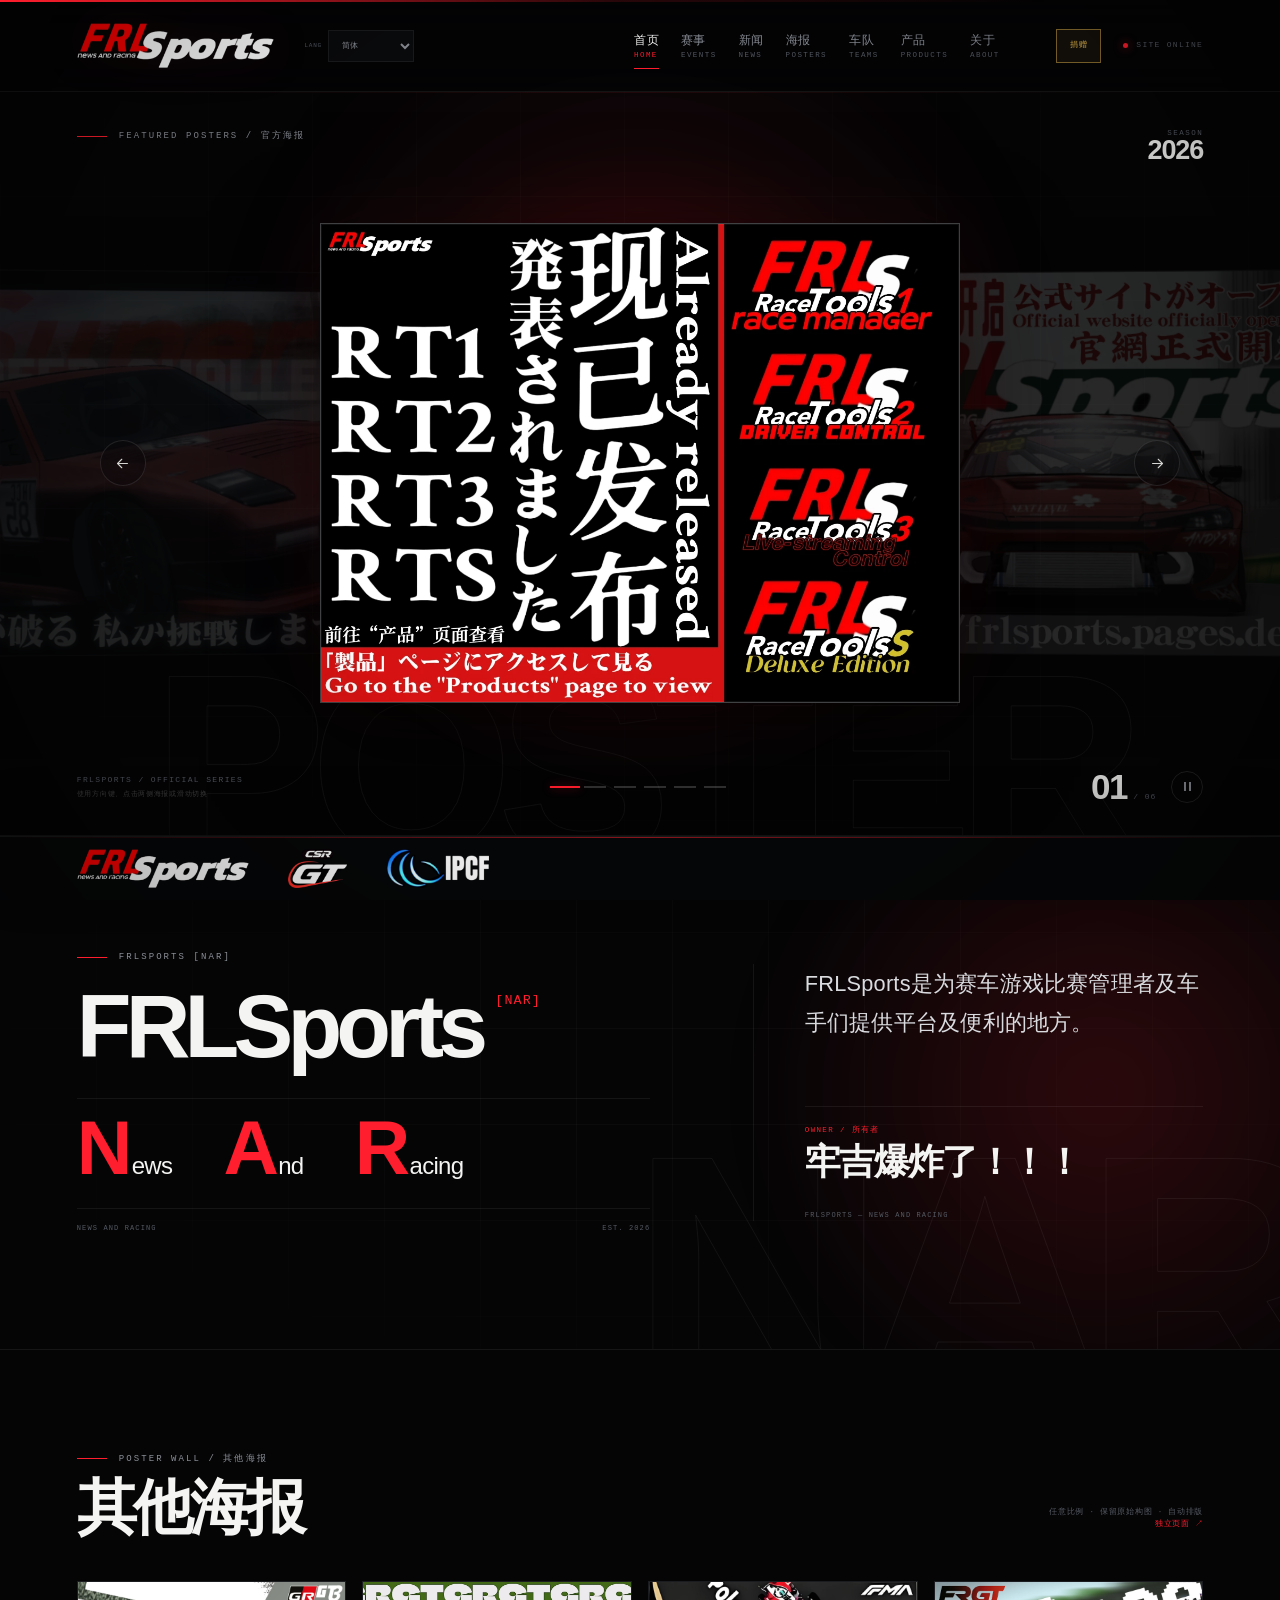
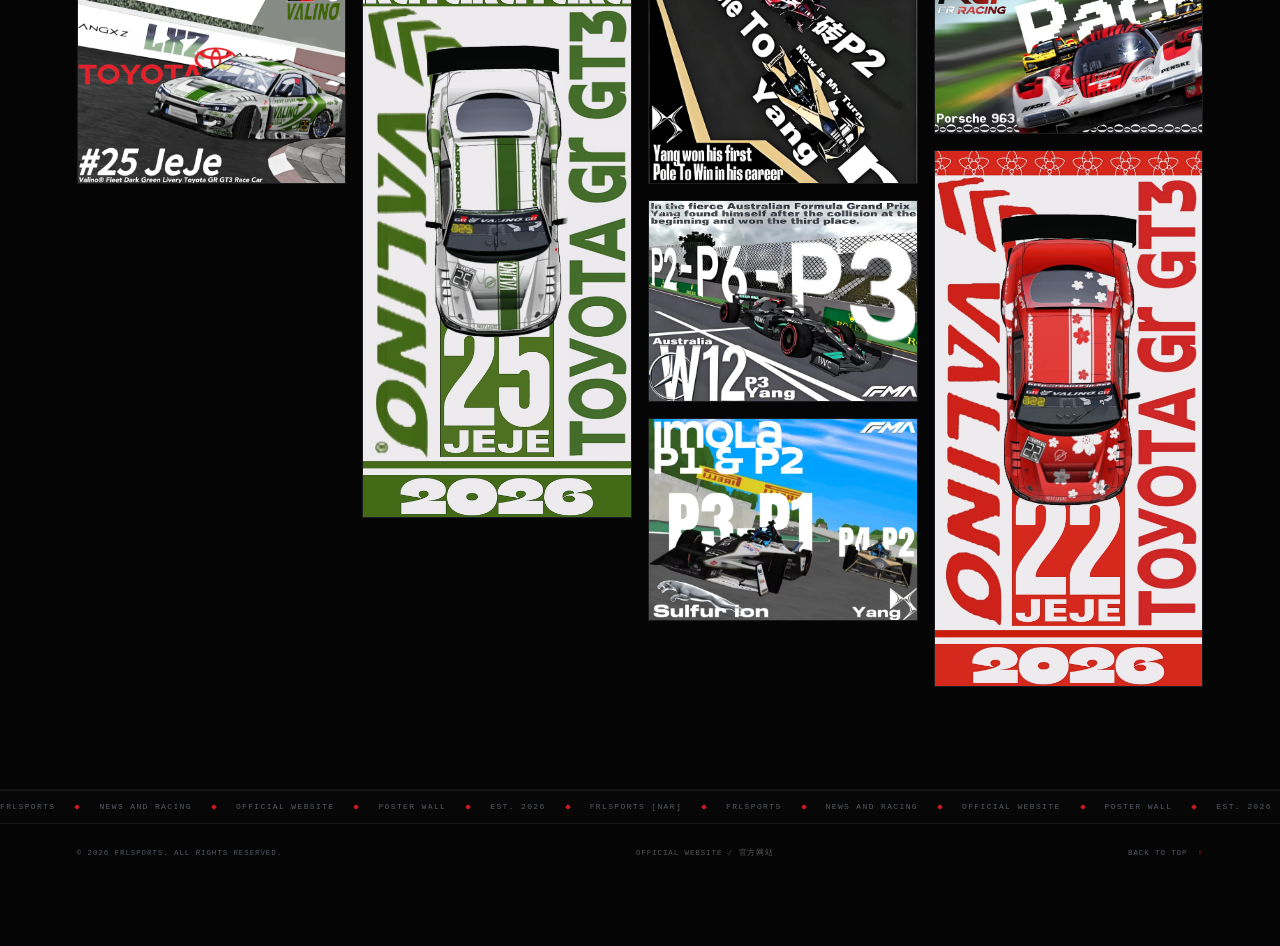
<file: index.html>
<!DOCTYPE html>
<html lang="zh-CN">
<head>
  <meta charset="UTF-8">
  <meta name="viewport" content="width=device-width, initial-scale=1.0">
  <meta name="theme-color" content="#050506">
  <meta name="description" content="FRLSports 官方网站。官方海报、新闻、赛车文化内容与合作伙伴展示。">
  <meta property="og:title" content="FRLSports | 官方网站">
  <meta property="og:description" content="赛道已就绪，内容即将上线。">
  <meta property="og:type" content="website">
  <title>FRLSports | 官方网站</title>
  <link rel="icon" href="assets/images/favicon-32.png" sizes="32x32" type="image/png">
  <link rel="icon" href="assets/images/favicon.png" sizes="512x512" type="image/png">
  <link rel="icon" href="assets/images/favicon-192.png" sizes="192x192" type="image/png">
  <link rel="icon" href="assets/images/favicon.ico" sizes="any">
  <link rel="apple-touch-icon" href="assets/images/apple-touch-icon.png">
  <link rel="preload" as="image" href="assets/images/frlsports-logo-1400.webp" type="image/webp">
  <link rel="preload" as="image" href="assets/images/posters/poster-01.webp" type="image/webp">
  <link rel="stylesheet" href="assets/css/main.css">
</head>
<body id="top">
  <a class="skip-link" href="#main">跳转到主要内容</a>

  <div class="page">
    <header class="site-header" id="siteHeader">
      <div class="header-inner">
        <a class="brand" href="#top" aria-label="FRLSports 首页">
          <picture>
            <source srcset="assets/images/frlsports-logo-1400.webp" type="image/webp">
            <img src="assets/images/frlsports-logo-1400.png" alt="FRLSports" width="220" height="51" fetchpriority="high">
          </picture>
        </a>
        <div class="language-switch">
          <span class="language-kicker">LANG</span>
          <select id="languageSelect" aria-label="选择语言">
            <option value="zh-Hans">简体</option>
            <option value="zh-Hant">繁體</option>
            <option value="en">English</option>
            <option value="ja">日本語</option>
          </select>
        </div>
        <span class="brand-divider" aria-hidden="true"></span>
        <span class="brand-tag">OFFICIAL<br>SITE</span>

        <nav class="primary-nav" aria-label="主导航">
          <a class="nav-link is-active" href="index.html" aria-current="page">
            <span>首页</span><small>HOME</small>
          </a>
          <a class="nav-link" href="events.html">
            <span>赛事</span><small>EVENTS</small>
          </a>
          <a class="nav-link" href="news.html">
            <span>新闻</span><small>NEWS</small>
          </a>
          <a class="nav-link" href="posters.html">
            <span>海报</span><small>POSTERS</small>
          </a>
          <a class="nav-link" href="teams.html">
            <span>车队</span><small>TEAMS</small>
          </a>
          <a class="nav-link" href="products.html">
            <span>产品</span><small>PRODUCTS</small>
          </a>
          <a class="nav-link" href="about.html">
            <span>关于</span><small>ABOUT</small>
          </a>
        </nav>

        <div class="header-right">
          <button class="donate-btn" type="button" data-donate-open aria-haspopup="dialog">捐赠</button>
          <span class="site-status"><i aria-hidden="true"></i> SITE ONLINE</span>
          <button class="menu-toggle" id="menuToggle" type="button" aria-label="打开菜单"
                  aria-controls="mobileMenu" aria-expanded="false">
            <span></span><span></span>
          </button>
        </div>
      </div>
    </header>

    <main class="home" id="main" tabindex="-1">
    <section class="poster-section" aria-labelledby="posterHeading">
      <div class="poster-bg" aria-hidden="true">
        <div class="poster-grid"></div>
        <div class="poster-glow"></div>
        <div class="poster-ghost">POSTER</div>
        <div class="poster-scan"></div>
      </div>

      <div class="poster-topline">
        <div class="poster-heading">
          <p class="eyebrow"><span></span> FEATURED POSTERS / 官方海报</p>
          <h2 class="sr-only" id="posterHeading">FRLSports 官方海报</h2>
        </div>
        <div class="poster-season"><span>SEASON</span><strong>2026</strong></div>
      </div>

      <div class="poster-stage" id="posterStage" tabindex="0" role="region"
           aria-roledescription="carousel" aria-label="FRLSports 官方海报">
        <button class="poster-arrow poster-arrow--prev" id="posterPrev" type="button" aria-label="上一张海报">
          <svg viewBox="0 0 24 24" fill="none" stroke="currentColor" stroke-width="1.5"
               stroke-linecap="round" stroke-linejoin="round" aria-hidden="true">
            <path d="M19 12H5"></path><path d="m11 18-6-6 6-6"></path>
          </svg>
        </button>
        <div class="poster-track" id="posterTrack"></div>
        <button class="poster-arrow poster-arrow--next" id="posterNext" type="button" aria-label="下一张海报">
          <svg viewBox="0 0 24 24" fill="none" stroke="currentColor" stroke-width="1.5"
               stroke-linecap="round" stroke-linejoin="round" aria-hidden="true">
            <path d="M5 12h14"></path><path d="m13 6 6 6-6 6"></path>
          </svg>
        </button>
        <p class="sr-only" id="posterStatus" aria-live="polite">正在加载海报</p>
      </div>

      <div class="poster-bottomline">
        <div class="poster-caption">
          <span>FRLSPORTS / OFFICIAL SERIES</span>
          <small>使用方向键、点击两侧海报或滑动切换</small>
        </div>
        <div class="poster-dots" id="posterDots" role="group" aria-label="选择海报"></div>
        <div class="poster-counter">
          <div class="poster-counter__numbers">
            <span id="posterCurrent">01</span><small>/ <span id="posterTotal">04</span></small>
          </div>
          <button class="poster-autoplay" id="posterAutoplay" type="button" aria-label="暂停自动播放"></button>
        </div>
      </div>
    </section>

    <section class="nar-section" id="about" aria-labelledby="narTitle">
      <div class="nar-bg" aria-hidden="true">
        <div class="nar-grid"></div>
        <div class="nar-glow"></div>
        <div class="nar-ghost">NAR</div>
        <div class="nar-scan"></div>
      </div>
      <div class="nar-inner">
        <div class="nar-identity">
          <p class="eyebrow"><span></span> FRLSPORTS [NAR]</p>
          <h1 class="nar-name" id="narTitle">FRLSports <em>[NAR]</em></h1>
          <div class="nar-acronym" aria-label="News And Racing">
            <span><b>N</b>ews</span>
            <span><b>A</b>nd</span>
            <span><b>R</b>acing</span>
          </div>
          <div class="nar-meta"><span>NEWS AND RACING</span><span>EST. 2026</span></div>
        </div>
        <div class="nar-copy">
          <p class="nar-lead">FRLSports是为赛车游戏比赛管理者及车手们提供平台及便利的地方。</p>
          <div class="nar-owner">
            <span>OWNER / 所有者</span>
            <strong>牢吉爆炸了！！！</strong>
          </div>
          <p class="nar-signature">FRLSports — News And Racing</p>
        </div>
      </div>
    </section>



    <section class="wall-section" id="posters" aria-labelledby="wallTitle">
      <div class="section-shell">
        <div class="section-head">
          <div>
            <p class="eyebrow"><span></span> POSTER WALL / 其他海报</p>
            <h2 id="wallTitle">其他海报</h2>
          </div>
          <p class="section-note">
            任意比例 · 保留原始构图 · 自动排版<br>
            <a href="posters.html">独立页面 ↗</a>
          </p>
        </div>
        <div class="poster-wall" id="posterWall"></div>
        <div class="wall-empty" id="wallEmpty">
          <span>POSTER WALL / WAITING</span>
          <p>开发者尚未上传其他海报。</p>
        </div>
      </div>
    </section>

    <section class="sponsor-section" aria-label="赞助商">
      <div class="sponsor-list" id="sponsorList"></div>
    </section>
  </main>

    <div class="ticker" aria-hidden="true">
      <div class="ticker-track">
        <div class="ticker-group">
          <span>FRLSPORTS</span><i></i><span>NEWS AND RACING</span><i></i>
          <span>OFFICIAL WEBSITE</span><i></i><span>POSTER WALL</span><i></i>
          <span>EST. 2026</span><i></i><span>FRLSPORTS [NAR]</span><i></i>
        </div>
        <div class="ticker-group">
          <span>FRLSPORTS</span><i></i><span>NEWS AND RACING</span><i></i>
          <span>OFFICIAL WEBSITE</span><i></i><span>POSTER WALL</span><i></i>
          <span>EST. 2026</span><i></i><span>FRLSPORTS [NAR]</span><i></i>
        </div>
      </div>
    </div>

    <footer class="site-footer">
      <span>© <span id="year">2026</span> FRLSPORTS. ALL RIGHTS RESERVED.</span>
      <span class="footer-center">OFFICIAL WEBSITE / 官方网站</span>
      <a class="back-top" href="#top">BACK TO TOP <span>↑</span></a>
    </footer>

  <div class="mobile-menu" id="mobileMenu" role="dialog" aria-modal="true" aria-label="站点导航" aria-hidden="true">
    <div class="mobile-menu-inner">
      <p class="mobile-kicker">MENU / 导航</p>
      <nav aria-label="移动端导航">
        <a class="mobile-link is-active" href="index.html" aria-current="page"><span>01</span>首页<small>HOME</small></a>
        <a class="mobile-link" href="events.html"><span>02</span>赛事<small>EVENTS</small></a>
        <a class="mobile-link" href="news.html"><span>03</span>新闻<small>NEWS</small></a>
        <a class="mobile-link" href="posters.html"><span>04</span>海报<small>POSTERS</small></a>
        <a class="mobile-link" href="teams.html"><span>05</span>车队<small>TEAMS</small></a>
        <a class="mobile-link" href="products.html"><span>06</span>产品<small>PRODUCTS</small></a>
        <a class="mobile-link" href="about.html"><span>07</span>关于<small>ABOUT</small></a>
      </nav>
      <div class="mobile-meta">
        <span>OFFICIAL WEBSITE</span>
        <span>FRLSPORTS · 2026</span>
      </div>
    </div>
  </div>
  </div>



  <section class="developer-page" id="developerPage" hidden aria-label="FRLSports 开发者模式">
    <header class="dev-page-header">
      <a class="dev-page-brand" href="#" data-dev-back aria-label="返回 FRLSports 官网">
        <img src="assets/images/frlsports-logo-1400.webp" alt="FRLSports" width="200" height="46">
      </a>
      <div class="dev-page-mark">
        <span>DEVELOPER MODE</span>
        <strong>FRLSPORTS CMS</strong>
      </div>
      <div class="dev-page-head-right">
        <span class="dev-page-status"><i aria-hidden="true"></i> STATIC FILE</span>
        <button class="dev-write-btn" id="devWriteFile" type="button" hidden title="将当前内容写入 assets/js/site-data.js">写入网页文件</button>
        <button class="dev-back-btn" type="button" data-dev-back>返回官网 <span>↗</span></button>
      </div>
    </header>

    <main class="dev-page-main">
      <section class="dev-access" id="devAccessView" aria-labelledby="devAccessTitle">
        <div class="dev-access-visual">
          <p class="dev-kicker">PRIVATE AREA / 2026</p>
          <h1 class="dev-access-display">开发者<br><span>控制台</span></h1>
          <p class="dev-access-copy">
            管理首页轮播、赛事存档、新闻、其他海报、车队、产品与赞助商。内容可写入 site-data.js，前端直接读取，无需后端 API 或数据库。
          </p>
          <div class="dev-access-stats">
            <div><span>ACCESS</span><strong>RESTRICTED</strong></div>
            <div><span>STORAGE</span><strong>STATIC FILE</strong></div>
            <div><span>SECTION</span><strong>CONTENT</strong></div>
          </div>
          <div class="dev-access-watermark" aria-hidden="true">CMS</div>
        </div>

        <div class="dev-access-panel">
          <form class="dev-access-form" id="devGateForm" novalidate>
            <p class="dev-kicker">RESTRICTED ACCESS / 内容管理</p>
            <h2 class="dev-access-title" id="devAccessTitle">进入开发者模式</h2>
            <p class="dev-access-desc">输入访问密码，管理首页海报、赛事、新闻、其他海报、车队、产品与赞助商内容。</p>
            <label class="dev-label" for="devPassword">ACCESS CODE</label>
            <input class="dev-input" id="devPassword" name="password" type="password"
                   autocomplete="off" spellcheck="false" placeholder="输入访问密码">
            <p class="dev-error" id="devError" role="alert"></p>
            <div class="dev-access-actions">
              <button class="dev-btn dev-btn--ghost" type="button" data-dev-back>返回官网</button>
              <button class="dev-btn dev-btn--primary" type="submit">进入控制台</button>
            </div>
            <span class="dev-access-meta">FRLSPORTS CMS / STATIC FILE</span>
          </form>
        </div>
      </section>

      <section class="dev-console" id="devConsoleView" hidden aria-label="FRLSports 开发者控制台">
        <aside class="dev-rail">
          <div class="dev-rail-head"><span>WORKSPACE</span><strong>01</strong></div>
          <nav class="dev-rail-nav" aria-label="开发者页面导航">
            <button class="dev-rail-link is-active" type="button" data-dev-view="posters" aria-current="page">
              <i aria-hidden="true"></i><div><strong>首页海报</strong><small>FEATURED POSTERS</small></div>
            </button>
            <button class="dev-rail-link" type="button" data-dev-view="news">
              <i aria-hidden="true"></i><div><strong>新闻管理</strong><small>NEWSROOM</small></div>
            </button>
            <button class="dev-rail-link" type="button" data-dev-view="events">
              <i aria-hidden="true"></i><div><strong>赛事导入</strong><small>EVENT ARCHIVE</small></div>
            </button>
            <button class="dev-rail-link" type="button" data-dev-view="gallery">
              <i aria-hidden="true"></i><div><strong>其他海报</strong><small>POSTER WALL</small></div>
            </button>
            <button class="dev-rail-link" type="button" data-dev-view="teams">
              <i aria-hidden="true"></i><div><strong>车队管理</strong><small>TEAMS</small></div>
            </button>
            <button class="dev-rail-link" type="button" data-dev-view="products">
              <i aria-hidden="true"></i><div><strong>产品管理</strong><small>PRODUCTS</small></div>
            </button>
            <button class="dev-rail-link" type="button" data-dev-view="sponsors">
              <i aria-hidden="true"></i><div><strong>赞助商</strong><small>SPONSORS</small></div>
            </button>
            <button class="dev-rail-link" type="button" data-dev-view="thanks">
              <i aria-hidden="true"></i><div><strong>感谢名单</strong><small>SPECIAL THANKS</small></div>
            </button>
          </nav>
          <div class="dev-rail-foot">
            <span>STORAGE / STATUS</span>
            <strong>STATIC / site-data.js</strong>
            <p>修改会保存到当前浏览器；连接站点目录后，新增内容会自动写入 <code>assets/js/site-data.js</code>。线上站点仍需重新部署该文件。</p>
          </div>
        </aside>

        <div class="dev-workspace">
          <section class="dev-view" data-dev-view="posters">
            <div class="dev-workspace-head">
              <div>
                <p class="dev-kicker">HOMEPAGE / FEATURED POSTERS</p>
                <h1>首页海报</h1>
                <p>管理首页顶部的横版 4:3 海报轮播。拖入多张图片可批量添加，或点击「添加海报」；上传图片会居中裁切并压缩为 1200 × 900。</p>
              </div>
              <div class="dev-workspace-actions">
                <span class="dev-count" id="devCount">4 / 12 张海报</span>
                <button class="dev-btn dev-btn--add" id="devAdd" type="button" title="点击选择，或直接拖入多张图片">＋ 添加海报</button>
                <button class="dev-btn dev-btn--ghost" id="devReset" type="button">恢复默认</button>
              </div>
            </div>

            <div class="dev-workspace-body">
              <div class="dev-grid" id="devGrid"></div>
            </div>

            <div class="dev-workspace-foot">
              <span>更改会写入 <code>assets/js/site-data.js</code>（需先连接站点目录）；图片以内嵌数据保存，不依赖后端 API。</span>
              <span>STATIC FILE / LOCAL PUBLISH</span>
            </div>
          </section>

          <section class="dev-view" data-dev-view="news" hidden>
            <div class="dev-workspace-head">
              <div>
                <p class="dev-kicker">NEWSROOM / 新闻</p>
                <h1>新闻管理</h1>
                <p>发布带标题、正文、图片和署名的新闻。新内容会显示在官网“新闻”栏目。</p>
              </div>
              <div class="dev-workspace-actions">
                <span class="dev-count" id="newsCount">0 条新闻</span>
              </div>
            </div>

            <div class="dev-workspace-body">
              <div class="dev-editor-layout">
                <form class="dev-form" id="newsForm" novalidate>
                  <p class="dev-kicker">NEW STORY / 新新闻</p>
                  <label class="dev-field">
                    <span>标题</span>
                    <input id="newsTitle" type="text" maxlength="80" placeholder="输入新闻标题" autocomplete="off">
                  </label>
                  <label class="dev-field">
                    <span>正文</span>
                    <textarea id="newsText" rows="8" maxlength="1600" placeholder="输入新闻正文"></textarea>
                  </label>
                  <label class="dev-field">
                    <span>署名</span>
                    <input id="newsAuthor" type="text" maxlength="40" placeholder="例如：牢吉爆炸了！！！" autocomplete="off">
                  </label>
                  <div class="dev-field">
                    <span>新闻图片（可选）</span>
                    <div class="dev-image-picker">
                      <input class="dev-file" id="newsImageInput" type="file" accept="image/png,image/jpeg,image/webp" hidden>
                      <button class="dev-btn dev-btn--ghost" id="newsImagePick" type="button">选择图片</button>
                      <button class="dev-btn dev-btn--ghost" id="newsImageClear" type="button" hidden>移除图片</button>
                      <div class="dev-image-preview" id="newsImagePreview">
                        <span>IMAGE PREVIEW / 16:9</span>
                        <img alt="新闻图片预览" hidden>
                      </div>
                    </div>
                  </div>
                  <p class="dev-error" id="newsError" role="alert"></p>
                  <div class="dev-form-actions">
                    <button class="dev-btn dev-btn--primary" type="submit">发布新闻</button>
                  </div>
                </form>

                <div class="dev-editor-list">
                  <div class="dev-list-head"><span>已发布新闻</span><span>DELETE TO REMOVE</span></div>
                  <div class="news-admin-list" id="newsAdminList"></div>
                </div>
              </div>
            </div>

            <div class="dev-workspace-foot">
              <span>新闻图片会按 16:9 居中裁切并压缩，正文与署名会直接显示在官网新闻卡片中。</span>
              <span>STATIC FILE / site-data.js</span>
            </div>
          </section>

          <section class="dev-view" data-dev-view="events" hidden>
            <div class="dev-workspace-head">
              <div>
                <p class="dev-kicker">EVENT ARCHIVE / 赛事</p>
                <h1>赛事导入</h1>
                <p>导入 FRLS Race Manager 导出的 <code>.frls-event.json</code> 存档。赛事会显示在官网“赛事”页面，点击卡片查看详情。</p>
              </div>
              <div class="dev-workspace-actions">
                <span class="dev-count" id="eventCount">0 个赛事</span>
                <input class="dev-file" id="eventArchiveInput" type="file" accept=".json,.frls-event.json,application/json" hidden>
                <button class="dev-btn dev-btn--add" id="eventImportPick" type="button">＋ 导入赛事存档</button>
              </div>
            </div>

            <div class="dev-workspace-body">
              <div class="event-admin-list" id="eventAdminList"></div>
            </div>

            <div class="dev-workspace-foot">
              <span>存档包含赛事资料、车队、车手、分站、排名、积分与积分走势数据；导入后写入静态内容文件。</span>
              <span>STATIC FILE / site-data.js</span>
            </div>
          </section>

          <section class="dev-view" data-dev-view="gallery" hidden>
            <div class="dev-workspace-head">
              <div>
                <p class="dev-kicker">POSTER WALL / 其他海报</p>
                <h1>其他海报</h1>
                <p>上传任意比例的图片。官网“其他海报”区域会保留原始比例并自动排版。</p>
              </div>
              <div class="dev-workspace-actions">
                <span class="dev-count" id="galleryCount">0 张海报</span>
                <input class="dev-file" id="galleryFileInput" type="file" accept="image/png,image/jpeg,image/webp,image/gif" multiple hidden>
                <button class="dev-btn dev-btn--add" id="galleryPick" type="button">＋ 上传海报</button>
              </div>
            </div>

            <div class="dev-workspace-body">
              <div class="dev-gallery-grid" id="galleryAdminGrid"></div>
            </div>

            <div class="dev-workspace-foot">
              <span>图片不会裁切，只按最长边缩放保存；官网自动排版会保留每张海报的原始比例。</span>
              <span>STATIC FILE / site-data.js</span>
            </div>
          </section>

          <section class="dev-view" data-dev-view="teams" hidden>
            <div class="dev-workspace-head">
              <div>
                <p class="dev-kicker">TEAMS / 车队</p>
                <h1>车队管理</h1>
                <p>添加车队 Logo、名称、中文名称、简介和 QQ 群。内容会显示在官网“车队”页面。</p>
              </div>
              <div class="dev-workspace-actions">
                <span class="dev-count" id="teamCount">0 支车队</span>
              </div>
            </div>

            <div class="dev-workspace-body">
              <div class="dev-editor-layout">
                <form class="dev-form" id="teamForm" novalidate>
                  <p class="dev-kicker">TEAM ENTRY / 新车队</p>
                  <label class="dev-field">
                    <span>名称</span>
                    <input id="teamName" type="text" maxlength="80" placeholder="例如：FRL Racing" autocomplete="off">
                  </label>
                  <label class="dev-field">
                    <span>中文名称</span>
                    <input id="teamNameZh" type="text" maxlength="40" placeholder="例如：FRL 赛车队" autocomplete="off">
                  </label>
                  <label class="dev-field">
                    <span>简介</span>
                    <textarea id="teamIntro" rows="4" maxlength="600" placeholder="输入车队简介"></textarea>
                  </label>
                  <label class="dev-field">
                    <span>QQ 群（选填）</span>
                    <input id="teamQq" type="text" maxlength="40" placeholder="例如：123456789" autocomplete="off">
                  </label>
                  <div class="dev-field">
                    <span>Logo（必填）</span>
                    <div class="dev-image-picker">
                      <input class="dev-file" id="teamLogoInput" type="file" accept="image/png,image/jpeg,image/webp" hidden>
                      <button class="dev-btn dev-btn--ghost" id="teamLogoPick" type="button">选择 Logo</button>
                      <button class="dev-btn dev-btn--ghost" id="teamLogoClear" type="button" hidden>移除 Logo</button>
                      <div class="dev-image-preview dev-image-preview--logo" id="teamLogoPreview">
                        <span>TEAM LOGO PREVIEW</span>
                        <img alt="车队 Logo 预览" hidden>
                      </div>
                    </div>
                  </div>
                  <p class="dev-error" id="teamError" role="alert"></p>
                  <div class="dev-form-actions">
                    <button class="dev-btn dev-btn--ghost" id="teamCancelEdit" type="button" hidden>取消编辑</button>
                    <button class="dev-btn dev-btn--primary" type="submit">添加车队</button>
                  </div>
                </form>

                <div class="dev-editor-list">
                  <div class="dev-list-head"><span>已添加车队</span><span>DELETE TO REMOVE</span></div>
                  <div class="team-admin-list" id="teamAdminList"></div>
                </div>
              </div>
            </div>

            <div class="dev-workspace-foot">
              <span>Logo 会保留比例并压缩；QQ 群选填，填写后会显示在车队卡片中。</span>
              <span>STATIC FILE / site-data.js</span>
            </div>
          </section>

          <section class="dev-view" data-dev-view="products" hidden>
            <div class="dev-workspace-head">
              <div>
                <p class="dev-kicker">PRODUCTS / 产品</p>
                <h1>产品管理</h1>
                <p>添加产品名称、中文名称、Logo、价格和简介。内容会显示在官网“产品”页面。</p>
              </div>
              <div class="dev-workspace-actions">
                <span class="dev-count" id="productCount">0 个产品</span>
              </div>
            </div>

            <div class="dev-workspace-body">
              <div class="dev-editor-layout">
                <form class="dev-form" id="productForm" novalidate>
                  <p class="dev-kicker">PRODUCT ENTRY / 新产品</p>
                  <label class="dev-field">
                    <span>名称</span>
                    <input id="productName" type="text" maxlength="80" placeholder="例如：FRLS Racing Wheel" autocomplete="off">
                  </label>
                  <label class="dev-field">
                    <span>中文名称</span>
                    <input id="productNameZh" type="text" maxlength="40" placeholder="例如：FRLS 赛车方向盘" autocomplete="off">
                  </label>
                  <label class="dev-field">
                    <span>价格（选填）</span>
                    <input id="productPrice" type="text" maxlength="40" placeholder="例如：¥ 1,299" autocomplete="off">
                  </label>
                  <label class="dev-field">
                    <span>简介</span>
                    <textarea id="productIntro" rows="4" maxlength="600" placeholder="输入产品简介"></textarea>
                  </label>
                  <div class="dev-field">
                    <span>Logo（必填）</span>
                    <div class="dev-image-picker">
                      <input class="dev-file" id="productLogoInput" type="file" accept="image/png,image/jpeg,image/webp" hidden>
                      <button class="dev-btn dev-btn--ghost" id="productLogoPick" type="button">选择 Logo</button>
                      <button class="dev-btn dev-btn--ghost" id="productLogoClear" type="button" hidden>移除 Logo</button>
                      <div class="dev-image-preview dev-image-preview--logo" id="productLogoPreview">
                        <span>PRODUCT LOGO PREVIEW</span>
                        <img alt="产品 Logo 预览" hidden>
                      </div>
                    </div>
                  </div>
                  <div class="dev-field">
                    <span>产品介绍图（可选）</span>
                    <div class="dev-image-picker">
                      <input class="dev-file" id="productImagesInput" type="file" accept="image/png,image/jpeg,image/webp" multiple hidden>
                      <button class="dev-btn dev-btn--ghost" id="productImagesPick" type="button">选择介绍图</button>
                      <button class="dev-btn dev-btn--ghost" id="productImagesClear" type="button" hidden>清空介绍图</button>
                      <div class="product-images-preview" id="productImagesPreview"></div>
                    </div>
                  </div>
                  <p class="dev-error" id="productError" role="alert"></p>
                  <div class="dev-form-actions">
                    <button class="dev-btn dev-btn--ghost" id="productCancelEdit" type="button" hidden>取消编辑</button>
                    <button class="dev-btn dev-btn--primary" type="submit">添加产品</button>
                  </div>
                </form>

                <div class="dev-editor-list">
                  <div class="dev-list-head"><span>已添加产品</span><span>DELETE TO REMOVE</span></div>
                  <div class="product-admin-list" id="productAdminList"></div>
                </div>
              </div>
            </div>

            <div class="dev-workspace-foot">
              <span>价格选填，留空则不显示；Logo 会保留比例并压缩。</span>
              <span>STATIC FILE / site-data.js</span>
            </div>
          </section>

          <section class="dev-view" data-dev-view="sponsors" hidden>
            <div class="dev-workspace-head">
              <div>
                <p class="dev-kicker">SPONSORS / 赞助商</p>
                <h1>赞助商</h1>
                <p>上传彩色 Logo（必填），可选链接。官网底栏只显示 Logo，不显示名称或感谢文字。</p>
              </div>
              <div class="dev-workspace-actions">
                <span class="dev-count" id="sponsorCount">0 个赞助商</span>
              </div>
            </div>

            <div class="dev-workspace-body">
              <div class="dev-editor-layout">
                <form class="dev-form" id="sponsorForm" novalidate>
                  <p class="dev-kicker">SPONSOR ENTRY / 新赞助商</p>
                  <label class="dev-field">
                    <span>名称（后台备注）</span>
                    <input id="sponsorName" type="text" maxlength="40" placeholder="输入赞助商名称" autocomplete="off">
                  </label>
                  <label class="dev-field">
                    <span>链接（可选）</span>
                    <input id="sponsorUrl" type="url" maxlength="300" placeholder="https://" autocomplete="off">
                  </label>
                  <div class="dev-field">
                    <span>Logo（必填）</span>
                    <div class="dev-image-picker">
                      <input class="dev-file" id="sponsorImageInput" type="file" accept="image/png,image/jpeg,image/webp" hidden>
                      <button class="dev-btn dev-btn--ghost" id="sponsorImagePick" type="button">选择 Logo</button>
                      <button class="dev-btn dev-btn--ghost" id="sponsorImageClear" type="button" hidden>移除 Logo</button>
                      <div class="dev-image-preview dev-image-preview--logo" id="sponsorImagePreview">
                        <span>LOGO PREVIEW</span>
                        <img alt="赞助商 Logo 预览" hidden>
                      </div>
                    </div>
                  </div>
                  <p class="dev-error" id="sponsorError" role="alert"></p>
                  <div class="dev-form-actions">
                    <button class="dev-btn dev-btn--ghost" id="sponsorCancelEdit" type="button" hidden>取消编辑</button>
                    <button class="dev-btn dev-btn--primary" type="submit">添加赞助商</button>
                  </div>
                </form>

                <div class="dev-editor-list">
                  <div class="dev-list-head"><span>已添加赞助商</span><span>DISPLAY ORDER</span></div>
                  <div class="sponsor-admin-list" id="sponsorAdminList"></div>
                </div>
              </div>
            </div>

            <div class="dev-workspace-foot">
              <span>官网底栏只显示彩色 Logo，不显示名称或感谢文字；没有链接的 Logo 不会跳转。</span>
              <span>STATIC FILE / site-data.js</span>
            </div>
          </section>
          <section class="dev-view" data-dev-view="thanks" hidden>
            <div class="dev-workspace-head">
              <div>
                <p class="dev-kicker">SPECIAL THANKS / 感谢名单</p>
                <h1>感谢名单</h1>
                <p>添加需要感谢的人或团队。内容会显示在官网“关于”页面的感谢名单中，可添加说明和可选链接。</p>
              </div>
              <div class="dev-workspace-actions">
                <span class="dev-count" id="thanksCount">0 条感谢</span>
              </div>
            </div>

            <div class="dev-workspace-body">
              <div class="dev-editor-layout">
                <form class="dev-form" id="thanksForm" novalidate>
                  <p class="dev-kicker">THANKS ENTRY / 新增感谢</p>
                  <label class="dev-field">
                    <span>名称</span>
                    <input id="thanksName" type="text" maxlength="80" placeholder="例如：FRL Racing / 某位车手" autocomplete="off">
                  </label>
                  <label class="dev-field">
                    <span>说明（选填）</span>
                    <textarea id="thanksNote" rows="4" maxlength="300" placeholder="例如：赛道测试、赛事支持、技术协助"></textarea>
                  </label>
                  <label class="dev-field">
                    <span>链接（选填）</span>
                    <input id="thanksUrl" type="url" maxlength="300" placeholder="https://" autocomplete="off">
                  </label>
                  <p class="dev-error" id="thanksError" role="alert"></p>
                  <div class="dev-form-actions">
                    <button class="dev-btn dev-btn--ghost" id="thanksCancelEdit" type="button" hidden>取消编辑</button>
                    <button class="dev-btn dev-btn--primary" type="submit">添加感谢</button>
                  </div>
                </form>

                <div class="dev-editor-list">
                  <div class="dev-list-head"><span>已添加感谢</span><span>DISPLAY ORDER</span></div>
                  <div class="thanks-admin-list" id="thanksAdminList"></div>
                </div>
              </div>
            </div>

            <div class="dev-workspace-foot">
              <span>感谢名单显示在关于页面的独立列表页；链接仅支持 http / https。</span>
              <span>STATIC FILE / site-data.js</span>
            </div>
          </section>
        </div>
      </section>

      <div class="dev-dropzone" id="devDropzone" hidden aria-hidden="true">
        <div class="dev-dropzone__inner">
          <span class="dev-dropzone__icon">＋</span>
          <p class="dev-kicker">BULK UPLOAD / 4:3</p>
          <strong>松开以批量添加海报</strong>
          <small>支持多张图片 · 自动居中裁切为 1200 × 900 · 最多 12 张</small>
        </div>
      </div>
    </main>

    <footer class="dev-page-footer">
      <span>FRLSPORTS CMS / LOCAL PREVIEW</span>
      <span>© 2026 FRLSPORTS</span>
      <span>CONTENT MANAGEMENT / 01</span>
    </footer>
  </section>

  <input class="dev-file" id="devFileInput" type="file" accept="image/png,image/jpeg,image/webp,image/gif"
         multiple hidden>

  <div class="toast" id="toast" role="status" aria-live="polite">
    <span></span><p>该板块正在筹备中</p>
  </div>

  <script src="assets/js/site-data.js"></script>
  <script src="assets/js/main.js" defer></script>
</body>
</html>
</file>
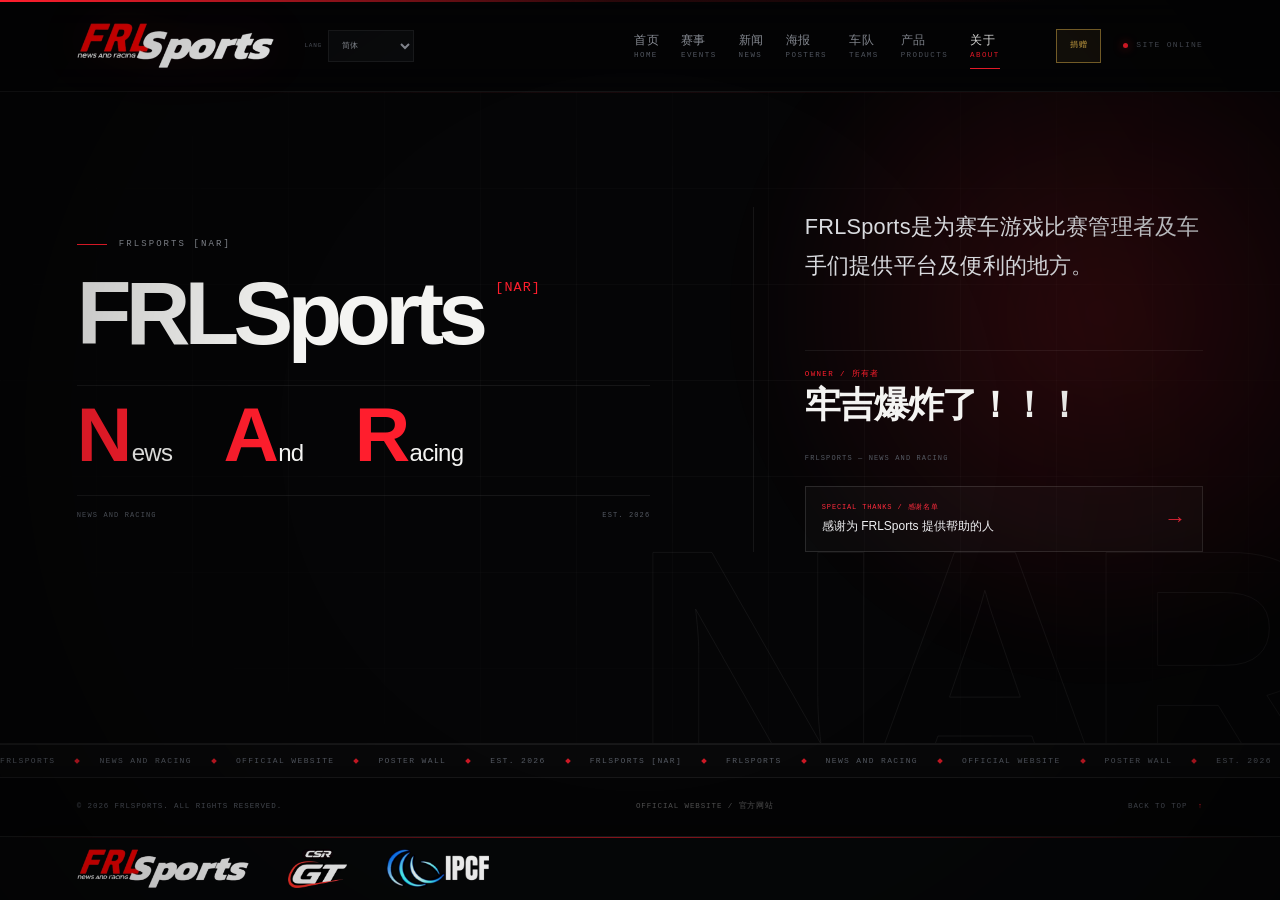
<file: about.html>
<!DOCTYPE html>
<html lang="zh-CN">
<head>
  <meta charset="UTF-8">
  <meta name="viewport" content="width=device-width, initial-scale=1.0">
  <meta name="theme-color" content="#050506">
  <meta name="description" content="FRLSports 是为赛车游戏比赛管理者及车手们提供平台及便利的地方。">
  <title>关于 FRLSports [NAR] | FRLSports</title>
  <link rel="icon" href="assets/images/favicon-32.png" sizes="32x32" type="image/png">
  <link rel="icon" href="assets/images/favicon.png" sizes="512x512" type="image/png">
  <link rel="icon" href="assets/images/favicon-192.png" sizes="192x192" type="image/png">
  <link rel="icon" href="assets/images/favicon.ico" sizes="any">
  <link rel="apple-touch-icon" href="assets/images/apple-touch-icon.png">
  <link rel="preload" as="image" href="assets/images/frlsports-logo-1400.webp" type="image/webp">
  <link rel="stylesheet" href="assets/css/main.css">
</head>
<body id="top">
  <a class="skip-link" href="#main">跳转到主要内容</a>
  <div class="page">
    <header class="site-header" id="siteHeader">
      <div class="header-inner">
        <a class="brand" href="index.html" aria-label="FRLSports 首页">
          <picture>
            <source srcset="assets/images/frlsports-logo-1400.webp" type="image/webp">
            <img src="assets/images/frlsports-logo-1400.png" alt="FRLSports" width="220" height="51" fetchpriority="high">
          </picture>
        </a>
        <div class="language-switch">
          <span class="language-kicker">LANG</span>
          <select id="languageSelect" aria-label="选择语言">
            <option value="zh-Hans">简体</option>
            <option value="zh-Hant">繁體</option>
            <option value="en">English</option>
            <option value="ja">日本語</option>
          </select>
        </div>
        <span class="brand-divider" aria-hidden="true"></span>
        <span class="brand-tag">OFFICIAL<br>SITE</span>

        <nav class="primary-nav" aria-label="主导航">
          <a class="nav-link" href="index.html">
            <span>首页</span><small>HOME</small>
          </a>
          <a class="nav-link" href="events.html">
            <span>赛事</span><small>EVENTS</small>
          </a>
          <a class="nav-link" href="news.html">
            <span>新闻</span><small>NEWS</small>
          </a>
          <a class="nav-link" href="index.html#posters">
            <span>海报</span><small>POSTERS</small>
          </a>
          <a class="nav-link" href="teams.html">
            <span>车队</span><small>TEAMS</small>
          </a>
          <a class="nav-link" href="products.html">
            <span>产品</span><small>PRODUCTS</small>
          </a>
          <a class="nav-link is-active" href="about.html" aria-current="page">
            <span>关于</span><small>ABOUT</small>
          </a>
        </nav>

        <div class="header-right">
          <button class="donate-btn" type="button" data-donate-open aria-haspopup="dialog">捐赠</button>
          <span class="site-status"><i aria-hidden="true"></i> SITE ONLINE</span>
          <button class="menu-toggle" id="menuToggle" type="button" aria-label="打开菜单"
                  aria-controls="mobileMenu" aria-expanded="false">
            <span></span><span></span>
          </button>
        </div>
      </div>
    </header>

    <main class="inner-page inner-page--about" id="main" tabindex="-1">
      <section class="nar-section" id="about" aria-labelledby="narTitle">
        <div class="nar-bg" aria-hidden="true">
          <div class="nar-grid"></div>
          <div class="nar-glow"></div>
          <div class="nar-ghost">NAR</div>
          <div class="nar-scan"></div>
        </div>
        <div class="nar-inner">
          <div class="nar-identity">
            <p class="eyebrow"><span></span> FRLSPORTS [NAR]</p>
            <h1 class="nar-name" id="narTitle">FRLSports <em>[NAR]</em></h1>
            <div class="nar-acronym" aria-label="News And Racing">
              <span><b>N</b>ews</span>
              <span><b>A</b>nd</span>
              <span><b>R</b>acing</span>
            </div>
            <div class="nar-meta"><span>NEWS AND RACING</span><span>EST. 2026</span></div>
          </div>
          <div class="nar-copy">
            <p class="nar-lead">FRLSports是为赛车游戏比赛管理者及车手们提供平台及便利的地方。</p>
            <div class="nar-owner">
              <span>OWNER / 所有者</span>
              <strong>牢吉爆炸了！！！</strong>
            </div>
            <p class="nar-signature">FRLSports — News And Racing</p>
            <a class="thanks-entry" href="thanks.html">
              <div>
                <span>SPECIAL THANKS / 感谢名单</span>
                <strong>感谢为 FRLSports 提供帮助的人</strong>
              </div>
              <b aria-hidden="true">→</b>
            </a>
          </div>
        </div>
      </section>
    </main>

    <section class="sponsor-section" aria-label="赞助商">
      <div class="sponsor-list" id="sponsorList"></div>
    </section>
    <div class="ticker" aria-hidden="true">
      <div class="ticker-track">
        <div class="ticker-group">
          <span>FRLSPORTS</span><i></i><span>NEWS AND RACING</span><i></i>
          <span>OFFICIAL WEBSITE</span><i></i><span>POSTER WALL</span><i></i>
          <span>EST. 2026</span><i></i><span>FRLSPORTS [NAR]</span><i></i>
        </div>
        <div class="ticker-group">
          <span>FRLSPORTS</span><i></i><span>NEWS AND RACING</span><i></i>
          <span>OFFICIAL WEBSITE</span><i></i><span>POSTER WALL</span><i></i>
          <span>EST. 2026</span><i></i><span>FRLSPORTS [NAR]</span><i></i>
        </div>
      </div>
    </div>
    <footer class="site-footer">
      <span>© <span id="year">2026</span> FRLSPORTS. ALL RIGHTS RESERVED.</span>
      <span class="footer-center">OFFICIAL WEBSITE / 官方网站</span>
      <a class="back-top" href="#top">BACK TO TOP <span>↑</span></a>
    </footer>
  <div class="mobile-menu" id="mobileMenu" role="dialog" aria-modal="true" aria-label="站点导航" aria-hidden="true">
    <div class="mobile-menu-inner">
      <p class="mobile-kicker">MENU / 导航</p>
      <nav aria-label="移动端导航">
        <a class="mobile-link" href="index.html"><span>01</span>首页<small>HOME</small></a>
        <a class="mobile-link" href="events.html"><span>02</span>赛事<small>EVENTS</small></a>
        <a class="mobile-link" href="news.html"><span>03</span>新闻<small>NEWS</small></a>
        <a class="mobile-link" href="index.html#posters"><span>04</span>海报<small>POSTERS</small></a>
        <a class="mobile-link" href="teams.html"><span>05</span>车队<small>TEAMS</small></a>
        <a class="mobile-link" href="products.html"><span>06</span>产品<small>PRODUCTS</small></a>
        <a class="mobile-link is-active" href="about.html" aria-current="page"><span>07</span>关于<small>ABOUT</small></a>
      </nav>
      <div class="mobile-meta">
        <span>OFFICIAL WEBSITE</span>
        <span>FRLSPORTS · 2026</span>
      </div>
    </div>
  </div>
  </div>

  <div class="toast" id="toast" role="status" aria-live="polite">
    <span></span><p>该板块正在筹备中</p>
  </div>
  <script src="assets/js/site-data.js"></script>
  <script src="assets/js/main.js" defer></script>
</body>
</html>
</file>
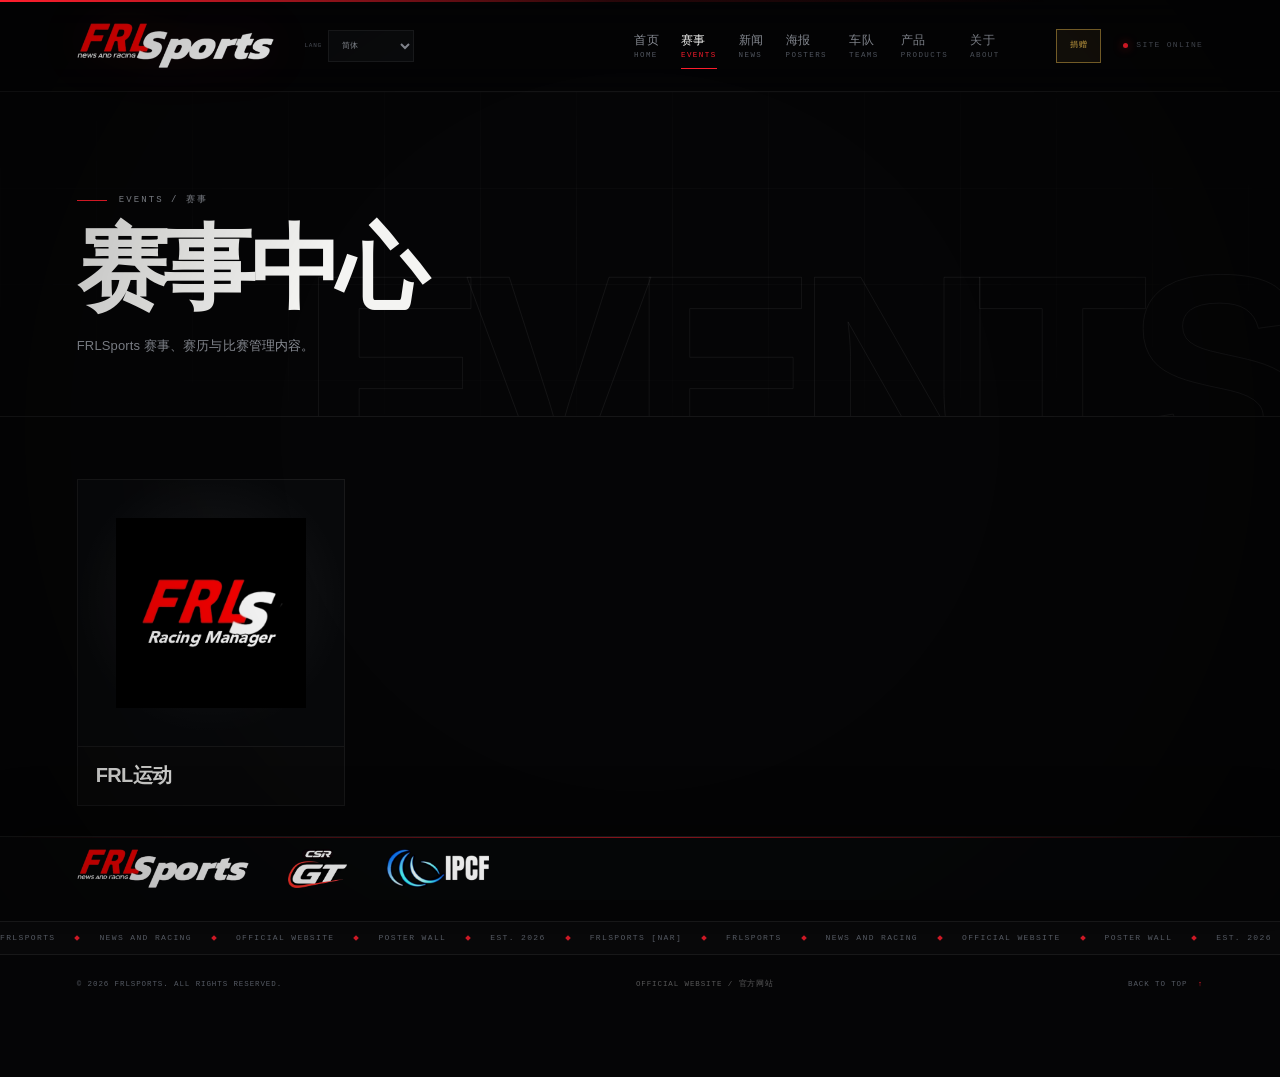
<file: events.html>
<!DOCTYPE html>
<html lang="zh-CN">
<head>
  <meta charset="UTF-8">
  <meta name="viewport" content="width=device-width, initial-scale=1.0">
  <meta name="theme-color" content="#050506">
  <meta name="description" content="FRLSports 赛事中心，赛事、赛历与比赛管理内容。">
  <title>赛事中心 | FRLSports</title>
  <link rel="icon" href="assets/images/favicon-32.png" sizes="32x32" type="image/png">
  <link rel="icon" href="assets/images/favicon.png" sizes="512x512" type="image/png">
  <link rel="icon" href="assets/images/favicon-192.png" sizes="192x192" type="image/png">
  <link rel="icon" href="assets/images/favicon.ico" sizes="any">
  <link rel="apple-touch-icon" href="assets/images/apple-touch-icon.png">
  <link rel="preload" as="image" href="assets/images/frlsports-logo-1400.webp" type="image/webp">
  <link rel="stylesheet" href="assets/css/main.css">
</head>
<body id="top">
  <a class="skip-link" href="#main">跳转到主要内容</a>
  <div class="page">
    <header class="site-header" id="siteHeader">
      <div class="header-inner">
        <a class="brand" href="index.html" aria-label="FRLSports 首页">
          <picture>
            <source srcset="assets/images/frlsports-logo-1400.webp" type="image/webp">
            <img src="assets/images/frlsports-logo-1400.png" alt="FRLSports" width="220" height="51" fetchpriority="high">
          </picture>
        </a>
        <div class="language-switch">
          <span class="language-kicker">LANG</span>
          <select id="languageSelect" aria-label="选择语言">
            <option value="zh-Hans">简体</option>
            <option value="zh-Hant">繁體</option>
            <option value="en">English</option>
            <option value="ja">日本語</option>
          </select>
        </div>
        <span class="brand-divider" aria-hidden="true"></span>
        <span class="brand-tag">OFFICIAL<br>SITE</span>

        <nav class="primary-nav" aria-label="主导航">
          <a class="nav-link" href="index.html">
            <span>首页</span><small>HOME</small>
          </a>
          <a class="nav-link is-active" href="events.html" aria-current="page">
            <span>赛事</span><small>EVENTS</small>
          </a>
          <a class="nav-link" href="news.html">
            <span>新闻</span><small>NEWS</small>
          </a>
          <a class="nav-link" href="index.html#posters">
            <span>海报</span><small>POSTERS</small>
          </a>
          <a class="nav-link" href="teams.html">
            <span>车队</span><small>TEAMS</small>
          </a>
          <a class="nav-link" href="products.html">
            <span>产品</span><small>PRODUCTS</small>
          </a>
          <a class="nav-link" href="about.html">
            <span>关于</span><small>ABOUT</small>
          </a>
        </nav>

        <div class="header-right">
          <button class="donate-btn" type="button" data-donate-open aria-haspopup="dialog">捐赠</button>
          <span class="site-status"><i aria-hidden="true"></i> SITE ONLINE</span>
          <button class="menu-toggle" id="menuToggle" type="button" aria-label="打开菜单"
                  aria-controls="mobileMenu" aria-expanded="false">
            <span></span><span></span>
          </button>
        </div>
      </div>
    </header>

    <main class="inner-page" id="main" tabindex="-1">
      <section class="inner-hero" data-ghost="EVENTS">
        <p class="eyebrow"><span></span> EVENTS / 赛事</p>
        <h1>赛事中心</h1>
        <p class="inner-hero-copy">FRLSports 赛事、赛历与比赛管理内容。</p>
      </section>
      <section class="inner-section">
        <div class="section-shell">
          <div class="event-grid" id="eventGrid"></div>
          <div class="event-empty" id="eventEmpty">
            <span>EVENTS / WAITING</span>
            <p>开发者尚未导入赛事存档。</p>
          </div>
        </div>
      </section>
    </main>

    <section class="sponsor-section" aria-label="赞助商">
      <div class="sponsor-list" id="sponsorList"></div>
    </section>
    <div class="ticker" aria-hidden="true">
      <div class="ticker-track">
        <div class="ticker-group">
          <span>FRLSPORTS</span><i></i><span>NEWS AND RACING</span><i></i>
          <span>OFFICIAL WEBSITE</span><i></i><span>POSTER WALL</span><i></i>
          <span>EST. 2026</span><i></i><span>FRLSPORTS [NAR]</span><i></i>
        </div>
        <div class="ticker-group">
          <span>FRLSPORTS</span><i></i><span>NEWS AND RACING</span><i></i>
          <span>OFFICIAL WEBSITE</span><i></i><span>POSTER WALL</span><i></i>
          <span>EST. 2026</span><i></i><span>FRLSPORTS [NAR]</span><i></i>
        </div>
      </div>
    </div>
    <footer class="site-footer">
      <span>© <span id="year">2026</span> FRLSPORTS. ALL RIGHTS RESERVED.</span>
      <span class="footer-center">OFFICIAL WEBSITE / 官方网站</span>
      <a class="back-top" href="#top">BACK TO TOP <span>↑</span></a>
    </footer>
  <div class="mobile-menu" id="mobileMenu" role="dialog" aria-modal="true" aria-label="站点导航" aria-hidden="true">
    <div class="mobile-menu-inner">
      <p class="mobile-kicker">MENU / 导航</p>
      <nav aria-label="移动端导航">
        <a class="mobile-link" href="index.html"><span>01</span>首页<small>HOME</small></a>
        <a class="mobile-link is-active" href="events.html" aria-current="page"><span>02</span>赛事<small>EVENTS</small></a>
        <a class="mobile-link" href="news.html"><span>03</span>新闻<small>NEWS</small></a>
        <a class="mobile-link" href="index.html#posters"><span>04</span>海报<small>POSTERS</small></a>
        <a class="mobile-link" href="teams.html"><span>05</span>车队<small>TEAMS</small></a>
        <a class="mobile-link" href="products.html"><span>06</span>产品<small>PRODUCTS</small></a>
        <a class="mobile-link" href="about.html"><span>07</span>关于<small>ABOUT</small></a>
      </nav>
      <div class="mobile-meta">
        <span>OFFICIAL WEBSITE</span>
        <span>FRLSPORTS · 2026</span>
      </div>
    </div>
  </div>
  </div>


  <div class="detail-backdrop" id="detailModal" hidden>
    <div class="detail-dialog" role="dialog" aria-modal="true" aria-labelledby="detailTitle">
      <button class="detail-close" id="detailClose" type="button" aria-label="关闭详情">关闭 <span>×</span></button>
      <div class="detail-body" id="detailBody"></div>
    </div>
  </div>

  <div class="toast" id="toast" role="status" aria-live="polite">
    <span></span><p>该板块正在筹备中</p>
  </div>
  <script src="assets/js/site-data.js"></script>
  <script src="assets/js/main.js" defer></script>
</body>
</html>
</file>
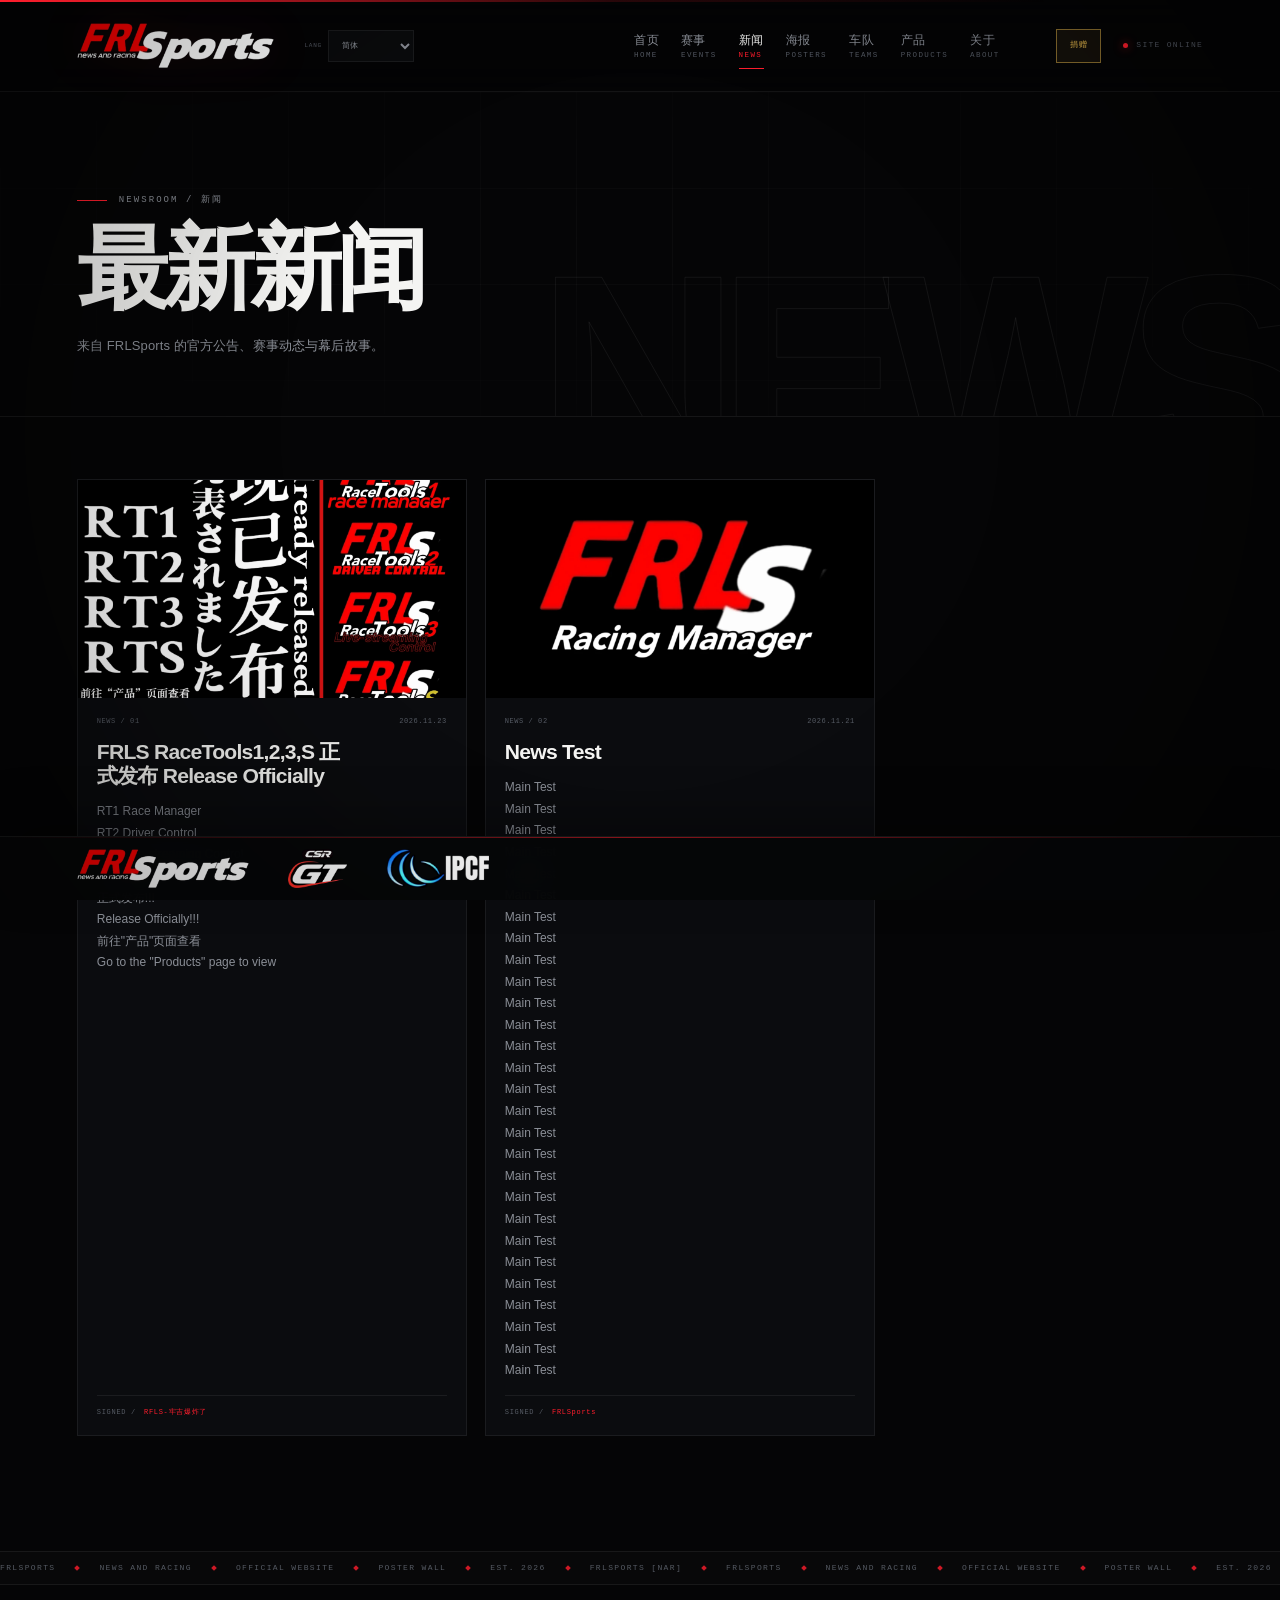
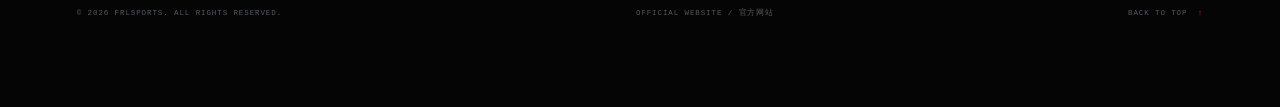
<file: news.html>
<!DOCTYPE html>
<html lang="zh-CN">
<head>
  <meta charset="UTF-8">
  <meta name="viewport" content="width=device-width, initial-scale=1.0">
  <meta name="theme-color" content="#050506">
  <meta name="description" content="FRLSports 官方网站新闻，官方公告、赛事动态与幕后故事。">
  <title>最新新闻 | FRLSports</title>
  <link rel="icon" href="assets/images/favicon-32.png" sizes="32x32" type="image/png">
  <link rel="icon" href="assets/images/favicon.png" sizes="512x512" type="image/png">
  <link rel="icon" href="assets/images/favicon-192.png" sizes="192x192" type="image/png">
  <link rel="icon" href="assets/images/favicon.ico" sizes="any">
  <link rel="apple-touch-icon" href="assets/images/apple-touch-icon.png">
  <link rel="preload" as="image" href="assets/images/frlsports-logo-1400.webp" type="image/webp">
  <link rel="stylesheet" href="assets/css/main.css">
</head>
<body id="top">
  <a class="skip-link" href="#main">跳转到主要内容</a>
  <div class="page">
    <header class="site-header" id="siteHeader">
      <div class="header-inner">
        <a class="brand" href="index.html" aria-label="FRLSports 首页">
          <picture>
            <source srcset="assets/images/frlsports-logo-1400.webp" type="image/webp">
            <img src="assets/images/frlsports-logo-1400.png" alt="FRLSports" width="220" height="51" fetchpriority="high">
          </picture>
        </a>
        <div class="language-switch">
          <span class="language-kicker">LANG</span>
          <select id="languageSelect" aria-label="选择语言">
            <option value="zh-Hans">简体</option>
            <option value="zh-Hant">繁體</option>
            <option value="en">English</option>
            <option value="ja">日本語</option>
          </select>
        </div>
        <span class="brand-divider" aria-hidden="true"></span>
        <span class="brand-tag">OFFICIAL<br>SITE</span>

        <nav class="primary-nav" aria-label="主导航">
          <a class="nav-link" href="index.html">
            <span>首页</span><small>HOME</small>
          </a>
          <a class="nav-link" href="events.html">
            <span>赛事</span><small>EVENTS</small>
          </a>
          <a class="nav-link is-active" href="news.html" aria-current="page">
            <span>新闻</span><small>NEWS</small>
          </a>
          <a class="nav-link" href="index.html#posters">
            <span>海报</span><small>POSTERS</small>
          </a>
          <a class="nav-link" href="teams.html">
            <span>车队</span><small>TEAMS</small>
          </a>
          <a class="nav-link" href="products.html">
            <span>产品</span><small>PRODUCTS</small>
          </a>
          <a class="nav-link" href="about.html">
            <span>关于</span><small>ABOUT</small>
          </a>
        </nav>

        <div class="header-right">
          <button class="donate-btn" type="button" data-donate-open aria-haspopup="dialog">捐赠</button>
          <span class="site-status"><i aria-hidden="true"></i> SITE ONLINE</span>
          <button class="menu-toggle" id="menuToggle" type="button" aria-label="打开菜单"
                  aria-controls="mobileMenu" aria-expanded="false">
            <span></span><span></span>
          </button>
        </div>
      </div>
    </header>

    <main class="inner-page" id="main" tabindex="-1">
      <section class="inner-hero" data-ghost="NEWS">
        <p class="eyebrow"><span></span> NEWSROOM / 新闻</p>
        <h1>最新新闻</h1>
        <p class="inner-hero-copy">来自 FRLSports 的官方公告、赛事动态与幕后故事。</p>
      </section>
      <section class="inner-section">
        <div class="section-shell">
          <div class="news-grid" id="newsGrid"></div>
          <div class="news-empty" id="newsEmpty">
            <span>NEWSROOM / WAITING</span>
            <p>开发者尚未发布新闻。</p>
          </div>
        </div>
      </section>
    </main>

    <section class="sponsor-section" aria-label="赞助商">
      <div class="sponsor-list" id="sponsorList"></div>
    </section>
    <div class="ticker" aria-hidden="true">
      <div class="ticker-track">
        <div class="ticker-group">
          <span>FRLSPORTS</span><i></i><span>NEWS AND RACING</span><i></i>
          <span>OFFICIAL WEBSITE</span><i></i><span>POSTER WALL</span><i></i>
          <span>EST. 2026</span><i></i><span>FRLSPORTS [NAR]</span><i></i>
        </div>
        <div class="ticker-group">
          <span>FRLSPORTS</span><i></i><span>NEWS AND RACING</span><i></i>
          <span>OFFICIAL WEBSITE</span><i></i><span>POSTER WALL</span><i></i>
          <span>EST. 2026</span><i></i><span>FRLSPORTS [NAR]</span><i></i>
        </div>
      </div>
    </div>
    <footer class="site-footer">
      <span>© <span id="year">2026</span> FRLSPORTS. ALL RIGHTS RESERVED.</span>
      <span class="footer-center">OFFICIAL WEBSITE / 官方网站</span>
      <a class="back-top" href="#top">BACK TO TOP <span>↑</span></a>
    </footer>
  <div class="mobile-menu" id="mobileMenu" role="dialog" aria-modal="true" aria-label="站点导航" aria-hidden="true">
    <div class="mobile-menu-inner">
      <p class="mobile-kicker">MENU / 导航</p>
      <nav aria-label="移动端导航">
        <a class="mobile-link" href="index.html"><span>01</span>首页<small>HOME</small></a>
        <a class="mobile-link" href="events.html"><span>02</span>赛事<small>EVENTS</small></a>
        <a class="mobile-link is-active" href="news.html" aria-current="page"><span>03</span>新闻<small>NEWS</small></a>
        <a class="mobile-link" href="index.html#posters"><span>04</span>海报<small>POSTERS</small></a>
        <a class="mobile-link" href="teams.html"><span>05</span>车队<small>TEAMS</small></a>
        <a class="mobile-link" href="products.html"><span>06</span>产品<small>PRODUCTS</small></a>
        <a class="mobile-link" href="about.html"><span>07</span>关于<small>ABOUT</small></a>
      </nav>
      <div class="mobile-meta">
        <span>OFFICIAL WEBSITE</span>
        <span>FRLSPORTS · 2026</span>
      </div>
    </div>
  </div>
  </div>


  <div class="detail-backdrop" id="detailModal" hidden>
    <div class="detail-dialog" role="dialog" aria-modal="true" aria-labelledby="detailTitle">
      <button class="detail-close" id="detailClose" type="button" aria-label="关闭详情">关闭 <span>×</span></button>
      <div class="detail-body" id="detailBody"></div>
    </div>
  </div>

  <div class="toast" id="toast" role="status" aria-live="polite">
    <span></span><p>该板块正在筹备中</p>
  </div>
  <script src="assets/js/site-data.js"></script>
  <script src="assets/js/main.js" defer></script>
</body>
</html>
</file>
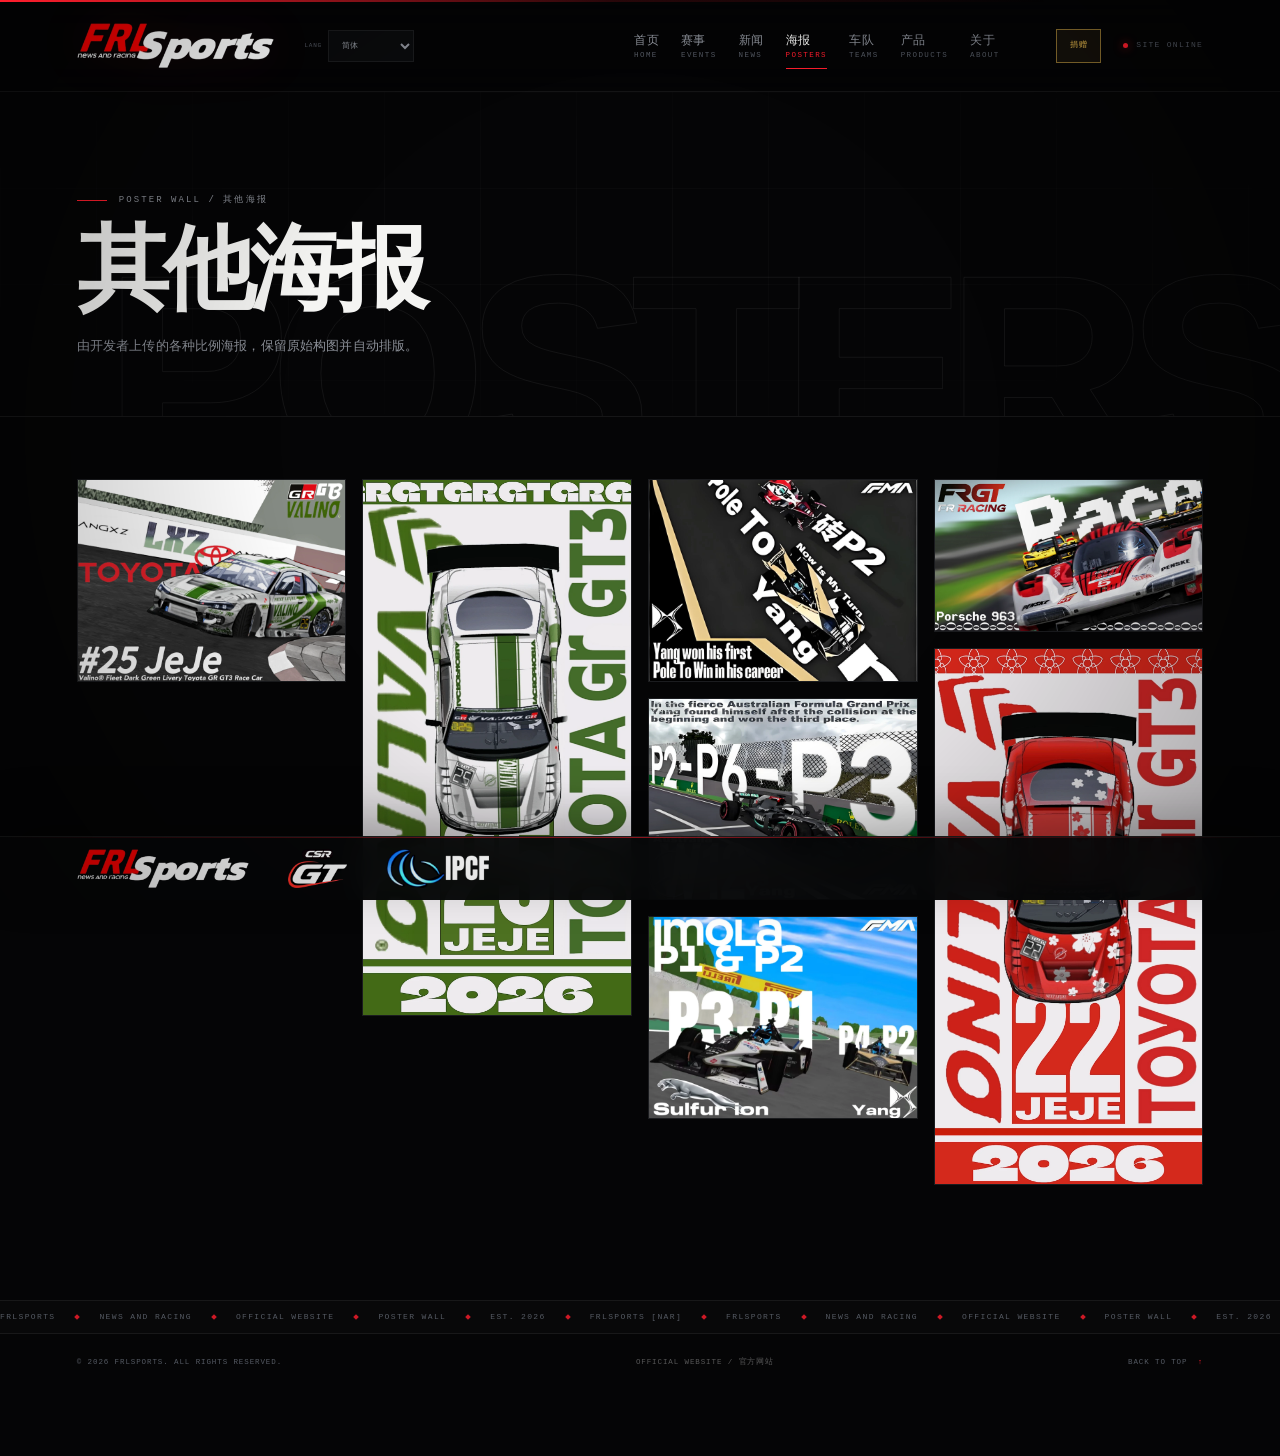
<file: posters.html>
<!DOCTYPE html>
<html lang="zh-CN">
<head>
  <meta charset="UTF-8">
  <meta name="viewport" content="width=device-width, initial-scale=1.0">
  <meta name="theme-color" content="#050506">
  <meta name="description" content="FRLSports 其他海报墙，由开发者上传的各种比例官方视觉。">
  <title>其他海报 | FRLSports</title>
  <link rel="icon" href="assets/images/favicon-32.png" sizes="32x32" type="image/png">
  <link rel="icon" href="assets/images/favicon.png" sizes="512x512" type="image/png">
  <link rel="icon" href="assets/images/favicon-192.png" sizes="192x192" type="image/png">
  <link rel="icon" href="assets/images/favicon.ico" sizes="any">
  <link rel="apple-touch-icon" href="assets/images/apple-touch-icon.png">
  <link rel="preload" as="image" href="assets/images/frlsports-logo-1400.webp" type="image/webp">
  <link rel="stylesheet" href="assets/css/main.css">
</head>
<body id="top">
  <a class="skip-link" href="#main">跳转到主要内容</a>
  <div class="page">
    <header class="site-header" id="siteHeader">
      <div class="header-inner">
        <a class="brand" href="index.html" aria-label="FRLSports 首页">
          <picture>
            <source srcset="assets/images/frlsports-logo-1400.webp" type="image/webp">
            <img src="assets/images/frlsports-logo-1400.png" alt="FRLSports" width="220" height="51" fetchpriority="high">
          </picture>
        </a>
        <div class="language-switch">
          <span class="language-kicker">LANG</span>
          <select id="languageSelect" aria-label="选择语言">
            <option value="zh-Hans">简体</option>
            <option value="zh-Hant">繁體</option>
            <option value="en">English</option>
            <option value="ja">日本語</option>
          </select>
        </div>
        <span class="brand-divider" aria-hidden="true"></span>
        <span class="brand-tag">OFFICIAL<br>SITE</span>

        <nav class="primary-nav" aria-label="主导航">
          <a class="nav-link" href="index.html">
            <span>首页</span><small>HOME</small>
          </a>
          <a class="nav-link" href="events.html">
            <span>赛事</span><small>EVENTS</small>
          </a>
          <a class="nav-link" href="news.html">
            <span>新闻</span><small>NEWS</small>
          </a>
          <a class="nav-link is-active" href="index.html#posters" aria-current="page">
            <span>海报</span><small>POSTERS</small>
          </a>
          <a class="nav-link" href="teams.html">
            <span>车队</span><small>TEAMS</small>
          </a>
          <a class="nav-link" href="products.html">
            <span>产品</span><small>PRODUCTS</small>
          </a>
          <a class="nav-link" href="about.html">
            <span>关于</span><small>ABOUT</small>
          </a>
        </nav>

        <div class="header-right">
          <button class="donate-btn" type="button" data-donate-open aria-haspopup="dialog">捐赠</button>
          <span class="site-status"><i aria-hidden="true"></i> SITE ONLINE</span>
          <button class="menu-toggle" id="menuToggle" type="button" aria-label="打开菜单"
                  aria-controls="mobileMenu" aria-expanded="false">
            <span></span><span></span>
          </button>
        </div>
      </div>
    </header>

    <main class="inner-page" id="main" tabindex="-1">
      <section class="inner-hero" data-ghost="POSTERS">
        <p class="eyebrow"><span></span> POSTER WALL / 其他海报</p>
        <h1>其他海报</h1>
        <p class="inner-hero-copy">由开发者上传的各种比例海报，保留原始构图并自动排版。</p>
      </section>
      <section class="inner-section">
        <div class="section-shell">
          <div class="poster-wall" id="posterWall"></div>
          <div class="wall-empty" id="wallEmpty">
            <span>POSTER WALL / WAITING</span>
            <p>开发者尚未上传其他海报。</p>
          </div>
        </div>
      </section>
    </main>

    <section class="sponsor-section" aria-label="赞助商">
      <div class="sponsor-list" id="sponsorList"></div>
    </section>
    <div class="ticker" aria-hidden="true">
      <div class="ticker-track">
        <div class="ticker-group">
          <span>FRLSPORTS</span><i></i><span>NEWS AND RACING</span><i></i>
          <span>OFFICIAL WEBSITE</span><i></i><span>POSTER WALL</span><i></i>
          <span>EST. 2026</span><i></i><span>FRLSPORTS [NAR]</span><i></i>
        </div>
        <div class="ticker-group">
          <span>FRLSPORTS</span><i></i><span>NEWS AND RACING</span><i></i>
          <span>OFFICIAL WEBSITE</span><i></i><span>POSTER WALL</span><i></i>
          <span>EST. 2026</span><i></i><span>FRLSPORTS [NAR]</span><i></i>
        </div>
      </div>
    </div>
    <footer class="site-footer">
      <span>© <span id="year">2026</span> FRLSPORTS. ALL RIGHTS RESERVED.</span>
      <span class="footer-center">OFFICIAL WEBSITE / 官方网站</span>
      <a class="back-top" href="#top">BACK TO TOP <span>↑</span></a>
    </footer>
  <div class="mobile-menu" id="mobileMenu" role="dialog" aria-modal="true" aria-label="站点导航" aria-hidden="true">
    <div class="mobile-menu-inner">
      <p class="mobile-kicker">MENU / 导航</p>
      <nav aria-label="移动端导航">
        <a class="mobile-link" href="index.html"><span>01</span>首页<small>HOME</small></a>
        <a class="mobile-link" href="events.html"><span>02</span>赛事<small>EVENTS</small></a>
        <a class="mobile-link" href="news.html"><span>03</span>新闻<small>NEWS</small></a>
        <a class="mobile-link is-active" href="index.html#posters" aria-current="page"><span>04</span>海报<small>POSTERS</small></a>
        <a class="mobile-link" href="teams.html"><span>05</span>车队<small>TEAMS</small></a>
        <a class="mobile-link" href="products.html"><span>06</span>产品<small>PRODUCTS</small></a>
        <a class="mobile-link" href="about.html"><span>07</span>关于<small>ABOUT</small></a>
      </nav>
      <div class="mobile-meta">
        <span>OFFICIAL WEBSITE</span>
        <span>FRLSPORTS · 2026</span>
      </div>
    </div>
  </div>
  </div>

  <div class="toast" id="toast" role="status" aria-live="polite">
    <span></span><p>该板块正在筹备中</p>
  </div>
  <script src="assets/js/site-data.js"></script>
  <script src="assets/js/main.js" defer></script>
</body>
</html>
</file>
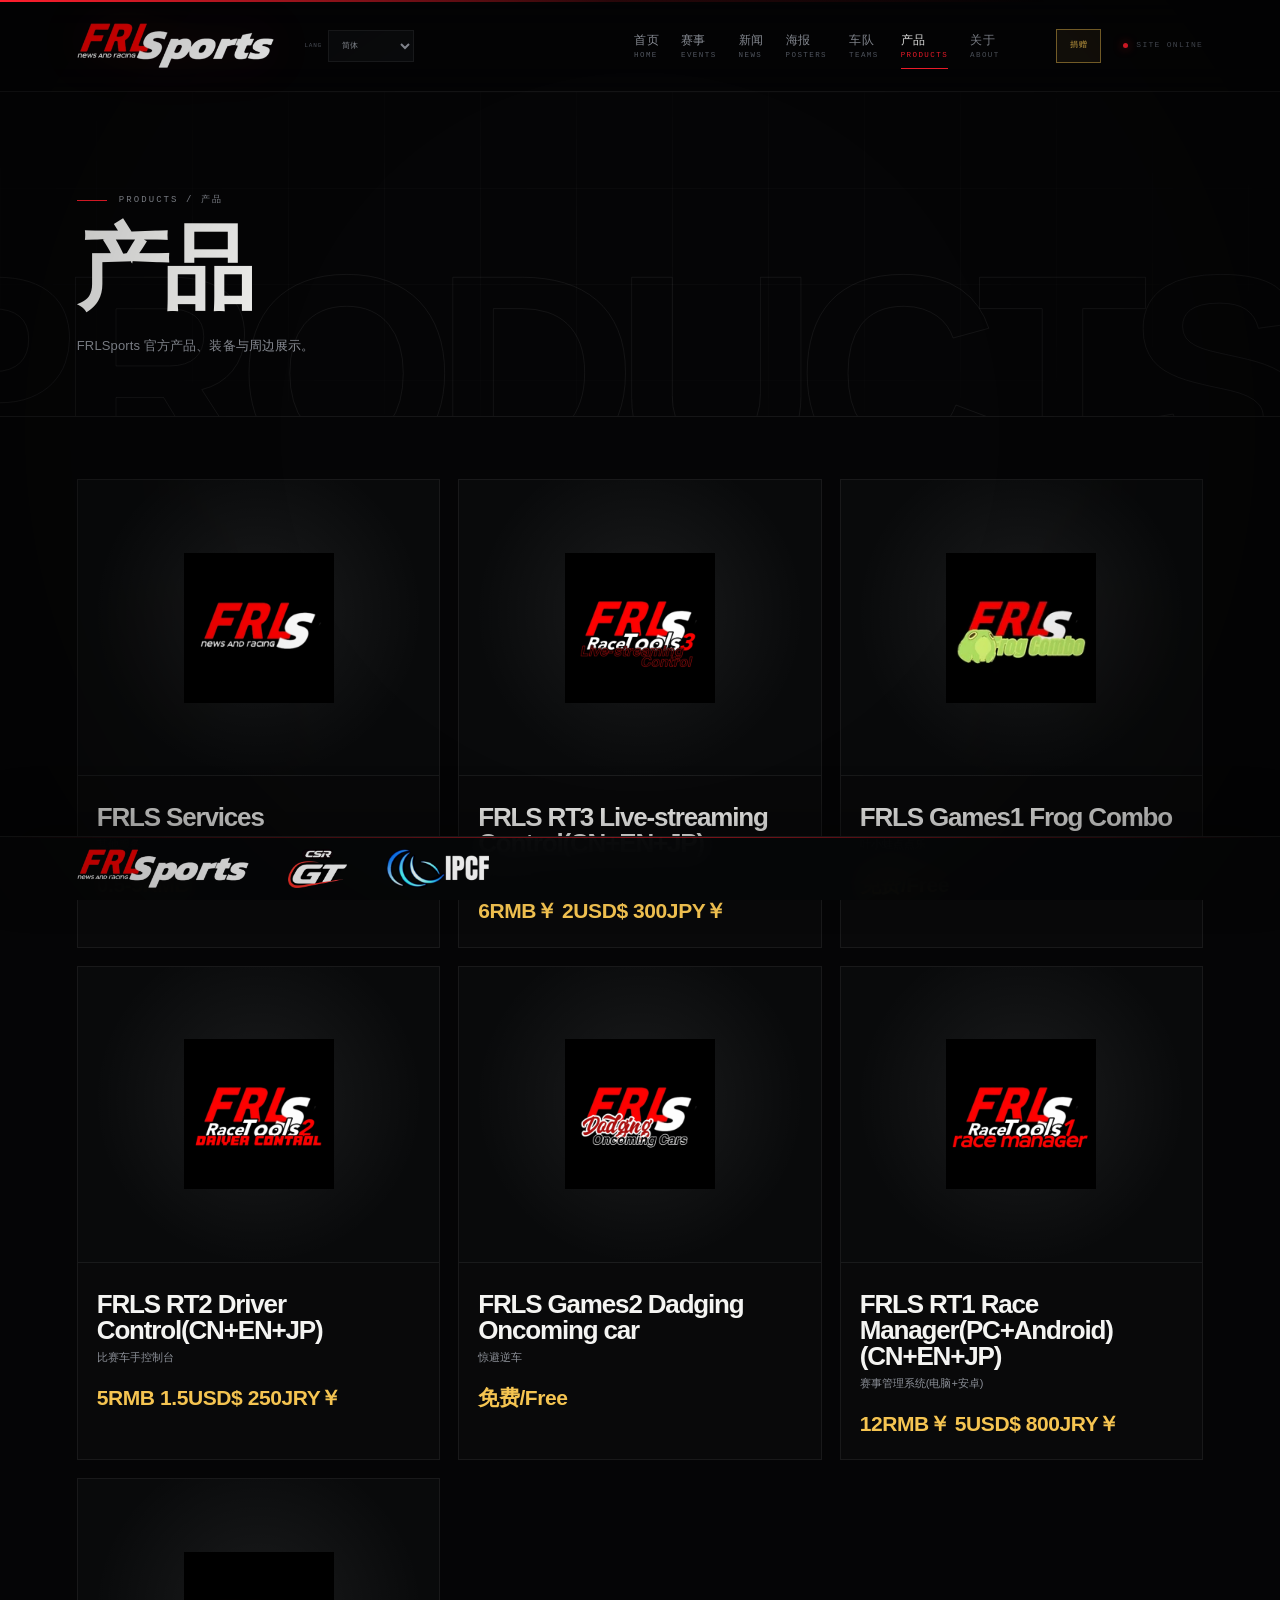
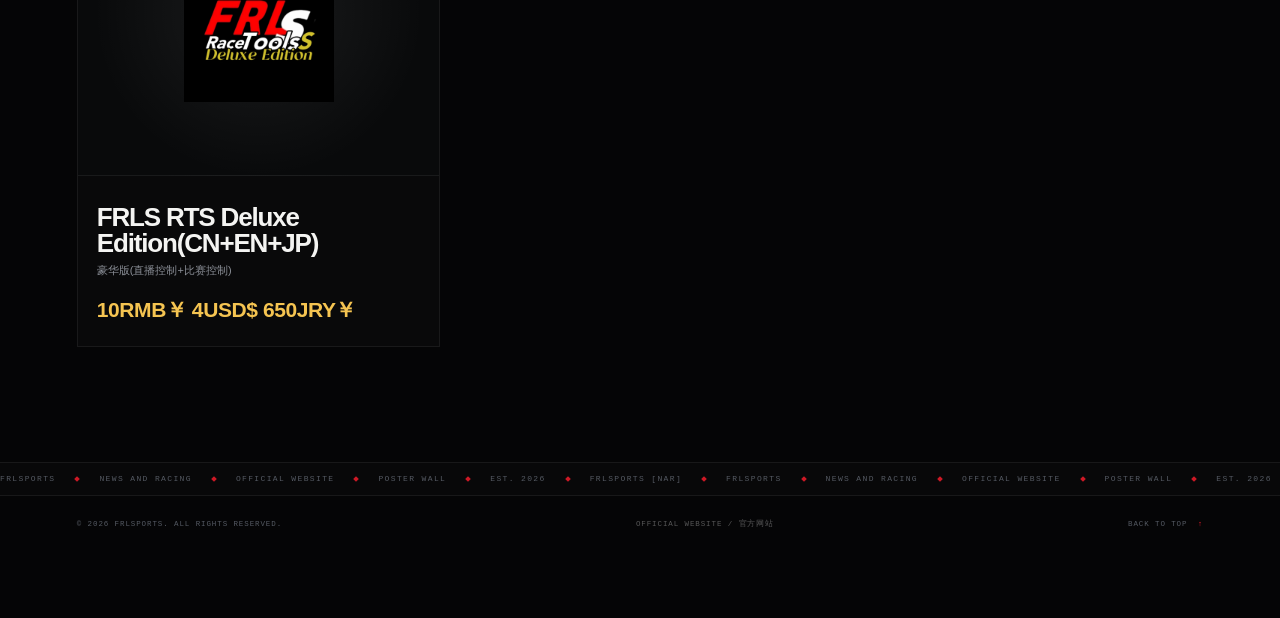
<file: products.html>
<!DOCTYPE html>
<html lang="zh-CN">
<head>
  <meta charset="UTF-8">
  <meta name="viewport" content="width=device-width, initial-scale=1.0">
  <meta name="theme-color" content="#050506">
  <meta name="description" content="FRLSports 官方产品、周边与装备展示。">
  <title>产品 | FRLSports</title>
  <link rel="icon" href="assets/images/favicon-32.png" sizes="32x32" type="image/png">
  <link rel="icon" href="assets/images/favicon.png" sizes="512x512" type="image/png">
  <link rel="icon" href="assets/images/favicon-192.png" sizes="192x192" type="image/png">
  <link rel="icon" href="assets/images/favicon.ico" sizes="any">
  <link rel="apple-touch-icon" href="assets/images/apple-touch-icon.png">
  <link rel="preload" as="image" href="assets/images/frlsports-logo-1400.webp" type="image/webp">
  <link rel="stylesheet" href="assets/css/main.css">
</head>
<body id="top">
  <a class="skip-link" href="#main">跳转到主要内容</a>
  <div class="page">
    <header class="site-header" id="siteHeader">
      <div class="header-inner">
        <a class="brand" href="index.html" aria-label="FRLSports 首页">
          <picture>
            <source srcset="assets/images/frlsports-logo-1400.webp" type="image/webp">
            <img src="assets/images/frlsports-logo-1400.png" alt="FRLSports" width="220" height="51" fetchpriority="high">
          </picture>
        </a>
        <div class="language-switch">
          <span class="language-kicker">LANG</span>
          <select id="languageSelect" aria-label="选择语言">
            <option value="zh-Hans">简体</option>
            <option value="zh-Hant">繁體</option>
            <option value="en">English</option>
            <option value="ja">日本語</option>
          </select>
        </div>
        <span class="brand-divider" aria-hidden="true"></span>
        <span class="brand-tag">OFFICIAL<br>SITE</span>

        <nav class="primary-nav" aria-label="主导航">
          <a class="nav-link" href="index.html">
            <span>首页</span><small>HOME</small>
          </a>
          <a class="nav-link" href="events.html">
            <span>赛事</span><small>EVENTS</small>
          </a>
          <a class="nav-link" href="news.html">
            <span>新闻</span><small>NEWS</small>
          </a>
          <a class="nav-link" href="index.html#posters">
            <span>海报</span><small>POSTERS</small>
          </a>
          <a class="nav-link" href="teams.html">
            <span>车队</span><small>TEAMS</small>
          </a>
          <a class="nav-link is-active" href="products.html" aria-current="page">
            <span>产品</span><small>PRODUCTS</small>
          </a>
          <a class="nav-link" href="about.html">
            <span>关于</span><small>ABOUT</small>
          </a>
        </nav>

        <div class="header-right">
          <button class="donate-btn" type="button" data-donate-open aria-haspopup="dialog">捐赠</button>
          <span class="site-status"><i aria-hidden="true"></i> SITE ONLINE</span>
          <button class="menu-toggle" id="menuToggle" type="button" aria-label="打开菜单"
                  aria-controls="mobileMenu" aria-expanded="false">
            <span></span><span></span>
          </button>
        </div>
      </div>
    </header>

    <main class="inner-page" id="main" tabindex="-1">
      <section class="inner-hero" data-ghost="PRODUCTS">
        <p class="eyebrow"><span></span> PRODUCTS / 产品</p>
        <h1>产品</h1>
        <p class="inner-hero-copy">FRLSports 官方产品、装备与周边展示。</p>
      </section>
      <section class="inner-section">
        <div class="section-shell">
          <div class="product-grid" id="productGrid"></div>
          <div class="product-empty" id="productEmpty">
            <span>PRODUCTS / WAITING</span>
            <p>开发者尚未添加产品。</p>
          </div>
        </div>
      </section>
    </main>

    <section class="sponsor-section" aria-label="赞助商">
      <div class="sponsor-list" id="sponsorList"></div>
    </section>
    <div class="ticker" aria-hidden="true">
      <div class="ticker-track">
        <div class="ticker-group">
          <span>FRLSPORTS</span><i></i><span>NEWS AND RACING</span><i></i>
          <span>OFFICIAL WEBSITE</span><i></i><span>POSTER WALL</span><i></i>
          <span>EST. 2026</span><i></i><span>FRLSPORTS [NAR]</span><i></i>
        </div>
        <div class="ticker-group">
          <span>FRLSPORTS</span><i></i><span>NEWS AND RACING</span><i></i>
          <span>OFFICIAL WEBSITE</span><i></i><span>POSTER WALL</span><i></i>
          <span>EST. 2026</span><i></i><span>FRLSPORTS [NAR]</span><i></i>
        </div>
      </div>
    </div>
    <footer class="site-footer">
      <span>© <span id="year">2026</span> FRLSPORTS. ALL RIGHTS RESERVED.</span>
      <span class="footer-center">OFFICIAL WEBSITE / 官方网站</span>
      <a class="back-top" href="#top">BACK TO TOP <span>↑</span></a>
    </footer>
  <div class="mobile-menu" id="mobileMenu" role="dialog" aria-modal="true" aria-label="站点导航" aria-hidden="true">
    <div class="mobile-menu-inner">
      <p class="mobile-kicker">MENU / 导航</p>
      <nav aria-label="移动端导航">
        <a class="mobile-link" href="index.html"><span>01</span>首页<small>HOME</small></a>
        <a class="mobile-link" href="events.html"><span>02</span>赛事<small>EVENTS</small></a>
        <a class="mobile-link" href="news.html"><span>03</span>新闻<small>NEWS</small></a>
        <a class="mobile-link" href="index.html#posters"><span>04</span>海报<small>POSTERS</small></a>
        <a class="mobile-link" href="teams.html"><span>05</span>车队<small>TEAMS</small></a>
        <a class="mobile-link is-active" href="products.html" aria-current="page"><span>06</span>产品<small>PRODUCTS</small></a>
        <a class="mobile-link" href="about.html"><span>07</span>关于<small>ABOUT</small></a>
      </nav>
      <div class="mobile-meta">
        <span>OFFICIAL WEBSITE</span>
        <span>FRLSPORTS · 2026</span>
      </div>
    </div>
  </div>
  </div>


  <div class="detail-backdrop" id="detailModal" hidden>
    <div class="detail-dialog" role="dialog" aria-modal="true" aria-labelledby="detailTitle">
      <button class="detail-close" id="detailClose" type="button" aria-label="关闭详情">关闭 <span>×</span></button>
      <div class="detail-body" id="detailBody"></div>
    </div>
  </div>

  <div class="toast" id="toast" role="status" aria-live="polite">
    <span></span><p>该板块正在筹备中</p>
  </div>
  <script src="assets/js/site-data.js"></script>
  <script src="assets/js/main.js" defer></script>
</body>
</html>
</file>
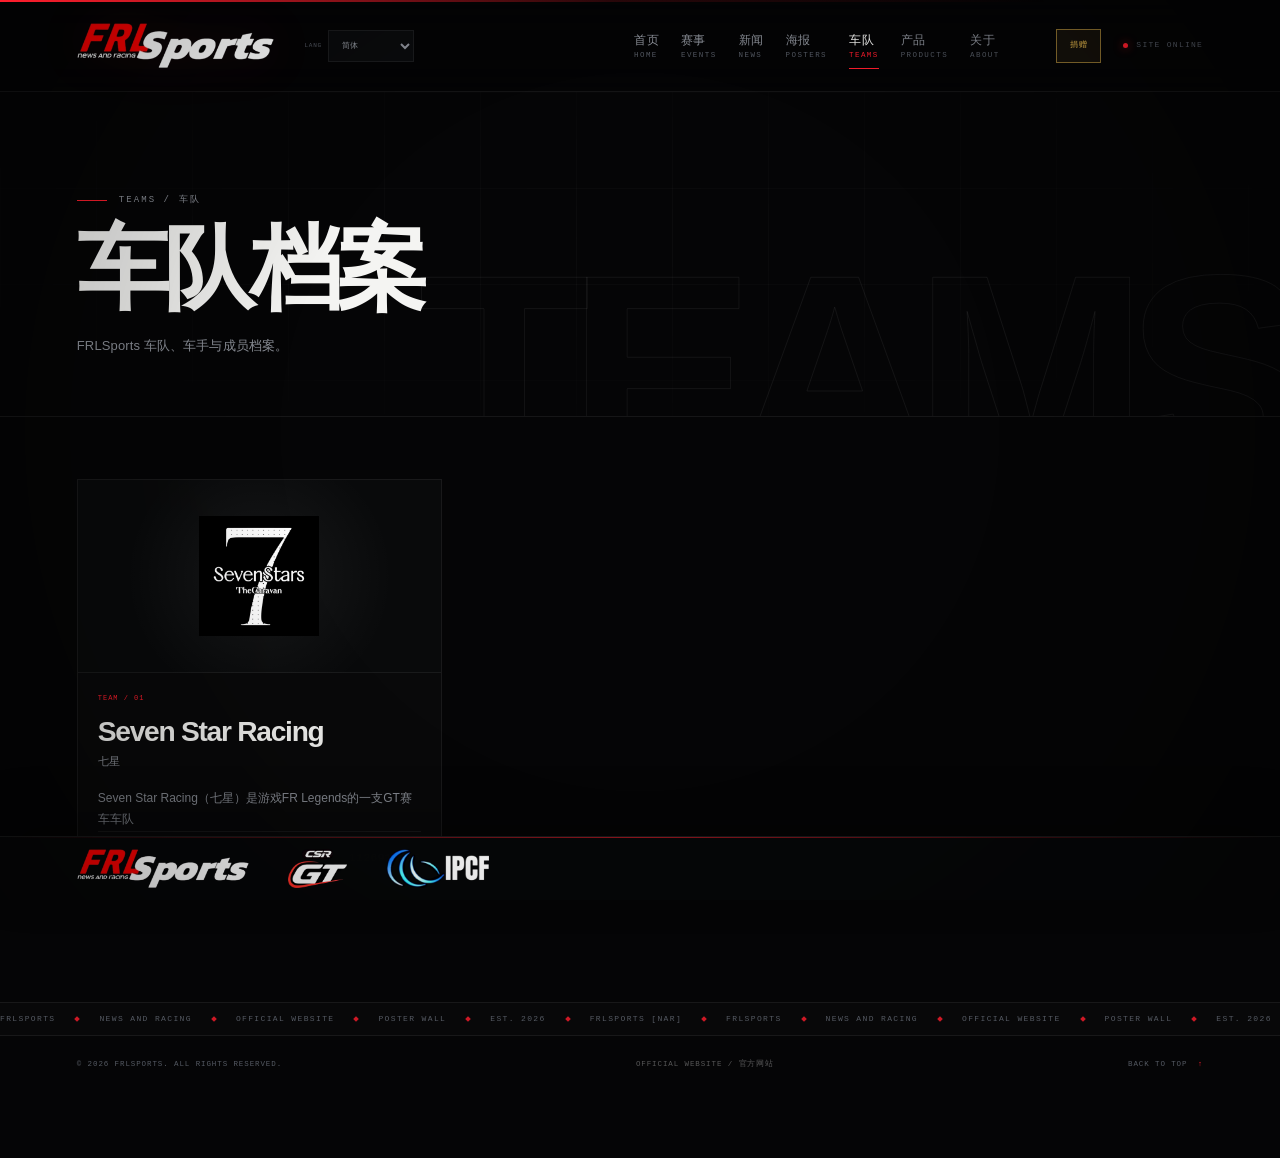
<file: teams.html>
<!DOCTYPE html>
<html lang="zh-CN">
<head>
  <meta charset="UTF-8">
  <meta name="viewport" content="width=device-width, initial-scale=1.0">
  <meta name="theme-color" content="#050506">
  <meta name="description" content="FRLSports 车队与车手档案。">
  <title>车队档案 | FRLSports</title>
  <link rel="icon" href="assets/images/favicon-32.png" sizes="32x32" type="image/png">
  <link rel="icon" href="assets/images/favicon.png" sizes="512x512" type="image/png">
  <link rel="icon" href="assets/images/favicon-192.png" sizes="192x192" type="image/png">
  <link rel="icon" href="assets/images/favicon.ico" sizes="any">
  <link rel="apple-touch-icon" href="assets/images/apple-touch-icon.png">
  <link rel="preload" as="image" href="assets/images/frlsports-logo-1400.webp" type="image/webp">
  <link rel="stylesheet" href="assets/css/main.css">
</head>
<body id="top">
  <a class="skip-link" href="#main">跳转到主要内容</a>
  <div class="page">
    <header class="site-header" id="siteHeader">
      <div class="header-inner">
        <a class="brand" href="index.html" aria-label="FRLSports 首页">
          <picture>
            <source srcset="assets/images/frlsports-logo-1400.webp" type="image/webp">
            <img src="assets/images/frlsports-logo-1400.png" alt="FRLSports" width="220" height="51" fetchpriority="high">
          </picture>
        </a>
        <div class="language-switch">
          <span class="language-kicker">LANG</span>
          <select id="languageSelect" aria-label="选择语言">
            <option value="zh-Hans">简体</option>
            <option value="zh-Hant">繁體</option>
            <option value="en">English</option>
            <option value="ja">日本語</option>
          </select>
        </div>
        <span class="brand-divider" aria-hidden="true"></span>
        <span class="brand-tag">OFFICIAL<br>SITE</span>

        <nav class="primary-nav" aria-label="主导航">
          <a class="nav-link" href="index.html">
            <span>首页</span><small>HOME</small>
          </a>
          <a class="nav-link" href="events.html">
            <span>赛事</span><small>EVENTS</small>
          </a>
          <a class="nav-link" href="news.html">
            <span>新闻</span><small>NEWS</small>
          </a>
          <a class="nav-link" href="index.html#posters">
            <span>海报</span><small>POSTERS</small>
          </a>
          <a class="nav-link is-active" href="teams.html" aria-current="page">
            <span>车队</span><small>TEAMS</small>
          </a>
          <a class="nav-link" href="products.html">
            <span>产品</span><small>PRODUCTS</small>
          </a>
          <a class="nav-link" href="about.html">
            <span>关于</span><small>ABOUT</small>
          </a>
        </nav>

        <div class="header-right">
          <button class="donate-btn" type="button" data-donate-open aria-haspopup="dialog">捐赠</button>
          <span class="site-status"><i aria-hidden="true"></i> SITE ONLINE</span>
          <button class="menu-toggle" id="menuToggle" type="button" aria-label="打开菜单"
                  aria-controls="mobileMenu" aria-expanded="false">
            <span></span><span></span>
          </button>
        </div>
      </div>
    </header>

    <main class="inner-page" id="main" tabindex="-1">
      <section class="inner-hero" data-ghost="TEAMS">
        <p class="eyebrow"><span></span> TEAMS / 车队</p>
        <h1>车队档案</h1>
        <p class="inner-hero-copy">FRLSports 车队、车手与成员档案。</p>
      </section>
      <section class="inner-section">
        <div class="section-shell">
          <div class="team-grid" id="teamGrid"></div>
          <div class="team-empty" id="teamEmpty">
            <span>TEAMS / WAITING</span>
            <p>开发者尚未添加车队。</p>
          </div>
        </div>
      </section>
    </main>

    <section class="sponsor-section" aria-label="赞助商">
      <div class="sponsor-list" id="sponsorList"></div>
    </section>
    <div class="ticker" aria-hidden="true">
      <div class="ticker-track">
        <div class="ticker-group">
          <span>FRLSPORTS</span><i></i><span>NEWS AND RACING</span><i></i>
          <span>OFFICIAL WEBSITE</span><i></i><span>POSTER WALL</span><i></i>
          <span>EST. 2026</span><i></i><span>FRLSPORTS [NAR]</span><i></i>
        </div>
        <div class="ticker-group">
          <span>FRLSPORTS</span><i></i><span>NEWS AND RACING</span><i></i>
          <span>OFFICIAL WEBSITE</span><i></i><span>POSTER WALL</span><i></i>
          <span>EST. 2026</span><i></i><span>FRLSPORTS [NAR]</span><i></i>
        </div>
      </div>
    </div>
    <footer class="site-footer">
      <span>© <span id="year">2026</span> FRLSPORTS. ALL RIGHTS RESERVED.</span>
      <span class="footer-center">OFFICIAL WEBSITE / 官方网站</span>
      <a class="back-top" href="#top">BACK TO TOP <span>↑</span></a>
    </footer>
  <div class="mobile-menu" id="mobileMenu" role="dialog" aria-modal="true" aria-label="站点导航" aria-hidden="true">
    <div class="mobile-menu-inner">
      <p class="mobile-kicker">MENU / 导航</p>
      <nav aria-label="移动端导航">
        <a class="mobile-link" href="index.html"><span>01</span>首页<small>HOME</small></a>
        <a class="mobile-link" href="events.html"><span>02</span>赛事<small>EVENTS</small></a>
        <a class="mobile-link" href="news.html"><span>03</span>新闻<small>NEWS</small></a>
        <a class="mobile-link" href="index.html#posters"><span>04</span>海报<small>POSTERS</small></a>
        <a class="mobile-link is-active" href="teams.html" aria-current="page"><span>05</span>车队<small>TEAMS</small></a>
        <a class="mobile-link" href="products.html"><span>06</span>产品<small>PRODUCTS</small></a>
        <a class="mobile-link" href="about.html"><span>07</span>关于<small>ABOUT</small></a>
      </nav>
      <div class="mobile-meta">
        <span>OFFICIAL WEBSITE</span>
        <span>FRLSPORTS · 2026</span>
      </div>
    </div>
  </div>
  </div>


  <div class="detail-backdrop" id="detailModal" hidden>
    <div class="detail-dialog" role="dialog" aria-modal="true" aria-labelledby="detailTitle">
      <button class="detail-close" id="detailClose" type="button" aria-label="关闭详情">关闭 <span>×</span></button>
      <div class="detail-body" id="detailBody"></div>
    </div>
  </div>

  <div class="toast" id="toast" role="status" aria-live="polite">
    <span></span><p>该板块正在筹备中</p>
  </div>
  <script src="assets/js/site-data.js"></script>
  <script src="assets/js/main.js" defer></script>
</body>
</html>
</file>
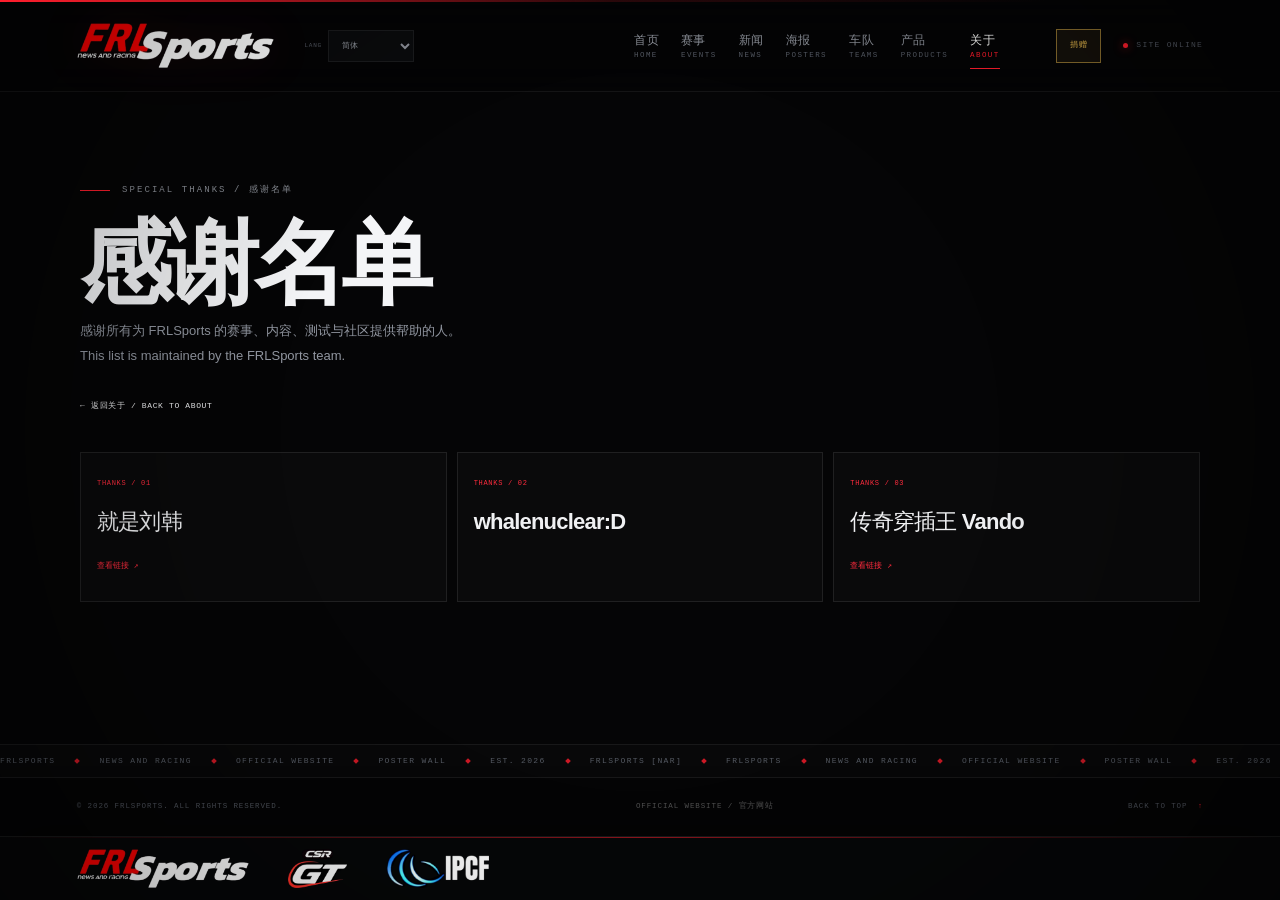
<file: thanks.html>
<!DOCTYPE html>
<html lang="zh-CN">
<head>
  <meta charset="UTF-8">
  <meta name="viewport" content="width=device-width, initial-scale=1.0">
  <meta name="theme-color" content="#050506">
  <meta name="description" content="FRLSports 感谢名单：感谢为赛事、内容与社区提供帮助的人。">
  <title>感谢名单 | FRLSports</title>
  <link rel="icon" href="assets/images/favicon-32.png" sizes="32x32" type="image/png">
  <link rel="icon" href="assets/images/favicon.png" sizes="512x512" type="image/png">
  <link rel="icon" href="assets/images/favicon-192.png" sizes="192x192" type="image/png">
  <link rel="icon" href="assets/images/favicon.ico" sizes="any">
  <link rel="apple-touch-icon" href="assets/images/apple-touch-icon.png">
  <link rel="preload" as="image" href="assets/images/frlsports-logo-1400.webp" type="image/webp">
  <link rel="stylesheet" href="assets/css/main.css">
</head>
<body id="top">
  <a class="skip-link" href="#main">跳转到主要内容</a>
  <div class="page">
    <header class="site-header" id="siteHeader">
      <div class="header-inner">
        <a class="brand" href="index.html" aria-label="FRLSports 首页">
          <picture>
            <source srcset="assets/images/frlsports-logo-1400.webp" type="image/webp">
            <img src="assets/images/frlsports-logo-1400.png" alt="FRLSports" width="220" height="51" fetchpriority="high">
          </picture>
        </a>
        <div class="language-switch">
          <span class="language-kicker">LANG</span>
          <select id="languageSelect" aria-label="选择语言">
            <option value="zh-Hans">简体</option>
            <option value="zh-Hant">繁體</option>
            <option value="en">English</option>
            <option value="ja">日本語</option>
          </select>
        </div>
        <span class="brand-divider" aria-hidden="true"></span>
        <span class="brand-tag">OFFICIAL<br>SITE</span>

        <nav class="primary-nav" aria-label="主导航">
          <a class="nav-link" href="index.html">
            <span>首页</span><small>HOME</small>
          </a>
          <a class="nav-link" href="events.html">
            <span>赛事</span><small>EVENTS</small>
          </a>
          <a class="nav-link" href="news.html">
            <span>新闻</span><small>NEWS</small>
          </a>
          <a class="nav-link" href="index.html#posters">
            <span>海报</span><small>POSTERS</small>
          </a>
          <a class="nav-link" href="teams.html">
            <span>车队</span><small>TEAMS</small>
          </a>
          <a class="nav-link" href="products.html">
            <span>产品</span><small>PRODUCTS</small>
          </a>
          <a class="nav-link is-active" href="about.html" aria-current="page">
            <span>关于</span><small>ABOUT</small>
          </a>
        </nav>

        <div class="header-right">
          <button class="donate-btn" type="button" data-donate-open aria-haspopup="dialog">捐赠</button>
          <span class="site-status"><i aria-hidden="true"></i> SITE ONLINE</span>
          <button class="menu-toggle" id="menuToggle" type="button" aria-label="打开菜单"
                  aria-controls="mobileMenu" aria-expanded="false">
            <span></span><span></span>
          </button>
        </div>
      </div>
    </header>

    <main class="inner-page inner-page--about" id="main" tabindex="-1">
      <section class="thanks-section" aria-labelledby="thanksTitle">
        <div class="thanks-head">
          <p class="eyebrow"><span></span> SPECIAL THANKS / 感谢名单</p>
          <h1 id="thanksTitle">感谢名单</h1>
          <p class="thanks-lead">感谢所有为 FRLSports 的赛事、内容、测试与社区提供帮助的人。<br>This list is maintained by the FRLSports team.</p>
          <a class="thanks-back" href="about.html">← 返回关于 / BACK TO ABOUT</a>
        </div>
        <div class="thanks-list" id="thanksList"></div>
        <p class="thanks-empty" id="thanksEmpty" hidden>感谢名单正在整理中。</p>
      </section>
    </main>

    <section class="sponsor-section" aria-label="赞助商">
      <div class="sponsor-list" id="sponsorList"></div>
    </section>
    <div class="ticker" aria-hidden="true">
      <div class="ticker-track">
        <div class="ticker-group">
          <span>FRLSPORTS</span><i></i><span>NEWS AND RACING</span><i></i>
          <span>OFFICIAL WEBSITE</span><i></i><span>POSTER WALL</span><i></i>
          <span>EST. 2026</span><i></i><span>FRLSPORTS [NAR]</span><i></i>
        </div>
        <div class="ticker-group">
          <span>FRLSPORTS</span><i></i><span>NEWS AND RACING</span><i></i>
          <span>OFFICIAL WEBSITE</span><i></i><span>POSTER WALL</span><i></i>
          <span>EST. 2026</span><i></i><span>FRLSPORTS [NAR]</span><i></i>
        </div>
      </div>
    </div>
    <footer class="site-footer">
      <span>© <span id="year">2026</span> FRLSPORTS. ALL RIGHTS RESERVED.</span>
      <span class="footer-center">OFFICIAL WEBSITE / 官方网站</span>
      <a class="back-top" href="#top">BACK TO TOP <span>↑</span></a>
    </footer>
  <div class="mobile-menu" id="mobileMenu" role="dialog" aria-modal="true" aria-label="站点导航" aria-hidden="true">
    <div class="mobile-menu-inner">
      <p class="mobile-kicker">MENU / 导航</p>
      <nav aria-label="移动端导航">
        <a class="mobile-link" href="index.html"><span>01</span>首页<small>HOME</small></a>
        <a class="mobile-link" href="events.html"><span>02</span>赛事<small>EVENTS</small></a>
        <a class="mobile-link" href="news.html"><span>03</span>新闻<small>NEWS</small></a>
        <a class="mobile-link" href="index.html#posters"><span>04</span>海报<small>POSTERS</small></a>
        <a class="mobile-link" href="teams.html"><span>05</span>车队<small>TEAMS</small></a>
        <a class="mobile-link" href="products.html"><span>06</span>产品<small>PRODUCTS</small></a>
        <a class="mobile-link is-active" href="about.html" aria-current="page"><span>07</span>关于<small>ABOUT</small></a>
      </nav>
      <div class="mobile-meta">
        <span>OFFICIAL WEBSITE</span>
        <span>FRLSPORTS · 2026</span>
      </div>
    </div>
  </div>
  </div>

  <div class="toast" id="toast" role="status" aria-live="polite">
    <span></span><p>该板块正在筹备中</p>
  </div>
  <script src="assets/js/site-data.js"></script>
  <script src="assets/js/main.js" defer></script>
</body>
</html>
</file>
<file: assets/css/main.css>
:root {
  --bg: #050506;
  --bg-raised: #090a0c;
  --surface: #0d0f12;
  --white: #f4f4f2;
  --text: #d9dbdf;
  --muted: #8b8f97;
  --faint: #555a63;
  --red: #ff1e2d;
  --red-deep: #c60012;
  --red-warm: #ff513c;
  --line: rgba(255, 255, 255, 0.12);
  --line-soft: rgba(255, 255, 255, 0.065);
  --pad: clamp(22px, 6vw, 92px);
  --header-h: 92px;
  --font-display: "Bahnschrift", "DIN Alternate", "Arial Narrow", "Microsoft YaHei UI",
    "Microsoft YaHei", "PingFang SC", sans-serif;
  --font-body: "Microsoft YaHei UI", "Segoe UI", "PingFang SC", "Noto Sans SC", sans-serif;
  --font-mono: "Cascadia Mono", "Consolas", "SFMono-Regular", "Courier New", monospace;
  color-scheme: dark;
}

*,
*::before,
*::after {
  box-sizing: border-box;
}

html {
  min-width: 320px;
  background: var(--bg);
  scroll-behavior: smooth;
}

body {
  margin: 0;
  min-width: 320px;
  min-height: 100svh;
  overflow-x: hidden;
  background: var(--bg);
  color: var(--text);
  font-family: var(--font-body);
  font-size: 14px;
  line-height: 1.6;
  -webkit-font-smoothing: antialiased;
  text-rendering: optimizeLegibility;
}

body::before {
  position: fixed;
  inset: 0 0 auto;
  z-index: 100;
  height: 2px;
  background: linear-gradient(90deg, var(--red), rgba(255, 30, 45, 0.15) 48%, transparent 82%);
  content: "";
  pointer-events: none;
}

body::after {
  position: fixed;
  inset: 0;
  z-index: 90;
  background: radial-gradient(circle at 50% 48%, transparent 45%, rgba(0, 0, 0, 0.34) 100%);
  content: "";
  pointer-events: none;
}

body.nav-open {
  overflow: hidden;
}

::selection {
  background: var(--red);
  color: #fff;
}

a {
  color: inherit;
  text-decoration: none;
}

button {
  color: inherit;
  font: inherit;
}

img {
  max-width: 100%;
}

:focus-visible {
  outline: 1px solid var(--red);
  outline-offset: 4px;
}

.skip-link {
  position: fixed;
  top: 12px;
  left: 12px;
  z-index: 200;
  padding: 10px 14px;
  transform: translateY(-180%);
  border: 1px solid var(--line);
  background: var(--bg);
  color: var(--white);
  font-size: 12px;
  transition: transform 0.2s ease;
}

.skip-link:focus {
  transform: translateY(0);
}

.page {
  position: relative;
  display: flex;
  flex-direction: column;
  min-height: 100svh;
  isolation: isolate;
}

/* ------------------------------------------------------------------ header */
.site-header {
  position: sticky;
  top: 0;
  z-index: 80;
  flex: 0 0 auto;
  height: var(--header-h);
  border-bottom: 1px solid var(--line-soft);
  background: rgba(5, 5, 6, 0.58);
  backdrop-filter: blur(18px);
  -webkit-backdrop-filter: blur(18px);
  transition: background 0.35s ease, border-color 0.35s ease;
}

.site-header.is-scrolled {
  background: rgba(5, 5, 6, 0.9);
  border-color: var(--line);
}

body.nav-open .site-header {
  background: var(--bg);
  border-color: transparent;
}

.header-inner {
  display: flex;
  align-items: center;
  height: 100%;
  max-width: 1660px;
  margin: 0 auto;
  padding: 0 var(--pad);
  gap: clamp(16px, 2vw, 30px);
}

.brand {
  display: flex;
  flex: 0 0 auto;
  align-items: center;
  line-height: 0;
  animation: logo-in 0.85s cubic-bezier(0.22, 1, 0.36, 1) both;
}

.brand picture,
.brand img {
  display: block;
}

.brand img {
  width: clamp(170px, 15.4vw, 220px);
  height: auto;
  filter: drop-shadow(0 0 24px rgba(255, 30, 45, 0.1));
  transition: filter 0.35s ease, opacity 0.35s ease;
}

.brand:hover img {
  filter: drop-shadow(0 0 32px rgba(255, 30, 45, 0.22)) brightness(1.08);
}

.brand-divider {
  width: 1px;
  height: 32px;
  margin-left: 2px;
  background: var(--line);
}

.brand-tag {
  color: var(--faint);
  font-family: var(--font-mono);
  font-size: 8px;
  font-weight: 500;
  letter-spacing: 0.2em;
  line-height: 1.45;
  text-transform: uppercase;
  white-space: nowrap;
}

.primary-nav {
  display: flex;
  align-items: center;
  gap: clamp(18px, 2.2vw, 34px);
  margin-left: auto;
}

.nav-link {
  position: relative;
  display: flex;
  flex-direction: column;
  gap: 2px;
  padding: 9px 0 10px;
  color: var(--muted);
  font-size: 12px;
  font-weight: 500;
  letter-spacing: 0.04em;
  white-space: nowrap;
  opacity: 0;
  animation: fade-down 0.7s ease forwards;
}

.nav-link:nth-child(1) { animation-delay: 0.28s; }
.nav-link:nth-child(2) { animation-delay: 0.34s; }
.nav-link:nth-child(3) { animation-delay: 0.4s; }
.nav-link:nth-child(4) { animation-delay: 0.46s; }
.nav-link:nth-child(5) { animation-delay: 0.52s; }

.nav-link small {
  color: var(--faint);
  font-family: var(--font-mono);
  font-size: 7.5px;
  font-weight: 400;
  letter-spacing: 0.19em;
  line-height: 1;
  transition: color 0.25s ease;
}

.nav-link::after {
  position: absolute;
  right: 0;
  bottom: 0;
  left: 0;
  height: 1px;
  background: var(--red);
  content: "";
  transform: scaleX(0);
  transform-origin: left;
  transition: transform 0.3s cubic-bezier(0.22, 1, 0.36, 1);
}

.nav-link:hover,
.nav-link.is-active {
  color: var(--white);
}

.nav-link:hover small,
.nav-link.is-active small {
  color: var(--red);
}

.nav-link:hover::after,
.nav-link.is-active::after {
  transform: scaleX(1);
}

.header-right {
  display: flex;
  align-items: center;
  gap: 22px;
  margin-left: clamp(18px, 2.4vw, 38px);
}

.site-status {
  display: inline-flex;
  align-items: center;
  gap: 8px;
  color: var(--faint);
  font-family: var(--font-mono);
  font-size: 8px;
  letter-spacing: 0.16em;
  white-space: nowrap;
  animation: fade-in 0.8s ease 0.65s both;
}

.site-status i {
  display: block;
  width: 5px;
  height: 5px;
  border-radius: 50%;
  background: var(--red);
  box-shadow: 0 0 10px rgba(255, 30, 45, 0.7);
  animation: status-pulse 2.2s ease-in-out infinite;
}

.menu-toggle {
  position: relative;
  display: none;
  flex: 0 0 auto;
  align-items: center;
  justify-content: center;
  width: 42px;
  height: 42px;
  padding: 0;
  border: 1px solid var(--line);
  border-radius: 50%;
  background: transparent;
  cursor: pointer;
  transition: border-color 0.25s ease, background 0.25s ease;
}

.menu-toggle:hover {
  border-color: rgba(255, 255, 255, 0.3);
  background: rgba(255, 255, 255, 0.04);
}

.menu-toggle span {
  position: absolute;
  width: 16px;
  height: 1px;
  background: var(--white);
  transition: transform 0.3s ease, background 0.3s ease;
}

.menu-toggle span:first-child { transform: translateY(-3px); }
.menu-toggle span:last-child { transform: translateY(3px); }

body.nav-open .menu-toggle {
  border-color: rgba(255, 30, 45, 0.5);
  background: rgba(255, 30, 45, 0.08);
}

body.nav-open .menu-toggle span:first-child { transform: rotate(45deg); }
body.nav-open .menu-toggle span:last-child { transform: rotate(-45deg); }

/* -------------------------------------------------------------------- hero */
.hero {
  position: relative;
  display: flex;
  flex: 1 0 auto;
  align-items: center;
  min-height: calc(100svh - var(--header-h) - 92px);
  padding: clamp(56px, 7vh, 82px) var(--pad) clamp(86px, 10vh, 118px);
  overflow: hidden;
}

.hero-bg {
  position: absolute;
  inset: 0;
  z-index: 0;
  overflow: hidden;
  pointer-events: none;
}

.hero-grid {
  position: absolute;
  inset: 0;
  background-image:
    linear-gradient(to right, rgba(255, 255, 255, 0.043) 1px, transparent 1px),
    linear-gradient(to bottom, rgba(255, 255, 255, 0.043) 1px, transparent 1px);
  background-size: 92px 92px;
  opacity: 0.76;
  -webkit-mask-image: radial-gradient(ellipse 90% 82% at 62% 42%, #000 8%, transparent 78%);
  mask-image: radial-gradient(ellipse 90% 82% at 62% 42%, #000 8%, transparent 78%);
}

.hero-glow {
  position: absolute;
  top: -28%;
  right: -18%;
  width: 66vw;
  height: 66vw;
  border-radius: 50%;
  background: radial-gradient(circle, rgba(255, 30, 45, 0.15), rgba(255, 30, 45, 0.035) 40%, transparent 68%);
  filter: blur(26px);
  animation: glow-breathe 10s ease-in-out infinite;
}

.hero-beam {
  position: absolute;
  top: -30%;
  right: 9%;
  width: 18vw;
  height: 145%;
  transform: rotate(18deg);
  background: linear-gradient(90deg, transparent, rgba(255, 30, 45, 0.08), transparent);
  filter: blur(26px);
}

.ghost-word {
  position: absolute;
  bottom: -0.18em;
  left: calc(var(--pad) - 0.06em);
  color: transparent;
  font-family: var(--font-display);
  font-size: clamp(120px, 18vw, 300px);
  font-weight: 700;
  letter-spacing: -0.065em;
  line-height: 0.8;
  white-space: nowrap;
  -webkit-text-stroke: 1px rgba(255, 255, 255, 0.06);
  opacity: 0.9;
  transform: translate3d(var(--ghost-x, 0px), var(--ghost-y, 0px), 0);
  transition: transform 0.7s cubic-bezier(0.22, 1, 0.36, 1);
}

.signal {
  position: absolute;
  top: 49%;
  right: clamp(54px, 8.5vw, 145px);
  width: clamp(280px, 27vw, 408px);
  aspect-ratio: 1;
  transform: translate3d(var(--signal-x, 0px), calc(-50% + var(--signal-y, 0px)), 0) rotate(-10deg);
  opacity: 0.7;
  transition: transform 0.9s cubic-bezier(0.22, 1, 0.36, 1);
}

.signal-ring,
.signal-axis,
.signal-core {
  position: absolute;
  display: block;
}

.signal-ring {
  inset: 0;
  border: 1px solid rgba(255, 255, 255, 0.12);
  border-radius: 50%;
}

.signal-ring--outer::before {
  position: absolute;
  inset: -10px;
  border-radius: 50%;
  background: repeating-conic-gradient(
    from 0deg,
    rgba(255, 255, 255, 0.28) 0deg 0.45deg,
    transparent 0.45deg 9deg
  );
  content: "";
  opacity: 0.3;
  -webkit-mask: radial-gradient(farthest-side, transparent calc(100% - 5px), #000 calc(100% - 4px));
  mask: radial-gradient(farthest-side, transparent calc(100% - 5px), #000 calc(100% - 4px));
}

.signal-ring--middle {
  inset: 14%;
  border-color: rgba(255, 255, 255, 0.09);
  border-style: dashed;
  animation: spin 75s linear infinite;
}

.signal-ring--inner {
  inset: 33%;
  border-color: rgba(255, 30, 45, 0.28);
  box-shadow: inset 0 0 50px rgba(255, 30, 45, 0.04);
}

.signal-axis {
  top: 50%;
  left: -16%;
  width: 132%;
  height: 1px;
  background: linear-gradient(90deg, transparent, rgba(255, 255, 255, 0.16), transparent);
}

.signal-axis--y {
  transform: rotate(90deg);
}

.signal-core {
  top: 50%;
  left: 50%;
  width: 7px;
  height: 7px;
  transform: translate(-50%, -50%);
  border-radius: 50%;
  background: var(--red);
  box-shadow: 0 0 18px rgba(255, 30, 45, 0.8);
  animation: status-pulse 2.4s ease-in-out infinite;
}

.signal-label,
.signal-code {
  position: absolute;
  left: 50%;
  color: var(--faint);
  font-family: var(--font-mono);
  font-size: 7.5px;
  letter-spacing: 0.2em;
  line-height: 1;
  white-space: nowrap;
  transform: translateX(-50%) rotate(10deg);
}

.signal-label { bottom: -26px; }
.signal-code { top: -23px; color: rgba(255, 255, 255, 0.23); }

.scan-line {
  position: absolute;
  top: -2px;
  left: 0;
  width: 100%;
  height: 1px;
  background: linear-gradient(90deg, transparent 8%, rgba(255, 30, 45, 0.5), transparent 92%);
  opacity: 0.25;
  animation: scan 13s linear infinite;
}

.hero-content {
  position: relative;
  z-index: 3;
  width: min(960px, 100%);
  min-width: 0;
  padding-bottom: 14px;
}

.eyebrow {
  display: flex;
  align-items: center;
  gap: 12px;
  margin: 0 0 24px;
  color: var(--muted);
  font-family: var(--font-mono);
  font-size: 9px;
  font-weight: 500;
  letter-spacing: 0.23em;
  line-height: 1.4;
  text-transform: uppercase;
  opacity: 0;
  animation: fade-up 0.8s cubic-bezier(0.22, 1, 0.36, 1) 0.24s forwards;
}

.eyebrow span {
  display: block;
  width: 30px;
  height: 1px;
  background: var(--red);
}

.hero-title {
  margin: 0;
  color: var(--white);
  font-family: var(--font-display);
  font-size: clamp(54px, 7.35vw, 106px);
  font-weight: 700;
  letter-spacing: -0.045em;
  line-height: 0.98;
  text-wrap: balance;
}

.title-line {
  display: block;
  overflow: hidden;
  padding-bottom: 0.05em;
}

.title-line > span {
  display: block;
  transform: translateY(112%);
  animation: line-up 1s cubic-bezier(0.22, 1, 0.36, 1) 0.32s forwards;
}

.title-line--accent {
  color: transparent;
  background: linear-gradient(92deg, var(--red) 4%, var(--red-warm) 58%, #ffc4b8 120%);
  -webkit-background-clip: text;
  background-clip: text;
  -webkit-text-fill-color: transparent;
}

.title-line--accent > span {
  animation-delay: 0.43s;
}

.hero-copy {
  width: 100%;
  max-width: 620px;
  margin: 28px 0 0;
  color: var(--muted);
  font-size: clamp(13px, 1.03vw, 15px);
  letter-spacing: 0.02em;
  line-height: 1.9;
  opacity: 0;
  animation: fade-up 0.85s cubic-bezier(0.22, 1, 0.36, 1) 0.65s forwards;
}

.hero-status {
  display: flex;
  align-items: center;
  flex-wrap: wrap;
  gap: 15px;
  margin-top: 33px;
  opacity: 0;
  animation: fade-up 0.85s cubic-bezier(0.22, 1, 0.36, 1) 0.78s forwards;
}

.coming-pill {
  display: inline-flex;
  align-items: center;
  gap: 8px;
  padding: 8px 12px;
  border: 1px solid rgba(255, 255, 255, 0.13);
  border-radius: 999px;
  background: rgba(255, 255, 255, 0.025);
  color: var(--text);
  font-family: var(--font-mono);
  font-size: 8px;
  letter-spacing: 0.19em;
  line-height: 1;
}

.coming-pill i {
  display: block;
  width: 5px;
  height: 5px;
  border-radius: 50%;
  background: var(--red);
  box-shadow: 0 0 10px rgba(255, 30, 45, 0.7);
  animation: status-pulse 2s ease-in-out infinite;
}

.status-note {
  color: var(--faint);
  font-family: var(--font-mono);
  font-size: 8px;
  letter-spacing: 0.16em;
  line-height: 1;
}

.hero-meta {
  display: flex;
  flex-wrap: wrap;
  gap: clamp(24px, 4vw, 50px);
  width: min(560px, 100%);
  margin-top: 49px;
  padding-top: 17px;
  border-top: 1px solid var(--line-soft);
  opacity: 0;
  animation: fade-up 0.9s cubic-bezier(0.22, 1, 0.36, 1) 0.9s forwards;
}

.meta-item {
  display: flex;
  flex-direction: column;
  gap: 3px;
}

.meta-item span {
  color: var(--faint);
  font-family: var(--font-mono);
  font-size: 7.5px;
  letter-spacing: 0.18em;
  line-height: 1;
}

.meta-item strong {
  color: var(--text);
  font-family: var(--font-mono);
  font-size: 10px;
  font-weight: 500;
  letter-spacing: 0.08em;
  line-height: 1.4;
}

.hero-bottom {
  position: absolute;
  right: var(--pad);
  bottom: 22px;
  left: var(--pad);
  z-index: 4;
  display: flex;
  justify-content: space-between;
  gap: 20px;
  color: var(--faint);
  font-family: var(--font-mono);
  font-size: 7.5px;
  letter-spacing: 0.16em;
  line-height: 1.4;
  text-transform: uppercase;
}

/* ------------------------------------------------------------------ ticker */
.ticker {
  position: relative;
  z-index: 5;
  flex: 0 0 auto;
  height: 34px;
  overflow: hidden;
  border-top: 1px solid var(--line-soft);
  border-bottom: 1px solid var(--line-soft);
  background: rgba(255, 255, 255, 0.012);
}

.ticker-track {
  display: flex;
  width: max-content;
  height: 100%;
  animation: ticker 31s linear infinite;
}

.ticker-group {
  display: flex;
  align-items: center;
  gap: 20px;
  padding-right: 20px;
  color: var(--faint);
  font-family: var(--font-mono);
  font-size: 8px;
  letter-spacing: 0.17em;
  line-height: 1;
  white-space: nowrap;
}

.ticker-group i {
  display: block;
  width: 4px;
  height: 4px;
  transform: rotate(45deg);
  background: var(--red);
  opacity: 0.8;
}

/* ------------------------------------------------------------------ footer */
.site-footer {
  display: flex;
  flex: 0 0 auto;
  align-items: center;
  justify-content: space-between;
  gap: 20px;
  min-height: 58px;
  padding: 0 var(--pad);
  color: var(--faint);
  font-family: var(--font-mono);
  font-size: 7.5px;
  letter-spacing: 0.12em;
  line-height: 1.5;
  text-transform: uppercase;
}

.footer-center {
  color: rgba(255, 255, 255, 0.33);
}

.back-top {
  color: var(--faint);
  transition: color 0.25s ease;
}

.back-top span {
  display: inline-block;
  margin-left: 5px;
  color: var(--red);
  transition: transform 0.25s ease;
}

.back-top:hover {
  color: var(--white);
}

.back-top:hover span {
  transform: translateY(-3px);
}

/* -------------------------------------------------------------- mobile nav */
.mobile-menu {
  position: fixed;
  inset: 0;
  z-index: 70;
  overflow-y: auto;
  overscroll-behavior: contain;
  padding: calc(var(--header-h) + 20px) var(--pad) 36px;
  background: var(--bg);
  visibility: hidden;
  opacity: 0;
  transform: translateY(-14px);
  transition: opacity 0.4s ease, visibility 0.4s ease, transform 0.4s cubic-bezier(0.22, 1, 0.36, 1);
}

.mobile-menu::before {
  position: absolute;
  top: 0;
  right: -30%;
  width: 72vw;
  height: 72vw;
  border-radius: 50%;
  background: radial-gradient(circle, rgba(255, 30, 45, 0.12), transparent 68%);
  content: "";
  pointer-events: none;
}

body.nav-open .mobile-menu {
  visibility: visible;
  opacity: 1;
  transform: translateY(0);
}

.mobile-menu-inner {
  position: relative;
  display: flex;
  flex-direction: column;
  width: min(620px, 100%);
  min-height: 100%;
  margin: 0 auto;
}

.mobile-kicker {
  margin: 0 0 22px;
  color: var(--red);
  font-family: var(--font-mono);
  font-size: 8px;
  letter-spacing: 0.22em;
}

.mobile-menu nav {
  display: flex;
  flex-direction: column;
  border-top: 1px solid var(--line);
}

.mobile-link {
  display: grid;
  grid-template-columns: 30px 1fr auto;
  align-items: center;
  gap: 12px;
  padding: 18px 0;
  border-bottom: 1px solid var(--line-soft);
  color: var(--muted);
  font-family: var(--font-display);
  font-size: clamp(32px, 8vw, 44px);
  font-weight: 600;
  letter-spacing: -0.03em;
  line-height: 1;
  opacity: 0;
  transform: translateX(-12px);
  transition: color 0.25s ease, opacity 0.4s ease, transform 0.4s cubic-bezier(0.22, 1, 0.36, 1);
}

.mobile-link > span {
  color: var(--faint);
  font-family: var(--font-mono);
  font-size: 8px;
  font-weight: 400;
  letter-spacing: 0.08em;
}

.mobile-link small {
  color: var(--faint);
  font-family: var(--font-mono);
  font-size: 8px;
  font-weight: 400;
  letter-spacing: 0.16em;
}

.mobile-link:hover {
  color: var(--white);
}

.mobile-link:focus-visible {
  outline: none;
  background: rgba(255, 30, 45, 0.055);
  color: var(--white);
}

body.nav-open .mobile-link {
  opacity: 1;
  transform: translateX(0);
}

body.nav-open .mobile-link:nth-child(1) { transition-delay: 0.08s; }
body.nav-open .mobile-link:nth-child(2) { transition-delay: 0.13s; }
body.nav-open .mobile-link:nth-child(3) { transition-delay: 0.18s; }
body.nav-open .mobile-link:nth-child(4) { transition-delay: 0.23s; }
body.nav-open .mobile-link:nth-child(5) { transition-delay: 0.28s; }

.mobile-meta {
  display: flex;
  justify-content: space-between;
  gap: 20px;
  margin-top: auto;
  padding-top: 28px;
  color: var(--faint);
  font-family: var(--font-mono);
  font-size: 8px;
  letter-spacing: 0.12em;
}

/* ------------------------------------------------------------------- toast */
.toast {
  position: fixed;
  right: var(--pad);
  bottom: 24px;
  z-index: 120;
  display: flex;
  align-items: center;
  gap: 11px;
  max-width: calc(100vw - 44px);
  padding: 12px 16px;
  transform: translateY(12px);
  border: 1px solid rgba(255, 255, 255, 0.15);
  border-radius: 3px;
  background: rgba(13, 15, 18, 0.96);
  box-shadow: 0 18px 60px rgba(0, 0, 0, 0.4);
  opacity: 0;
  visibility: hidden;
  pointer-events: none;
  transition: opacity 0.25s ease, transform 0.3s cubic-bezier(0.22, 1, 0.36, 1), visibility 0.25s ease;
}

.toast::before {
  width: 3px;
  align-self: stretch;
  background: var(--red);
  content: "";
}

.toast span {
  width: 5px;
  height: 5px;
  flex: 0 0 auto;
  border-radius: 50%;
  background: var(--red);
  box-shadow: 0 0 9px rgba(255, 30, 45, 0.55);
}

.toast p {
  margin: 0;
  color: var(--text);
  font-size: 11px;
  letter-spacing: 0.03em;
}

.toast.is-visible {
  visibility: visible;
  opacity: 1;
  transform: translateY(0);
}

/* --------------------------------------------------------------- responsive */
@media (max-width: 1320px) {
  .brand-tag {
    display: none;
  }

  .brand-divider {
    display: none;
  }

  .primary-nav {
    gap: 22px;
  }
}

@media (max-width: 1080px) {
  .site-status {
    display: none;
  }

  .hero-copy {
    max-width: 100%;
  }

  .signal {
    right: 3vw;
    width: 300px;
  }
}

@media (max-width: 900px) {
  :root {
    --header-h: 78px;
  }

  .header-inner {
    padding: 0 22px;
  }

  .brand img {
    width: 174px;
  }

  .primary-nav {
    display: none;
  }

  .header-right {
    margin-left: auto;
  }

  .menu-toggle {
    display: flex;
  }

  .hero {
    min-height: calc(100svh - var(--header-h) - 92px);
    padding: 54px 22px 92px;
  }

  .signal {
    display: none;
  }

  .ghost-word {
    bottom: -0.13em;
    left: 12px;
    font-size: 34vw;
  }

  .hero-bottom {
    right: 22px;
    bottom: 20px;
    left: 22px;
  }

  .hero-bottom span:last-child {
    display: none;
  }

  .hero-title {
    font-size: clamp(50px, 11vw, 86px);
  }

  .hero-copy {
    max-width: 100%;
  }

  .footer-center {
    display: none;
  }

  .site-footer {
    padding: 0 22px;
  }

  .toast {
    right: 22px;
    bottom: 20px;
  }
}

@media (max-width: 620px) {
  :root {
    --header-h: 72px;
  }

  .header-inner {
    padding: 0 18px;
  }

  .brand img {
    width: 156px;
  }

  .hero {
    padding: 46px 18px 84px;
  }

  .eyebrow {
    gap: 9px;
    margin-bottom: 20px;
    font-size: 8px;
    letter-spacing: 0.17em;
  }

  .eyebrow span {
    width: 20px;
  }

  .hero-title {
    font-size: clamp(38px, 12vw, 64px);
    letter-spacing: -0.055em;
  }

  .hero-copy {
    margin-top: 22px;
    font-size: 13px;
    line-height: 1.85;
  }

  .hero-status {
    gap: 12px;
    margin-top: 27px;
  }

  .hero-meta {
    gap: 26px;
    margin-top: 38px;
  }

  .meta-item strong {
    font-size: 9px;
  }

  .hero-bottom {
    display: none;
  }

  .ticker {
    height: 31px;
  }

  .site-footer {
    min-height: 54px;
    gap: 10px;
    padding: 0 18px;
    font-size: 7px;
  }

  .back-top {
    font-size: 0;
  }

  .back-top span {
    margin: 0;
    font-size: 13px;
  }

  .mobile-menu {
    padding: calc(var(--header-h) + 18px) 18px 28px;
  }

  .mobile-link {
    padding: 17px 0;
    font-size: clamp(30px, 10vw, 40px);
  }

  .toast {
    right: 18px;
    bottom: 18px;
    left: 18px;
  }
}

@media (max-width: 390px) {
  .brand img {
    width: 144px;
  }

  .hero-title {
    font-size: 40px;
  }

  .coming-pill {
    padding: 8px 10px;
    font-size: 7.5px;
  }

  .status-note {
    font-size: 7px;
  }
}

@media (prefers-reduced-motion: reduce) {
  html {
    scroll-behavior: auto;
  }

  *,
  *::before,
  *::after {
    animation-duration: 0.01ms !important;
    animation-iteration-count: 1 !important;
    transition-duration: 0.01ms !important;
  }

  .title-line > span {
    transform: none;
  }

  .ticker-track {
    animation: none;
  }

  .signal-ring--middle,
  .scan-line,
  .hero-glow,
  .site-status i,
  .coming-pill i,
  .signal-core {
    animation: none;
  }
}

/* ------------------------------------------------------------------ keyframes */
@keyframes logo-in {
  from {
    opacity: 0;
    transform: translateY(-10px);
  }
  to {
    opacity: 1;
    transform: translateY(0);
  }
}

@keyframes fade-in {
  from { opacity: 0; }
  to { opacity: 1; }
}

@keyframes fade-down {
  from {
    opacity: 0;
    transform: translateY(-7px);
  }
  to {
    opacity: 1;
    transform: translateY(0);
  }
}

@keyframes fade-up {
  from {
    opacity: 0;
    transform: translateY(18px);
  }
  to {
    opacity: 1;
    transform: translateY(0);
  }
}

@keyframes line-up {
  from { transform: translateY(112%); }
  to { transform: translateY(0); }
}

@keyframes status-pulse {
  0%, 100% {
    opacity: 1;
    box-shadow: 0 0 8px rgba(255, 30, 45, 0.55);
  }
  50% {
    opacity: 0.45;
    box-shadow: 0 0 18px rgba(255, 30, 45, 0.85);
  }
}

@keyframes spin {
  to { transform: rotate(360deg); }
}

@keyframes glow-breathe {
  0%, 100% { opacity: 0.78; }
  50% { opacity: 1; }
}

@keyframes scan {
  0% { transform: translateY(0); opacity: 0; }
  12% { opacity: 0.25; }
  70% { opacity: 0.18; }
  100% { transform: translateY(100vh); opacity: 0; }
}

@keyframes ticker {
  from { transform: translate3d(0, 0, 0); }
  to { transform: translate3d(-50%, 0, 0); }
}


/* ------------------------------------------------------- featured posters */
[hidden] {
  display: none !important;
}

.sr-only {
  position: absolute !important;
  width: 1px !important;
  height: 1px !important;
  padding: 0 !important;
  margin: -1px !important;
  overflow: hidden !important;
  clip: rect(0, 0, 0, 0) !important;
  white-space: nowrap !important;
  border: 0 !important;
}

.home {
  display: flex;
  flex: 1 0 auto;
  flex-direction: column;
}

#main {
  scroll-margin-top: calc(var(--header-h) + 1px);
}

.poster-section {
  position: relative;
  display: flex;
  flex: 0 0 auto;
  flex-direction: column;
  min-height: max(calc(100svh - var(--header-h)), 730px);
  padding: clamp(28px, 4.2vh, 42px) var(--pad) clamp(22px, 3.4vh, 34px);
  overflow: hidden;
  border-bottom: 1px solid var(--line-soft);
  background: #050506;
}

.poster-bg {
  position: absolute;
  inset: 0;
  z-index: 0;
  overflow: hidden;
  pointer-events: none;
}

.poster-grid {
  position: absolute;
  inset: 0;
  background-image:
    linear-gradient(to right, rgba(255, 255, 255, 0.045) 1px, transparent 1px),
    linear-gradient(to bottom, rgba(255, 255, 255, 0.045) 1px, transparent 1px);
  background-size: 104px 104px;
  opacity: 0.68;
  -webkit-mask-image: radial-gradient(ellipse 88% 82% at 50% 44%, #000 8%, transparent 78%);
  mask-image: radial-gradient(ellipse 88% 82% at 50% 44%, #000 8%, transparent 78%);
}

.poster-glow {
  position: absolute;
  top: 37%;
  left: 50%;
  width: 68vw;
  height: 68vw;
  max-width: 1100px;
  max-height: 1100px;
  transform: translate(-50%, -50%);
  border-radius: 50%;
  background: radial-gradient(circle, rgba(255, 30, 45, 0.16), rgba(255, 30, 45, 0.035) 42%, transparent 68%);
  filter: blur(30px);
  animation: glow-breathe 10s ease-in-out infinite;
}

.poster-ghost {
  position: absolute;
  bottom: -0.14em;
  left: 50%;
  transform: translateX(-50%);
  color: transparent;
  font-family: var(--font-display);
  font-size: clamp(120px, 20.5vw, 330px);
  font-weight: 700;
  letter-spacing: -0.065em;
  line-height: 0.8;
  white-space: nowrap;
  -webkit-text-stroke: 1px rgba(255, 255, 255, 0.055);
}

.poster-scan {
  position: absolute;
  top: 0;
  right: 0;
  left: 0;
  height: 1px;
  background: linear-gradient(90deg, transparent 8%, rgba(255, 30, 45, 0.35), transparent 92%);
  opacity: 0.22;
  animation: scan 15s linear infinite;
}

.poster-topline {
  position: relative;
  z-index: 4;
  display: flex;
  align-items: flex-start;
  justify-content: space-between;
  gap: 24px;
}

.poster-heading .eyebrow {
  margin: 0;
}

.poster-season {
  display: flex;
  flex-direction: column;
  align-items: flex-end;
  gap: 1px;
  color: var(--faint);
  font-family: var(--font-mono);
  font-size: 7.5px;
  letter-spacing: 0.2em;
  line-height: 1;
  text-transform: uppercase;
}

.poster-season strong {
  color: var(--white);
  font-family: var(--font-display);
  font-size: 27px;
  font-weight: 600;
  letter-spacing: -0.04em;
  line-height: 0.9;
}

.poster-stage {
  position: relative;
  z-index: 3;
  flex: 1 0 auto;
  min-height: clamp(420px, 58vh, 650px);
  margin: 4px 0 8px;
  outline: none;
  perspective: 1600px;
  touch-action: pan-y;
  opacity: 0;
  animation: fade-in 0.9s ease 0.18s forwards;
}

.poster-stage:focus-visible {
  outline: 1px solid rgba(255, 30, 45, 0.55);
  outline-offset: 8px;
}

.poster-track {
  position: absolute;
  inset: 0;
  transform-style: preserve-3d;
}

.poster-stage::before {
  position: absolute;
  top: 50%;
  left: 50%;
  width: min(56vw, 900px);
  aspect-ratio: 1;
  transform: translate(-50%, -50%);
  border-radius: 50%;
  background: radial-gradient(circle, rgba(255, 30, 45, 0.12), transparent 64%);
  content: "";
  filter: blur(28px);
  pointer-events: none;
}

.poster-card {
  position: absolute;
  top: 50%;
  left: 50%;
  z-index: var(--z, 1);
  width: clamp(430px, 50vw, 760px);
  aspect-ratio: 4 / 3;
  margin: 0;
  overflow: hidden;
  transform: translate(-50%, -50%) translateX(var(--x, 0%)) scale(var(--scale, 1)) rotateY(var(--ry, 0deg));
  border: 1px solid rgba(255, 255, 255, 0.15);
  background: #0a0b0d;
  box-shadow: 0 30px 80px rgba(0, 0, 0, 0.48);
  opacity: var(--opacity, 1);
  filter: var(--filter, none);
  transition:
    transform 0.82s cubic-bezier(0.22, 1, 0.36, 1),
    opacity 0.55s ease,
    filter 0.65s ease,
    box-shadow 0.55s ease,
    border-color 0.4s ease;
  will-change: transform, opacity;
  pointer-events: none;
}

.poster-card img {
  display: block;
  width: 100%;
  height: 100%;
  object-fit: cover;
  pointer-events: none;
  user-select: none;
}

.poster-card::after {
  position: absolute;
  inset: 0;
  border: 1px solid rgba(255, 255, 255, 0.06);
  content: "";
  pointer-events: none;
}

.poster-card[data-role="active"] {
  --x: 0%;
  --scale: 1;
  --ry: 0deg;
  --opacity: 1;
  --filter: none;
  --z: 5;
  border-color: rgba(255, 255, 255, 0.22);
  box-shadow: 0 38px 100px rgba(0, 0, 0, 0.62), 0 0 80px rgba(255, 30, 45, 0.06);
  pointer-events: auto;
}

.poster-card[data-role="prev"] {
  --x: -68%;
  --scale: 0.80;
  --ry: 3deg;
  --opacity: 0.38;
  --filter: brightness(0.42) saturate(0.72);
  --z: 3;
  pointer-events: auto;
  cursor: pointer;
}

.poster-card[data-role="next"] {
  --x: 68%;
  --scale: 0.80;
  --ry: -3deg;
  --opacity: 0.38;
  --filter: brightness(0.42) saturate(0.72);
  --z: 3;
  pointer-events: auto;
  cursor: pointer;
}

.poster-card[data-role="prev"]:hover,
.poster-card[data-role="next"]:hover {
  --opacity: 0.56;
  --filter: brightness(0.58) saturate(0.85);
}

.poster-card[data-role="hidden-prev"] {
  --x: -120%;
  --scale: 0.65;
  --ry: 6deg;
  --opacity: 0;
  --filter: brightness(0.35) saturate(0.7);
  --z: 1;
}

.poster-card[data-role="hidden-next"] {
  --x: 120%;
  --scale: 0.65;
  --ry: -6deg;
  --opacity: 0;
  --filter: brightness(0.35) saturate(0.7);
  --z: 1;
}

.poster-stage.is-dragging .poster-card {
  transition-duration: 0.28s;
}

.poster-arrow {
  position: absolute;
  top: 50%;
  z-index: 9;
  display: grid;
  width: 46px;
  height: 46px;
  padding: 0;
  transform: translateY(-50%);
  place-items: center;
  border: 1px solid var(--line);
  border-radius: 50%;
  background: rgba(5, 5, 6, 0.5);
  color: var(--white);
  cursor: pointer;
  backdrop-filter: blur(12px);
  -webkit-backdrop-filter: blur(12px);
  transition: background 0.25s ease, border-color 0.25s ease, color 0.25s ease;
}

.poster-arrow:hover {
  border-color: rgba(255, 30, 45, 0.6);
  background: rgba(255, 30, 45, 0.12);
  color: var(--red);
}

.poster-arrow svg {
  width: 17px;
  height: 17px;
}

.poster-arrow--prev {
  left: clamp(0px, 1.8vw, 28px);
}

.poster-arrow--next {
  right: clamp(0px, 1.8vw, 28px);
}

.poster-bottomline {
  position: relative;
  z-index: 5;
  display: grid;
  grid-template-columns: 1fr auto 1fr;
  align-items: center;
  gap: 24px;
  padding-top: 2px;
  opacity: 0;
  animation: fade-up 0.9s cubic-bezier(0.22, 1, 0.36, 1) 0.42s forwards;
}

.poster-caption {
  display: flex;
  flex-direction: column;
  gap: 3px;
  color: var(--faint);
  font-family: var(--font-mono);
  font-size: 8px;
  letter-spacing: 0.17em;
  line-height: 1.5;
  text-transform: uppercase;
}

.poster-caption small {
  color: rgba(255, 255, 255, 0.25);
  font-size: 7px;
  letter-spacing: 0.1em;
  text-transform: none;
}

.poster-dots {
  display: flex;
  align-items: center;
  justify-content: center;
  gap: 2px;
}

.poster-dot {
  position: relative;
  width: 28px;
  height: 18px;
  padding: 0;
  border: 0;
  background: transparent;
  cursor: pointer;
}

.poster-dot::before {
  position: absolute;
  top: 50%;
  left: 50%;
  width: 22px;
  height: 2px;
  transform: translate(-50%, -50%);
  background: rgba(255, 255, 255, 0.18);
  content: "";
  transition: width 0.3s cubic-bezier(0.22, 1, 0.36, 1), background 0.3s ease;
}

.poster-dot:hover::before {
  background: rgba(255, 255, 255, 0.48);
}

.poster-dot[aria-current="true"]::before {
  width: 30px;
  background: var(--red);
  box-shadow: 0 0 10px rgba(255, 30, 45, 0.45);
}

.poster-counter {
  display: flex;
  align-items: center;
  justify-self: end;
  gap: 15px;
}

.poster-counter__numbers {
  display: flex;
  align-items: baseline;
  gap: 6px;
  color: var(--white);
  font-family: var(--font-display);
  line-height: 1;
}

.poster-counter__numbers > span {
  font-size: 35px;
  font-weight: 600;
  letter-spacing: -0.04em;
}

.poster-counter__numbers small {
  color: var(--faint);
  font-family: var(--font-mono);
  font-size: 8px;
  letter-spacing: 0.12em;
}

.poster-autoplay {
  position: relative;
  display: grid;
  width: 32px;
  height: 32px;
  padding: 0;
  place-items: center;
  border: 1px solid var(--line);
  border-radius: 50%;
  background: transparent;
  color: var(--muted);
  cursor: pointer;
  transition: border-color 0.25s ease, color 0.25s ease, background 0.25s ease;
}

.poster-autoplay:hover {
  border-color: rgba(255, 30, 45, 0.5);
  background: rgba(255, 30, 45, 0.08);
  color: var(--white);
}

.poster-autoplay::before {
  display: block;
  width: 7px;
  height: 9px;
  border-right: 2px solid currentColor;
  border-left: 2px solid currentColor;
  content: "";
}

.poster-autoplay.is-paused::before {
  width: 0;
  height: 0;
  border-top: 5px solid transparent;
  border-right: 0;
  border-bottom: 5px solid transparent;
  border-left: 7px solid currentColor;
}

/* ------------------------------------------------------------- developer */
body.modal-open {
  overflow: hidden;
}

.dev-overlay {
  position: fixed;
  inset: 0;
  z-index: 300;
  display: grid;
  padding: 24px;
  place-items: center;
}

.dev-scrim {
  position: absolute;
  inset: 0;
  background: rgba(0, 0, 0, 0.72);
  backdrop-filter: blur(16px);
  -webkit-backdrop-filter: blur(16px);
}

.dev-gate__card,
.dev-sheet {
  position: relative;
  z-index: 1;
  border: 1px solid rgba(255, 255, 255, 0.14);
  background: #0a0b0d;
  box-shadow: 0 34px 120px rgba(0, 0, 0, 0.7);
  animation: dev-in 0.35s cubic-bezier(0.22, 1, 0.36, 1) both;
}

.dev-gate__card {
  width: min(430px, 100%);
  padding: 34px;
}

.dev-x {
  position: absolute;
  top: 14px;
  right: 14px;
  display: grid;
  width: 34px;
  height: 34px;
  padding: 0;
  place-items: center;
  border: 1px solid var(--line-soft);
  border-radius: 50%;
  background: transparent;
  color: var(--muted);
  font-size: 20px;
  font-weight: 300;
  line-height: 1;
  cursor: pointer;
  transition: color 0.2s ease, border-color 0.2s ease, background 0.2s ease;
}

.dev-x:hover {
  border-color: rgba(255, 255, 255, 0.3);
  background: rgba(255, 255, 255, 0.05);
  color: var(--white);
}

.dev-kicker {
  margin: 0 0 7px;
  color: var(--red);
  font-family: var(--font-mono);
  font-size: 8px;
  letter-spacing: 0.18em;
  line-height: 1.4;
  text-transform: uppercase;
}

.dev-title {
  margin: 0;
  color: var(--white);
  font-family: var(--font-display);
  font-size: 36px;
  font-weight: 600;
  letter-spacing: -0.045em;
  line-height: 1;
}

.dev-desc {
  max-width: 540px;
  margin: 10px 0 0;
  color: var(--muted);
  font-size: 11px;
  line-height: 1.7;
}

.dev-label {
  display: block;
  margin: 28px 0 8px;
  color: var(--faint);
  font-family: var(--font-mono);
  font-size: 8px;
  letter-spacing: 0.18em;
}

.dev-input {
  width: 100%;
  height: 50px;
  padding: 0 14px;
  border: 1px solid var(--line);
  border-radius: 0;
  outline: none;
  background: #050506;
  color: var(--white);
  font-family: var(--font-mono);
  font-size: 13px;
  letter-spacing: 0.16em;
  transition: border-color 0.2s ease, box-shadow 0.2s ease;
}

.dev-input::placeholder {
  color: rgba(255, 255, 255, 0.2);
  font-size: 10px;
  letter-spacing: 0.12em;
}

.dev-input:focus {
  border-color: var(--red);
  box-shadow: 0 0 0 3px rgba(255, 30, 45, 0.1);
}

.dev-error {
  min-height: 18px;
  margin: 7px 0 0;
  color: var(--red);
  font-family: var(--font-mono);
  font-size: 9px;
  letter-spacing: 0.04em;
}

.dev-gate__actions {
  display: flex;
  justify-content: flex-end;
  gap: 9px;
  margin-top: 4px;
}

.dev-btn {
  display: inline-flex;
  align-items: center;
  justify-content: center;
  height: 40px;
  padding: 0 17px;
  border: 1px solid transparent;
  border-radius: 0;
  font-family: var(--font-mono);
  font-size: 9px;
  letter-spacing: 0.1em;
  line-height: 1;
  cursor: pointer;
  transition: border-color 0.2s ease, background 0.2s ease, color 0.2s ease;
}

.dev-btn--ghost {
  border-color: var(--line);
  background: transparent;
  color: var(--muted);
}

.dev-btn--ghost:hover {
  border-color: rgba(255, 255, 255, 0.3);
  color: var(--white);
}

.dev-btn--add {
  color: var(--white);
}

.dev-btn--add:disabled {
  opacity: 0.3;
  cursor: not-allowed;
}

.dev-btn--primary {
  border-color: var(--red);
  background: var(--red);
  color: #fff;
}

.dev-btn--primary:hover {
  border-color: #ff4a45;
  background: #ff4a45;
}

.dev-gate__meta {
  display: block;
  margin-top: 24px;
  color: rgba(255, 255, 255, 0.2);
  font-family: var(--font-mono);
  font-size: 7px;
  letter-spacing: 0.14em;
}

.dev-gate__card.is-error {
  animation: dev-shake 0.36s ease;
}

.dev-sheet {
  display: flex;
  flex-direction: column;
  width: min(1080px, 100%);
  max-height: min(88vh, 900px);
}

.dev-sheet__head {
  display: flex;
  align-items: flex-start;
  justify-content: space-between;
  gap: 24px;
  padding: 26px 30px 20px;
  border-bottom: 1px solid var(--line-soft);
}

.dev-sheet__head .dev-x {
  position: static;
  flex: 0 0 auto;
}

.dev-sheet__head .dev-title {
  font-size: 32px;
}

.dev-sheet__body {
  min-height: 0;
  padding: 18px 30px 28px;
  overflow: auto;
}

.dev-statusline {
  display: flex;
  align-items: center;
  justify-content: space-between;
  gap: 20px;
  margin-bottom: 16px;
  color: var(--faint);
  font-family: var(--font-mono);
  font-size: 8px;
  letter-spacing: 0.12em;
  line-height: 1.4;
  text-transform: uppercase;
}

.dev-statusline span:last-child {
  color: rgba(255, 30, 45, 0.7);
}

.dev-grid {
  display: grid;
  grid-template-columns: repeat(auto-fill, minmax(210px, 1fr));
  gap: 14px;
}

.dev-card {
  display: flex;
  flex-direction: column;
  gap: 8px;
  padding: 8px;
  border: 1px solid var(--line-soft);
  background: #0f1114;
}

.dev-thumb {
  position: relative;
  aspect-ratio: 4 / 3;
  overflow: hidden;
  border: 1px solid var(--line-soft);
  background: #050506;
}

.dev-thumb img {
  display: block;
  width: 100%;
  height: 100%;
  object-fit: cover;
}

.dev-num {
  position: absolute;
  top: 7px;
  left: 7px;
  display: grid;
  min-width: 22px;
  height: 18px;
  padding: 0 5px;
  place-items: center;
  background: rgba(5, 5, 6, 0.75);
  color: var(--white);
  font-family: var(--font-mono);
  font-size: 8px;
  letter-spacing: 0.08em;
}

.dev-card__info {
  display: flex;
  flex-direction: column;
  gap: 2px;
  min-width: 0;
}

.dev-card__info strong {
  overflow: hidden;
  color: var(--text);
  font-size: 11px;
  font-weight: 500;
  line-height: 1.4;
  text-overflow: ellipsis;
  white-space: nowrap;
}

.dev-card__info span {
  color: var(--faint);
  font-family: var(--font-mono);
  font-size: 8px;
  letter-spacing: 0.08em;
}

.dev-card__actions {
  display: grid;
  grid-template-columns: 1fr 1fr;
  gap: 4px;
}

.dev-action {
  height: 25px;
  padding: 0 6px;
  border: 1px solid var(--line-soft);
  background: transparent;
  color: var(--muted);
  font-family: var(--font-mono);
  font-size: 8px;
  letter-spacing: 0.08em;
  cursor: pointer;
  transition: border-color 0.2s ease, background 0.2s ease, color 0.2s ease;
}

.dev-action:hover {
  border-color: rgba(255, 255, 255, 0.22);
  background: rgba(255, 255, 255, 0.04);
  color: var(--white);
}

.dev-action--delete {
  color: rgba(255, 30, 45, 0.75);
}

.dev-action--delete:hover {
  border-color: rgba(255, 30, 45, 0.4);
  background: rgba(255, 30, 45, 0.08);
  color: var(--red);
}

.dev-action:disabled {
  opacity: 0.25;
  cursor: not-allowed;
}

.dev-add-card {
  display: flex;
  min-height: 250px;
  flex-direction: column;
  align-items: center;
  justify-content: center;
  gap: 8px;
  padding: 18px;
  border: 1px dashed rgba(255, 255, 255, 0.2);
  background: rgba(255, 255, 255, 0.012);
  color: var(--muted);
  cursor: pointer;
  transition: border-color 0.2s ease, background 0.2s ease, color 0.2s ease;
}

.dev-add-card:hover {
  border-color: rgba(255, 30, 45, 0.55);
  background: rgba(255, 30, 45, 0.045);
  color: var(--white);
}

.dev-add-card strong {
  font-size: 11px;
  font-weight: 500;
}

.dev-add-card small {
  color: var(--faint);
  font-family: var(--font-mono);
  font-size: 7px;
  letter-spacing: 0.06em;
}

.dev-add-card .dev-plus {
  display: grid;
  width: 38px;
  height: 38px;
  place-items: center;
  border: 1px solid rgba(255, 255, 255, 0.2);
  border-radius: 50%;
  color: var(--red);
  font-family: var(--font-mono);
  font-size: 20px;
  font-weight: 300;
  line-height: 1;
}

.dev-add-card:disabled {
  opacity: 0.35;
  cursor: not-allowed;
}

.dev-sheet__foot {
  display: flex;
  align-items: center;
  gap: 16px;
  padding: 16px 30px;
  border-top: 1px solid var(--line-soft);
}

.dev-footnote {
  flex: 1;
  color: var(--faint);
  font-size: 9px;
  letter-spacing: 0.01em;
  line-height: 1.6;
}

.dev-footnote code {
  color: rgba(255, 255, 255, 0.5);
  font-family: var(--font-mono);
  font-size: 7px;
}

.dev-reset.is-armed {
  border-color: rgba(255, 30, 45, 0.5);
  background: rgba(255, 30, 45, 0.08);
  color: var(--red);
}

.dev-file {
  display: none !important;
}

.toast {
  z-index: 500;
}

@keyframes dev-in {
  from {
    opacity: 0;
    transform: translateY(16px) scale(0.985);
  }
  to {
    opacity: 1;
    transform: translateY(0) scale(1);
  }
}

@keyframes dev-shake {
  0%, 100% { transform: translateX(0); }
  25% { transform: translateX(-7px); }
  50% { transform: translateX(6px); }
  75% { transform: translateX(-3px); }
}

@media (max-width: 900px) {
  .poster-section {
    min-height: auto;
  }

  .poster-stage {
    min-height: clamp(300px, 65vw, 520px);
  }

  .poster-card {
    width: min(86vw, 620px);
  }

  .poster-arrow {
    width: 42px;
    height: 42px;
  }

  .poster-caption small {
    display: none;
  }

  .dev-overlay {
    padding: 16px;
  }
}

@media (max-width: 720px) {
  .poster-section {
    padding-top: 24px;
    padding-bottom: 20px;
  }

  .poster-season strong {
    font-size: 22px;
  }

  .poster-stage {
    min-height: clamp(280px, 70vw, 420px);
    margin-top: 2px;
  }

  .poster-card {
    width: min(90vw, 520px);
  }

  .poster-card[data-role="prev"],
  .poster-card[data-role="next"] {
    --opacity: 0;
    pointer-events: none;
  }

  .poster-bottomline {
    grid-template-columns: 1fr auto;
    gap: 10px;
  }

  .poster-caption {
    display: none;
  }

  .poster-dots {
    justify-self: start;
  }

  .poster-counter {
    gap: 9px;
  }

  .poster-counter__numbers > span {
    font-size: 28px;
  }

  .poster-arrow {
    display: none;
  }

  .poster-ghost {
    font-size: 38vw;
  }

  .dev-sheet {
    max-height: 94vh;
  }

  .dev-sheet__head {
    padding: 20px 18px 16px;
    gap: 16px;
  }

  .dev-sheet__head .dev-title {
    font-size: 28px;
  }

  .dev-sheet__head .dev-desc {
    margin-top: 7px;
    font-size: 10px;
  }

  .dev-sheet__head .dev-x {
    width: 30px;
    height: 30px;
  }

  .dev-sheet__body {
    padding: 14px 18px 22px;
  }

  .dev-grid {
    grid-template-columns: repeat(2, minmax(0, 1fr));
    gap: 10px;
  }

  .dev-card {
    padding: 6px;
  }

  .dev-sheet__foot {
    flex-wrap: wrap;
    gap: 9px;
    padding: 13px 18px;
  }

  .dev-footnote {
    flex-basis: 100%;
    order: 3;
    font-size: 7px;
  }

  .dev-sheet__foot .dev-btn--primary {
    margin-left: auto;
  }

  .dev-gate__card {
    padding: 28px 20px 22px;
  }

  .dev-title {
    font-size: 32px;
  }
}

@media (max-width: 420px) {
  .poster-section {
    min-height: auto;
    padding-top: 22px;
  }

  .poster-heading .eyebrow {
    font-size: 7.5px;
    letter-spacing: 0.13em;
  }

  .poster-stage {
    min-height: clamp(260px, 72vw, 340px);
  }

  .poster-card {
    width: min(90vw, 420px);
  }

  .poster-dot {
    width: 25px;
  }

  .poster-dot::before {
    width: 20px;
  }

  .poster-dot[aria-current="true"]::before {
    width: 26px;
  }

  .poster-counter__numbers > span {
    font-size: 25px;
  }

  .poster-autoplay {
    width: 30px;
    height: 30px;
  }

  .dev-overlay {
    padding: 8px;
  }

  .dev-gate__card {
    padding: 26px 17px 20px;
  }

  .dev-sheet {
    max-height: 96vh;
  }

  .dev-sheet__head {
    padding: 17px 14px 13px;
  }

  .dev-sheet__body {
    padding: 12px 14px 18px;
  }

  .dev-sheet__foot {
    padding: 11px 14px;
  }

  .dev-statusline {
    font-size: 7px;
  }

  .dev-statusline span:last-child {
    display: none;
  }

  .dev-card__actions {
    gap: 3px;
  }

  .dev-action {
    font-size: 6.5px;
  }
}

@media (prefers-reduced-motion: reduce) {
  .poster-stage,
  .poster-bottomline {
    opacity: 1;
    animation: none;
  }

  .poster-card {
    transition-duration: 0.01ms;
  }
}


/* ------------------------------------------------------ full developer page */
body.dev-mode {
  overflow-y: auto;
  background: #050506;
}

body.dev-mode .page {
  display: none;
}

.developer-page {
  position: relative;
  z-index: 1;
  display: flex;
  flex-direction: column;
  min-height: 100svh;
  background: #050506;
  isolation: isolate;
}

.developer-page::before {
  position: fixed;
  inset: 0;
  z-index: -1;
  background-image:
    linear-gradient(to right, rgba(255, 255, 255, 0.037) 1px, transparent 1px),
    linear-gradient(to bottom, rgba(255, 255, 255, 0.037) 1px, transparent 1px);
  background-size: 96px 96px;
  content: "";
  opacity: 0.7;
  pointer-events: none;
  -webkit-mask-image: radial-gradient(ellipse 86% 82% at 50% 42%, #000, transparent 78%);
  mask-image: radial-gradient(ellipse 86% 82% at 50% 42%, #000, transparent 78%);
}

.developer-page::after {
  position: fixed;
  top: -24%;
  right: -14%;
  z-index: -1;
  width: 66vw;
  height: 66vw;
  border-radius: 50%;
  background: radial-gradient(circle, rgba(255, 30, 45, 0.1), transparent 65%);
  content: "";
  filter: blur(26px);
  pointer-events: none;
}

.dev-page-header {
  position: sticky;
  top: 0;
  z-index: 30;
  display: flex;
  align-items: center;
  gap: 24px;
  min-height: 84px;
  padding: 0 var(--pad);
  border-bottom: 1px solid var(--line-soft);
  background: rgba(5, 5, 6, 0.82);
  backdrop-filter: blur(18px);
  -webkit-backdrop-filter: blur(18px);
}

.dev-page-brand {
  display: block;
  flex: 0 0 auto;
  line-height: 0;
}

.dev-page-brand img {
  display: block;
  width: 195px;
  height: auto;
}

.dev-page-mark {
  display: flex;
  flex-direction: column;
  gap: 2px;
  padding-left: 24px;
  border-left: 1px solid var(--line);
}

.dev-page-mark span {
  color: var(--red);
  font-family: var(--font-mono);
  font-size: 7px;
  letter-spacing: 0.2em;
  line-height: 1.4;
}

.dev-page-mark strong {
  color: var(--muted);
  font-family: var(--font-mono);
  font-size: 8px;
  font-weight: 500;
  letter-spacing: 0.13em;
  line-height: 1.4;
}

.dev-page-head-right {
  display: flex;
  align-items: center;
  gap: 22px;
  margin-left: auto;
}

.dev-page-status {
  display: inline-flex;
  align-items: center;
  gap: 8px;
  color: var(--faint);
  font-family: var(--font-mono);
  font-size: 7.5px;
  letter-spacing: 0.14em;
  white-space: nowrap;
}

.dev-page-status i {
  display: block;
  width: 5px;
  height: 5px;
  border-radius: 50%;
  background: var(--red);
  box-shadow: 0 0 9px rgba(255, 30, 45, 0.65);
  animation: status-pulse 2.2s ease-in-out infinite;
}

.dev-back-btn {
  display: inline-flex;
  align-items: center;
  gap: 8px;
  height: 38px;
  padding: 0 14px;
  border: 1px solid var(--line);
  background: transparent;
  color: var(--text);
  font-family: var(--font-mono);
  font-size: 8px;
  letter-spacing: 0.08em;
  cursor: pointer;
  transition: border-color 0.2s ease, background 0.2s ease, color 0.2s ease;
}

.dev-back-btn span {
  color: var(--red);
  font-size: 12px;
}

.dev-back-btn:hover {
  border-color: rgba(255, 30, 45, 0.5);
  background: rgba(255, 30, 45, 0.07);
  color: var(--white);
}

.dev-page-main {
  display: flex;
  flex: 1 0 auto;
  min-height: 0;
}

/* --------------------------------------------------------- developer access */
.dev-access {
  display: grid;
  flex: 1 0 auto;
  grid-template-columns: minmax(0, 1.08fr) minmax(360px, 430px);
  gap: clamp(42px, 7vw, 118px);
  align-items: center;
  width: 100%;
  max-width: 1480px;
  margin: 0 auto;
  padding: clamp(48px, 7vh, 88px) var(--pad);
}

.dev-access-visual {
  position: relative;
  max-width: 760px;
}

.dev-access-visual > .dev-kicker {
  margin-bottom: 26px;
}

.dev-access-display {
  position: relative;
  z-index: 1;
  margin: 0;
  color: var(--white);
  font-family: var(--font-display);
  font-size: clamp(64px, 7.6vw, 118px);
  font-weight: 700;
  letter-spacing: -0.065em;
  line-height: 0.84;
}

.dev-access-display span {
  color: var(--red);
}

.dev-access-copy {
  max-width: 440px;
  margin: 31px 0 0;
  color: var(--muted);
  font-size: 13px;
  letter-spacing: 0.02em;
  line-height: 1.9;
}

.dev-access-stats {
  display: flex;
  flex-wrap: wrap;
  gap: clamp(24px, 3.4vw, 46px);
  max-width: 500px;
  margin-top: 38px;
  padding-top: 16px;
  border-top: 1px solid var(--line-soft);
}

.dev-access-stats div {
  display: flex;
  flex-direction: column;
  gap: 3px;
}

.dev-access-stats span {
  color: var(--faint);
  font-family: var(--font-mono);
  font-size: 7px;
  letter-spacing: 0.17em;
  line-height: 1;
}

.dev-access-stats strong {
  color: var(--text);
  font-family: var(--font-mono);
  font-size: 9px;
  font-weight: 500;
  letter-spacing: 0.06em;
  line-height: 1.4;
}

.dev-access-watermark {
  position: absolute;
  right: -0.04em;
  bottom: -0.45em;
  z-index: 0;
  color: transparent;
  font-family: var(--font-display);
  font-size: clamp(180px, 22vw, 340px);
  font-weight: 700;
  letter-spacing: -0.09em;
  line-height: 0.7;
  white-space: nowrap;
  -webkit-text-stroke: 1px rgba(255, 255, 255, 0.065);
  pointer-events: none;
}

.dev-access-panel {
  display: flex;
  justify-content: flex-end;
}

.dev-access-form {
  position: relative;
  width: 100%;
  max-width: 430px;
  padding: 34px;
  border: 1px solid var(--line);
  background: #0a0b0d;
  box-shadow: 0 30px 100px rgba(0, 0, 0, 0.38);
}

.dev-access-form::before {
  position: absolute;
  top: 0;
  right: 0;
  left: 0;
  height: 2px;
  background: linear-gradient(90deg, var(--red), transparent 78%);
  content: "";
}

.dev-access-form.is-error {
  animation: dev-shake 0.36s ease;
}

.dev-access-title {
  margin: 0;
  color: var(--white);
  font-family: var(--font-display);
  font-size: 39px;
  font-weight: 600;
  letter-spacing: -0.05em;
  line-height: 1;
}

.dev-access-desc {
  margin: 12px 0 0;
  color: var(--muted);
  font-size: 11px;
  line-height: 1.7;
}

.dev-access-form .dev-label {
  margin-top: 30px;
}

.dev-access-form .dev-input {
  height: 52px;
}

.dev-access-actions {
  display: flex;
  justify-content: flex-end;
  gap: 9px;
  margin-top: 5px;
}

.dev-access-meta {
  display: block;
  margin-top: 25px;
  color: rgba(255, 255, 255, 0.2);
  font-family: var(--font-mono);
  font-size: 7px;
  letter-spacing: 0.14em;
}

/* -------------------------------------------------------- developer console */
.dev-console {
  display: flex;
  flex: 1 0 auto;
  width: 100%;
  max-width: 1600px;
  min-height: 0;
  margin: 0 auto;
  padding: 0 var(--pad) 28px;
  gap: clamp(24px, 3vw, 46px);
}

.dev-rail {
  display: flex;
  flex: 0 0 204px;
  flex-direction: column;
  min-height: 0;
  padding-top: 36px;
  padding-right: 24px;
  border-right: 1px solid var(--line-soft);
}

.dev-rail-head {
  display: flex;
  align-items: flex-start;
  justify-content: space-between;
  gap: 12px;
}

.dev-rail-head span {
  color: var(--faint);
  font-family: var(--font-mono);
  font-size: 7px;
  letter-spacing: 0.17em;
  line-height: 1.4;
}

.dev-rail-head strong {
  color: var(--red);
  font-family: var(--font-display);
  font-size: 26px;
  font-weight: 600;
  letter-spacing: -0.04em;
  line-height: 0.9;
}

.dev-rail-nav {
  display: flex;
  flex-direction: column;
  margin-top: 40px;
  border-top: 1px solid var(--line-soft);
}

.dev-rail-nav > span {
  display: flex;
  align-items: flex-start;
  gap: 12px;
  padding: 15px 0;
  border-bottom: 1px solid var(--line-soft);
  color: var(--faint);
}

.dev-rail-nav > span > i {
  display: block;
  width: 5px;
  height: 5px;
  margin-top: 6px;
  border: 1px solid var(--faint);
  border-radius: 50%;
}

.dev-rail-nav > span > div {
  display: flex;
  flex-direction: column;
  gap: 2px;
}

.dev-rail-nav strong {
  font-size: 11px;
  font-weight: 500;
  line-height: 1.4;
}

.dev-rail-nav small {
  color: var(--faint);
  font-family: var(--font-mono);
  font-size: 6.5px;
  letter-spacing: 0.13em;
  line-height: 1.4;
}

.dev-rail-nav .is-active {
  color: var(--white);
}

.dev-rail-nav .is-active > i {
  border-color: var(--red);
  background: var(--red);
  box-shadow: 0 0 9px rgba(255, 30, 45, 0.55);
}

.dev-rail-nav .is-active small {
  color: var(--red);
}

.dev-rail-nav .is-disabled {
  opacity: 0.38;
}

.dev-rail-foot {
  margin-top: auto;
  padding-top: 28px;
  color: var(--faint);
  font-family: var(--font-mono);
  font-size: 7px;
  letter-spacing: 0.06em;
  line-height: 1.7;
}

.dev-rail-foot span {
  display: block;
  color: rgba(255, 255, 255, 0.25);
  font-size: 6.5px;
  letter-spacing: 0.14em;
}

.dev-rail-foot strong {
  display: block;
  margin-top: 4px;
  color: var(--text);
  font-size: 8px;
  font-weight: 500;
  letter-spacing: 0.08em;
}

.dev-rail-foot p {
  margin: 12px 0 0;
  color: var(--faint);
  font-family: var(--font-body);
  font-size: 9px;
  line-height: 1.7;
}

.dev-workspace {
  display: flex;
  flex: 1 1 auto;
  flex-direction: column;
  min-width: 0;
  min-height: 0;
  padding-top: 34px;
}

.dev-workspace-head {
  display: flex;
  align-items: flex-start;
  justify-content: space-between;
  gap: 24px;
}

.dev-workspace-head h1 {
  margin: 0;
  color: var(--white);
  font-family: var(--font-display);
  font-size: clamp(38px, 3.5vw, 52px);
  font-weight: 600;
  letter-spacing: -0.055em;
  line-height: 0.9;
}

.dev-workspace-head p:not(.dev-kicker) {
  max-width: 610px;
  margin: 12px 0 0;
  color: var(--muted);
  font-size: 11px;
  line-height: 1.7;
}

.dev-workspace-actions {
  display: flex;
  flex-wrap: wrap;
  align-items: center;
  justify-content: flex-end;
  gap: 8px;
  padding-top: 4px;
}

.dev-count {
  margin-right: 7px;
  color: var(--faint);
  font-family: var(--font-mono);
  font-size: 8px;
  letter-spacing: 0.08em;
  white-space: nowrap;
}

.dev-workspace-body {
  flex: 1 1 auto;
  min-height: 0;
  margin-top: 27px;
  padding: 0 5px 12px 0;
  overflow: auto;
}

.dev-console .dev-grid {
  grid-template-columns: repeat(auto-fill, minmax(220px, 1fr));
  gap: 16px;
}

.dev-console .dev-add-card {
  min-height: 238px;
}

.dev-add-card--wide {
  grid-column: 1 / -1;
  min-height: 96px !important;
  flex-direction: row;
  justify-content: center;
  gap: 14px;
  padding: 18px;
}

.dev-add-card--wide .dev-plus {
  width: 32px;
  height: 32px;
  font-size: 18px;
}

.dev-workspace-foot {
  display: flex;
  align-items: flex-start;
  justify-content: space-between;
  gap: 24px;
  padding-top: 14px;
  border-top: 1px solid var(--line-soft);
  color: var(--faint);
  font-family: var(--font-mono);
  font-size: 7px;
  letter-spacing: 0.02em;
  line-height: 1.7;
}

.dev-workspace-foot span:first-child {
  max-width: 760px;
}

.dev-workspace-foot span:last-child {
  color: rgba(255, 30, 45, 0.7);
  white-space: nowrap;
}

.dev-workspace-foot code {
  color: rgba(255, 255, 255, 0.45);
  font-size: 7px;
}

.dev-page-footer {
  display: flex;
  align-items: center;
  justify-content: space-between;
  gap: 24px;
  min-height: 48px;
  padding: 0 var(--pad);
  border-top: 1px solid var(--line-soft);
  color: var(--faint);
  font-family: var(--font-mono);
  font-size: 7px;
  letter-spacing: 0.12em;
  line-height: 1.5;
}

.dev-page-footer span:nth-child(2) {
  color: rgba(255, 255, 255, 0.25);
}

@media (max-width: 1100px) {
  .dev-access {
    grid-template-columns: minmax(0, 1fr) minmax(330px, 390px);
    gap: 44px;
  }

  .dev-access-display {
    font-size: clamp(58px, 7.5vw, 92px);
  }

  .dev-rail {
    flex-basis: 180px;
    padding-right: 20px;
  }
}

@media (max-width: 820px) {
  .dev-page-header {
    min-height: 72px;
    gap: 16px;
  }

  .dev-page-brand img {
    width: 158px;
  }

  .dev-page-mark {
    display: none;
  }

  .dev-page-status {
    display: none;
  }

  .dev-back-btn {
    height: 36px;
    padding: 0 11px;
    font-size: 7px;
  }

  .dev-access {
    grid-template-columns: 1fr;
    gap: 34px;
    padding-top: 42px;
    padding-bottom: 46px;
  }

  .dev-access-display {
    font-size: clamp(56px, 12vw, 86px);
  }

  .dev-access-copy {
    margin-top: 23px;
    max-width: 520px;
  }

  .dev-access-stats {
    margin-top: 28px;
  }

  .dev-access-watermark {
    right: 0;
    bottom: -0.35em;
    font-size: 200px;
  }

  .dev-access-panel {
    justify-content: stretch;
  }

  .dev-access-form {
    max-width: none;
    padding: 26px 22px;
  }

  .dev-access-title {
    font-size: 34px;
  }

  .dev-console {
    flex-direction: column;
    gap: 0;
    padding-bottom: 22px;
  }

  .dev-rail {
    flex: 0 0 auto;
    width: 100%;
    min-height: auto;
    padding: 22px 0 18px;
    border-right: 0;
    border-bottom: 1px solid var(--line-soft);
  }

  .dev-rail-head {
    align-items: center;
  }

  .dev-rail-nav {
    display: none;
  }

  .dev-rail-foot {
    display: none;
  }

  .dev-workspace {
    padding-top: 23px;
  }

  .dev-workspace-head {
    flex-direction: column;
    gap: 19px;
  }

  .dev-workspace-head h1 {
    font-size: 40px;
  }

  .dev-workspace-actions {
    justify-content: flex-start;
    padding-top: 0;
  }

  .dev-workspace-body {
    overflow: visible;
    padding-right: 0;
  }

  .dev-console .dev-grid {
    grid-template-columns: repeat(2, minmax(0, 1fr));
    gap: 10px;
  }

  .dev-console .dev-add-card {
    min-height: 210px;
  }

  .dev-workspace-foot {
    flex-direction: column;
    gap: 8px;
    margin-top: 18px;
  }

  .dev-page-footer {
    flex-wrap: wrap;
    gap: 8px 20px;
    padding-top: 13px;
    padding-bottom: 13px;
    font-size: 6.5px;
  }

  .dev-page-footer span:nth-child(3) {
    display: none;
  }
}

@media (max-width: 520px) {
  .dev-page-header {
    padding: 0 18px;
  }

  .dev-page-brand img {
    width: 144px;
  }

  .dev-back-btn {
    height: 34px;
    padding: 0 9px;
  }

  .dev-access {
    padding: 34px 18px 38px;
  }

  .dev-access-display {
    font-size: 52px;
  }

  .dev-access-copy {
    font-size: 12px;
  }

  .dev-access-stats {
    gap: 20px;
  }

  .dev-access-form {
    padding: 23px 18px;
  }

  .dev-access-title {
    font-size: 30px;
  }

  .dev-console {
    padding: 0 18px 20px;
  }

  .dev-workspace-actions {
    gap: 6px;
  }

  .dev-workspace-actions .dev-btn {
    height: 36px;
    padding: 0 10px;
    font-size: 8px;
  }

  .dev-count {
    flex-basis: 100%;
    margin: 0 0 2px;
  }

  .dev-workspace-head h1 {
    font-size: 34px;
  }

  .dev-console .dev-card {
    padding: 6px;
  }

  .dev-console .dev-action {
    font-size: 7px;
  }

  .dev-console .dev-add-card {
    min-height: 190px;
  }

  .dev-page-footer {
    padding-right: 18px;
    padding-left: 18px;
  }
}

@media (prefers-reduced-motion: reduce) {
  .dev-page-status i {
    animation: none;
  }
}

/* ------------------------------------------------------- drag-drop upload */
.dev-dropzone {
  position: fixed;
  inset: 0;
  z-index: 80;
  display: grid;
  padding: 24px;
  place-items: center;
  background: rgba(5, 5, 6, 0.8);
  backdrop-filter: blur(12px);
  -webkit-backdrop-filter: blur(12px);
  pointer-events: none;
}

.dev-dropzone__inner {
  display: flex;
  width: min(620px, 100%);
  min-height: 320px;
  flex-direction: column;
  align-items: center;
  justify-content: center;
  gap: 9px;
  padding: 34px;
  border: 1px dashed rgba(255, 30, 45, 0.6);
  background: rgba(255, 30, 45, 0.045);
  text-align: center;
  animation: drop-in 0.24s cubic-bezier(0.22, 1, 0.36, 1) both;
}

.dev-dropzone__icon {
  display: grid;
  width: 64px;
  height: 64px;
  margin-bottom: 9px;
  place-items: center;
  border: 1px solid rgba(255, 30, 45, 0.65);
  border-radius: 50%;
  color: var(--red);
  font-family: var(--font-mono);
  font-size: 30px;
  font-weight: 300;
  line-height: 1;
  box-shadow: 0 0 34px rgba(255, 30, 45, 0.12);
}

.dev-dropzone__inner .dev-kicker {
  margin: 0;
}

.dev-dropzone__inner strong {
  color: var(--white);
  font-family: var(--font-display);
  font-size: clamp(26px, 3vw, 42px);
  font-weight: 600;
  letter-spacing: -0.04em;
  line-height: 1.05;
}

.dev-dropzone__inner small {
  color: var(--muted);
  font-size: 10px;
  letter-spacing: 0.03em;
  line-height: 1.7;
}

@keyframes drop-in {
  from {
    opacity: 0;
    transform: scale(0.97);
  }
  to {
    opacity: 1;
    transform: scale(1);
  }
}

@media (max-width: 520px) {
  .dev-dropzone {
    padding: 16px;
  }

  .dev-dropzone__inner {
    min-height: 250px;
    padding: 24px 18px;
  }

  .dev-dropzone__icon {
    width: 54px;
    height: 54px;
    font-size: 25px;
  }

  .dev-dropzone__inner small {
    max-width: 260px;
    font-size: 9px;
  }
}


/* ------------------------------------------------------ NAR about section */
#about,
#posters,
#news,
#sponsors {
  scroll-margin-top: calc(var(--header-h) + 18px);
}

.nar-section {
  position: relative;
  padding: clamp(76px, 9vw, 126px) var(--pad);
  overflow: hidden;
  border-bottom: 1px solid var(--line-soft);
  background: #050506;
}

.nar-bg {
  position: absolute;
  inset: 0;
  z-index: 0;
  overflow: hidden;
  pointer-events: none;
}

.nar-grid {
  position: absolute;
  inset: 0;
  background-image:
    linear-gradient(to right, rgba(255, 255, 255, 0.042) 1px, transparent 1px),
    linear-gradient(to bottom, rgba(255, 255, 255, 0.042) 1px, transparent 1px);
  background-size: 96px 96px;
  opacity: 0.7;
  -webkit-mask-image: radial-gradient(ellipse 82% 85% at 56% 46%, #000 4%, transparent 78%);
  mask-image: radial-gradient(ellipse 82% 85% at 56% 46%, #000 4%, transparent 78%);
}

.nar-glow {
  position: absolute;
  top: -25%;
  right: -16%;
  width: 60vw;
  height: 60vw;
  max-width: 1000px;
  max-height: 1000px;
  border-radius: 50%;
  background: radial-gradient(circle, rgba(255, 30, 45, 0.16), transparent 65%);
  filter: blur(30px);
}

.nar-ghost {
  position: absolute;
  right: -0.08em;
  bottom: -0.17em;
  color: transparent;
  font-family: var(--font-display);
  font-size: clamp(180px, 28vw, 460px);
  font-weight: 700;
  letter-spacing: -0.09em;
  line-height: 0.72;
  white-space: nowrap;
  -webkit-text-stroke: 1px rgba(255, 255, 255, 0.055);
}

.nar-scan {
  position: absolute;
  top: 0;
  right: 0;
  left: 0;
  height: 1px;
  background: linear-gradient(90deg, transparent 8%, rgba(255, 30, 45, 0.35), transparent 92%);
  opacity: 0.2;
  animation: scan 15s linear infinite;
}

.nar-inner {
  position: relative;
  z-index: 2;
  display: grid;
  grid-template-columns: minmax(0, 1.12fr) minmax(300px, 0.88fr);
  gap: clamp(50px, 8vw, 130px);
  align-items: center;
  max-width: 1500px;
  margin: 0 auto;
}

.nar-name {
  display: flex;
  align-items: flex-start;
  flex-wrap: wrap;
  gap: 13px;
  margin: 26px 0 0;
  color: var(--white);
  font-family: var(--font-display);
  font-size: clamp(54px, 7vw, 104px);
  font-weight: 700;
  letter-spacing: -0.065em;
  line-height: 0.82;
}

.nar-name em {
  margin-top: 0.32em;
  color: var(--red);
  font-family: var(--font-mono);
  font-size: clamp(11px, 1.05vw, 15px);
  font-style: normal;
  font-weight: 500;
  letter-spacing: 0.08em;
  line-height: 1;
}

.nar-acronym {
  display: flex;
  flex-wrap: wrap;
  align-items: baseline;
  gap: 8px clamp(26px, 4vw, 58px);
  margin-top: 35px;
  padding-top: 22px;
  border-top: 1px solid var(--line-soft);
}

.nar-acronym span {
  display: flex;
  align-items: baseline;
  color: var(--white);
  font-family: var(--font-display);
  font-size: 24px;
  font-weight: 500;
  letter-spacing: -0.03em;
  line-height: 0.8;
}

.nar-acronym b {
  margin-right: 4px;
  color: var(--red);
  font-size: clamp(62px, 6vw, 92px);
  font-weight: 700;
  letter-spacing: -0.06em;
  line-height: 0.7;
}

.nar-meta {
  display: flex;
  align-items: center;
  justify-content: space-between;
  gap: 20px;
  max-width: 620px;
  margin-top: 33px;
  padding-top: 14px;
  border-top: 1px solid var(--line-soft);
  color: var(--faint);
  font-family: var(--font-mono);
  font-size: 7px;
  letter-spacing: 0.16em;
  line-height: 1.5;
}

.nar-copy {
  padding-left: clamp(24px, 4vw, 52px);
  border-left: 1px solid var(--line-soft);
}

.nar-lead {
  margin: 0;
  color: var(--text);
  font-size: clamp(19px, 1.7vw, 24px);
  letter-spacing: 0.01em;
  line-height: 1.8;
}

.nar-owner {
  display: flex;
  flex-direction: column;
  gap: 6px;
  margin-top: clamp(38px, 5vw, 64px);
  padding-top: 18px;
  border-top: 1px solid var(--line-soft);
}

.nar-owner span {
  color: var(--red);
  font-family: var(--font-mono);
  font-size: 7.5px;
  letter-spacing: 0.18em;
  line-height: 1.4;
}

.nar-owner strong {
  color: var(--white);
  font-family: var(--font-display);
  font-size: clamp(26px, 2.8vw, 38px);
  font-weight: 600;
  letter-spacing: -0.045em;
  line-height: 1.15;
}

.nar-signature {
  margin: 27px 0 0;
  color: var(--faint);
  font-family: var(--font-mono);
  font-size: 7px;
  letter-spacing: 0.16em;
  line-height: 1.6;
  text-transform: uppercase;
}

/* ---------------------------------------------------------- poster wall */
.wall-section,
.news-section {
  position: relative;
  padding: clamp(66px, 8vw, 110px) var(--pad);
  border-bottom: 1px solid var(--line-soft);
  background: #050506;
}

.news-section {
  background: #08090b;
}

.section-shell {
  max-width: 1500px;
  margin: 0 auto;
}

.section-head {
  display: flex;
  align-items: flex-end;
  justify-content: space-between;
  gap: 28px;
  margin-bottom: clamp(30px, 4vw, 46px);
}

.section-head .eyebrow {
  margin: 0;
}

.section-head h2 {
  margin: 17px 0 0;
  color: var(--white);
  font-family: var(--font-display);
  font-size: clamp(40px, 4.7vw, 70px);
  font-weight: 600;
  letter-spacing: -0.06em;
  line-height: 0.88;
}

.section-note {
  max-width: 280px;
  margin: 0 0 4px;
  color: var(--faint);
  font-family: var(--font-mono);
  font-size: 7.5px;
  letter-spacing: 0.1em;
  line-height: 1.7;
  text-align: right;
  text-transform: uppercase;
}

.poster-wall {
  columns: 4 240px;
  column-gap: 16px;
}

.wall-item {
  position: relative;
  display: block;
  margin: 0 0 16px;
  break-inside: avoid;
  overflow: hidden;
  border: 1px solid var(--line-soft);
  background: #0b0c0f;
}

.wall-item img {
  display: block;
  width: 100%;
  height: auto;
  transition: transform 0.7s cubic-bezier(0.22, 1, 0.36, 1), filter 0.5s ease;
}

.wall-item:hover img {
  transform: scale(1.02);
  filter: brightness(1.08);
}

.wall-empty,
.news-empty {
  display: flex;
  flex-direction: column;
  gap: 7px;
  align-items: flex-start;
  justify-content: center;
  min-height: 190px;
  padding: 28px;
  border: 1px dashed rgba(255, 255, 255, 0.16);
  background: rgba(255, 255, 255, 0.012);
}

.wall-empty span,
.news-empty span {
  color: var(--red);
  font-family: var(--font-mono);
  font-size: 7px;
  letter-spacing: 0.18em;
}

.wall-empty p,
.news-empty p {
  margin: 0;
  color: var(--faint);
  font-size: 11px;
}

/* ------------------------------------------------------------- newsroom */
.news-grid {
  display: grid;
  grid-template-columns: repeat(auto-fill, minmax(300px, 390px));
  justify-content: start;
  gap: 18px;
}

.news-card {
  display: flex;
  flex-direction: column;
  overflow: hidden;
  border: 1px solid var(--line-soft);
  background: #0b0c0f;
}

.news-card__media {
  position: relative;
  aspect-ratio: 16 / 9;
  overflow: hidden;
  background: #111318;
}

.news-card__media img {
  display: block;
  width: 100%;
  height: 100%;
  object-fit: cover;
  transition: transform 0.7s cubic-bezier(0.22, 1, 0.36, 1);
}

.news-card:hover .news-card__media img {
  transform: scale(1.025);
}

.news-card__placeholder {
  display: flex;
  width: 100%;
  height: 100%;
  flex-direction: column;
  align-items: flex-start;
  justify-content: flex-end;
  gap: 5px;
  padding: 20px;
  background:
    linear-gradient(135deg, rgba(255, 30, 45, 0.12), transparent 52%),
    #0e1013;
}

.news-card__placeholder strong {
  color: transparent;
  font-family: var(--font-display);
  font-size: clamp(44px, 5vw, 72px);
  font-weight: 700;
  letter-spacing: -0.07em;
  line-height: 0.8;
  -webkit-text-stroke: 1px rgba(255, 255, 255, 0.22);
}

.news-card__placeholder span {
  color: var(--red);
  font-family: var(--font-mono);
  font-size: 7px;
  letter-spacing: 0.16em;
}

.news-card__body {
  display: flex;
  flex: 1;
  flex-direction: column;
  gap: 13px;
  padding: 19px 19px 17px;
}

.news-meta {
  display: flex;
  align-items: center;
  justify-content: space-between;
  gap: 12px;
  color: var(--faint);
  font-family: var(--font-mono);
  font-size: 7px;
  letter-spacing: 0.08em;
  line-height: 1.4;
  text-transform: uppercase;
}

.news-card h3 {
  margin: 0;
  color: var(--white);
  font-family: var(--font-display);
  font-size: clamp(21px, 1.65vw, 26px);
  font-weight: 600;
  letter-spacing: -0.035em;
  line-height: 1.14;
  text-wrap: balance;
}

.news-card__text {
  margin: 0;
  color: var(--muted);
  font-size: 12px;
  line-height: 1.8;
  white-space: pre-line;
}

.news-card__author {
  display: flex;
  align-items: center;
  gap: 8px;
  margin-top: auto;
  padding-top: 12px;
  border-top: 1px solid var(--line-soft);
  color: var(--faint);
  font-family: var(--font-mono);
  font-size: 7px;
  letter-spacing: 0.1em;
  line-height: 1.4;
}

.news-card__author b {
  color: var(--red);
  font-weight: 500;
}

/* ------------------------------------------------------------ sponsors bar */
.sponsor-section {
  padding: 28px var(--pad);
  border-top: 1px solid var(--line-soft);
  border-bottom: 1px solid var(--line-soft);
  background: #08090a;
}

.sponsor-shell {
  display: flex;
  align-items: center;
  gap: clamp(24px, 4vw, 62px);
  width: 100%;
  max-width: 1500px;
  margin: 0 auto;
}

.sponsor-head {
  flex: 0 0 auto;
  min-width: 165px;
}

.sponsor-head .dev-kicker {
  margin-bottom: 5px;
}

.sponsor-head h2 {
  margin: 0;
  color: var(--white);
  font-family: var(--font-display);
  font-size: 24px;
  font-weight: 600;
  letter-spacing: -0.045em;
  line-height: 1;
}

.sponsor-list {
  display: flex;
  flex-wrap: wrap;
  align-items: center;
  gap: 8px;
}

.sponsor-item {
  display: inline-flex;
  min-height: 51px;
  align-items: center;
  gap: 9px;
  padding: 0 17px;
  border: 1px solid var(--line-soft);
  background: rgba(255, 255, 255, 0.018);
  color: var(--muted);
  font-family: var(--font-mono);
  font-size: 8px;
  letter-spacing: 0.06em;
  text-decoration: none;
  transition: border-color 0.25s ease, background 0.25s ease, filter 0.25s ease;
}

a.sponsor-item:hover {
  border-color: rgba(255, 30, 45, 0.4);
  background: rgba(255, 30, 45, 0.05);
}

.sponsor-item img {
  display: block;
  max-width: 118px;
  max-height: 30px;
  object-fit: contain;
  filter: grayscale(1) brightness(0.85);
  transition: filter 0.3s ease;
}

.sponsor-item:hover img {
  filter: grayscale(0) brightness(1);
}

.sponsor-empty {
  color: var(--faint);
  font-family: var(--font-mono);
  font-size: 8px;
  letter-spacing: 0.12em;
  line-height: 1.5;
  text-transform: uppercase;
}

@media (max-width: 900px) {
  .nar-inner {
    grid-template-columns: 1fr;
    gap: 46px;
  }

  .nar-copy {
    padding-top: 28px;
    padding-left: 0;
    border-top: 1px solid var(--line-soft);
    border-left: 0;
  }

  .nar-name {
    font-size: clamp(50px, 10vw, 82px);
  }

  .nar-acronym b {
    font-size: clamp(56px, 9vw, 82px);
  }

  .nar-owner {
    margin-top: 32px;
  }

  .sponsor-shell {
    flex-wrap: wrap;
    gap: 17px 30px;
  }

  .sponsor-head {
    min-width: 140px;
  }
}

@media (max-width: 720px) {
  .nar-section,
  .wall-section,
  .news-section {
    padding-top: 58px;
    padding-bottom: 58px;
  }

  .section-head {
    flex-direction: column;
    align-items: flex-start;
    gap: 12px;
    margin-bottom: 26px;
  }

  .section-note {
    max-width: 100%;
    text-align: left;
  }

  .section-head h2 {
    font-size: 44px;
  }

  .poster-wall {
    columns: 2 145px;
    column-gap: 10px;
  }

  .wall-item {
    margin-bottom: 10px;
  }

  .nar-name {
    font-size: 52px;
    gap: 8px;
  }

  .nar-name em {
    margin-top: 0.45em;
  }

  .nar-acronym {
    gap: 8px 26px;
    margin-top: 26px;
  }

  .nar-acronym span {
    font-size: 20px;
  }

  .nar-acronym b {
    font-size: 58px;
  }

  .nar-lead {
    font-size: 17px;
  }

  .nar-owner strong {
    font-size: 27px;
  }

  .sponsor-section {
    padding-top: 23px;
    padding-bottom: 23px;
  }

  .sponsor-shell {
    display: block;
  }

  .sponsor-head {
    margin-bottom: 14px;
  }

  .sponsor-head h2 {
    font-size: 21px;
  }

  .sponsor-item {
    min-height: 44px;
    padding: 0 12px;
  }

  .sponsor-item img {
    max-width: 90px;
    max-height: 25px;
  }
}

@media (max-width: 520px) {
  .nar-name {
    font-size: 46px;
  }

  .nar-acronym {
    gap: 7px 20px;
  }

  .nar-acronym span {
    font-size: 18px;
  }

  .nar-acronym b {
    font-size: 52px;
  }

  .nar-meta {
    font-size: 6.5px;
  }

  .news-grid {
    grid-template-columns: 1fr;
  }
}


/* --------------------------------------------------- developer workspaces */
.dev-rail-nav {
  gap: 0;
}

.dev-rail-link {
  display: flex;
  width: 100%;
  align-items: flex-start;
  gap: 12px;
  padding: 15px 0;
  border: 0;
  border-bottom: 1px solid var(--line-soft);
  background: none;
  color: var(--faint);
  text-align: left;
  cursor: pointer;
  transition: color 0.2s ease, opacity 0.2s ease;
}

.dev-rail-link > i {
  display: block;
  width: 5px;
  height: 5px;
  flex: 0 0 auto;
  margin-top: 6px;
  border: 1px solid var(--faint);
  border-radius: 50%;
}

.dev-rail-link > div {
  display: flex;
  flex-direction: column;
  gap: 2px;
  min-width: 0;
}

.dev-rail-link strong {
  font-size: 11px;
  font-weight: 500;
  line-height: 1.4;
}

.dev-rail-link small {
  color: var(--faint);
  font-family: var(--font-mono);
  font-size: 6.5px;
  letter-spacing: 0.13em;
  line-height: 1.4;
}

.dev-rail-link:hover {
  color: var(--white);
}

.dev-rail-link.is-active {
  color: var(--white);
}

.dev-rail-link.is-active > i {
  border-color: var(--red);
  background: var(--red);
  box-shadow: 0 0 9px rgba(255, 30, 45, 0.55);
}

.dev-rail-link.is-active small {
  color: var(--red);
}

.dev-view {
  display: flex;
  flex: 1 1 auto;
  flex-direction: column;
  min-height: 0;
}

/* --------------------------------------------------------- content editor */
.dev-editor-layout {
  display: grid;
  grid-template-columns: minmax(300px, 380px) minmax(0, 1fr);
  gap: 22px;
  align-items: start;
}

.dev-form {
  padding: 20px;
  border: 1px solid var(--line-soft);
  background: #0d0f12;
}

.dev-form > .dev-kicker {
  margin: 0 0 18px;
}

.dev-field {
  display: flex;
  flex-direction: column;
  gap: 6px;
  margin-bottom: 12px;
}

.dev-field > span {
  color: var(--faint);
  font-family: var(--font-mono);
  font-size: 7.5px;
  letter-spacing: 0.1em;
  line-height: 1.4;
}

.dev-field input,
.dev-field textarea {
  width: 100%;
  border: 1px solid var(--line);
  border-radius: 0;
  outline: none;
  background: #050506;
  color: var(--text);
  font-family: var(--font-body);
  font-size: 12px;
  line-height: 1.6;
  transition: border-color 0.2s ease, box-shadow 0.2s ease;
}

.dev-field input {
  height: 40px;
  padding: 0 11px;
}

.dev-field textarea {
  min-height: 90px;
  padding: 10px 11px;
  resize: vertical;
}

.dev-field input::placeholder,
.dev-field textarea::placeholder {
  color: rgba(255, 255, 255, 0.2);
}

.dev-field input:focus,
.dev-field textarea:focus {
  border-color: var(--red);
  box-shadow: 0 0 0 3px rgba(255, 30, 45, 0.08);
}

.dev-image-picker {
  display: flex;
  flex-wrap: wrap;
  gap: 7px;
}

.dev-image-preview {
  position: relative;
  display: flex;
  width: 100%;
  min-height: 110px;
  align-items: center;
  justify-content: center;
  overflow: hidden;
  border: 1px dashed rgba(255, 255, 255, 0.16);
  background: #08090b;
}

.dev-image-preview span {
  color: var(--faint);
  font-family: var(--font-mono);
  font-size: 6.5px;
  letter-spacing: 0.12em;
}

.dev-image-preview img {
  display: block;
  width: 100%;
  height: 100%;
  max-height: 240px;
  object-fit: cover;
}

.dev-image-preview.has-image span {
  display: none;
}

.dev-image-preview--logo {
  min-height: 82px;
}

.dev-image-preview--logo img {
  width: auto;
  max-width: 80%;
  max-height: 72px;
  object-fit: contain;
}

.dev-form-actions {
  display: flex;
  justify-content: flex-end;
  margin-top: 4px;
}

.dev-editor-list {
  min-width: 0;
  padding: 0;
}

.dev-list-head {
  display: flex;
  justify-content: space-between;
  gap: 18px;
  margin-bottom: 10px;
  padding-bottom: 9px;
  border-bottom: 1px solid var(--line-soft);
  color: var(--faint);
  font-family: var(--font-mono);
  font-size: 7px;
  letter-spacing: 0.1em;
  line-height: 1.4;
}

.dev-list-head span:last-child {
  color: rgba(255, 255, 255, 0.24);
}

.news-admin-list,
.sponsor-admin-list {
  display: flex;
  flex-direction: column;
  gap: 8px;
}

.admin-news {
  display: grid;
  grid-template-columns: 104px minmax(0, 1fr) auto;
  gap: 12px;
  align-items: center;
  padding: 9px;
  border: 1px solid var(--line-soft);
  background: #0d0f12;
}

.admin-news__thumb {
  aspect-ratio: 16 / 9;
  overflow: hidden;
  background: #050506;
}

.admin-news__thumb img {
  width: 100%;
  height: 100%;
  object-fit: cover;
}

.admin-news__placeholder {
  display: grid;
  width: 100%;
  height: 100%;
  place-items: center;
  color: var(--red);
  font-family: var(--font-display);
  font-size: 18px;
}

.admin-news__info {
  display: flex;
  min-width: 0;
  flex-direction: column;
  gap: 3px;
}

.admin-news__info strong {
  overflow: hidden;
  color: var(--text);
  font-size: 11px;
  font-weight: 500;
  line-height: 1.4;
  text-overflow: ellipsis;
  white-space: nowrap;
}

.admin-news__info span {
  color: var(--faint);
  font-family: var(--font-mono);
  font-size: 7px;
  letter-spacing: 0.06em;
}

.admin-news__info p {
  display: -webkit-box;
  overflow: hidden;
  margin: 0;
  color: var(--muted);
  font-size: 9px;
  line-height: 1.5;
  -webkit-box-orient: vertical;
  -webkit-line-clamp: 2;
}

.dev-gallery-grid {
  display: grid;
  grid-template-columns: repeat(auto-fill, minmax(185px, 1fr));
  gap: 12px;
}

.dev-gallery-card {
  display: flex;
  flex-direction: column;
  gap: 7px;
  padding: 7px;
  border: 1px solid var(--line-soft);
  background: #0d0f12;
}

.dev-gallery-thumb {
  display: flex;
  aspect-ratio: 4 / 3;
  align-items: center;
  justify-content: center;
  overflow: hidden;
  background: #050506;
}

.dev-gallery-thumb img {
  width: 100%;
  height: 100%;
  object-fit: contain;
}

.dev-gallery-meta {
  display: flex;
  align-items: center;
  justify-content: space-between;
  gap: 8px;
  color: var(--faint);
  font-family: var(--font-mono);
  font-size: 7px;
  letter-spacing: 0.06em;
}

.dev-gallery-meta strong {
  overflow: hidden;
  color: var(--text);
  font-family: var(--font-body);
  font-size: 9px;
  font-weight: 500;
  text-overflow: ellipsis;
  white-space: nowrap;
}

.dev-gallery-actions {
  display: flex;
  justify-content: flex-end;
}

.sponsor-admin-row {
  display: grid;
  grid-template-columns: 120px minmax(0, 1fr) auto;
  gap: 12px;
  align-items: center;
  padding: 9px;
  border: 1px solid var(--line-soft);
  background: #0d0f12;
}

.sponsor-admin-logo {
  display: flex;
  height: 52px;
  align-items: center;
  justify-content: center;
  overflow: hidden;
  background: #050506;
}

.sponsor-admin-logo img {
  max-width: 100%;
  max-height: 36px;
  object-fit: contain;
}

.sponsor-admin-logo span {
  color: var(--faint);
  font-family: var(--font-mono);
  font-size: 7px;
  letter-spacing: 0.1em;
}

.sponsor-admin-info {
  display: flex;
  min-width: 0;
  flex-direction: column;
  gap: 3px;
}

.sponsor-admin-info strong {
  color: var(--text);
  font-size: 11px;
  font-weight: 500;
}

.sponsor-admin-info a,
.sponsor-admin-info span {
  overflow: hidden;
  color: var(--faint);
  font-family: var(--font-mono);
  font-size: 7px;
  text-overflow: ellipsis;
  white-space: nowrap;
}

.sponsor-admin-info a:hover {
  color: var(--white);
}

.dev-admin-empty {
  display: flex;
  min-height: 150px;
  flex-direction: column;
  align-items: flex-start;
  justify-content: center;
  gap: 6px;
  padding: 22px;
  border: 1px dashed rgba(255, 255, 255, 0.14);
  color: var(--faint);
  font-size: 10px;
  line-height: 1.6;
}

.dev-admin-empty span {
  color: var(--red);
  font-family: var(--font-mono);
  font-size: 7px;
  letter-spacing: 0.12em;
}

@media (max-width: 1100px) {
  .dev-editor-layout {
    grid-template-columns: 1fr;
  }

  .dev-form {
    max-width: none;
  }
}

@media (max-width: 820px) {
  .dev-rail-nav {
    display: flex;
    flex-direction: row;
    overflow-x: auto;
    margin-top: 16px;
    border-top: 0;
    scrollbar-width: thin;
  }

  .dev-rail-link {
    flex: 0 0 auto;
    gap: 7px;
    width: auto;
    padding: 10px 11px;
    border-right: 1px solid var(--line-soft);
    border-bottom: 2px solid transparent;
  }

  .dev-rail-link > i {
    margin-top: 4px;
  }

  .dev-rail-link strong {
    font-size: 9px;
    white-space: nowrap;
  }

  .dev-rail-link small {
    display: none;
  }

  .dev-rail-link.is-active {
    border-bottom-color: var(--red);
  }

  .dev-workspace {
    padding-top: 20px;
  }

  .dev-gallery-grid {
    grid-template-columns: repeat(2, minmax(0, 1fr));
    gap: 9px;
  }

  .admin-news {
    grid-template-columns: 82px minmax(0, 1fr);
  }

  .admin-news .dev-action {
    grid-column: 1 / -1;
    justify-self: end;
    width: 72px;
  }

  .sponsor-admin-row {
    grid-template-columns: 96px minmax(0, 1fr);
  }

  .sponsor-admin-row .dev-action {
    grid-column: 1 / -1;
    justify-self: end;
    width: 72px;
  }

  .dev-form {
    padding: 18px;
  }
}

@media (max-width: 520px) {
  .dev-rail {
    padding-top: 16px;
    padding-bottom: 0;
  }

  .dev-rail-head {
    padding-bottom: 4px;
  }

  .dev-rail-link {
    padding: 9px 9px;
  }

  .dev-rail-link strong {
    font-size: 8px;
  }

  .dev-gallery-grid {
    grid-template-columns: 1fr 1fr;
  }

  .dev-form {
    padding: 15px;
  }

  .admin-news {
    grid-template-columns: 1fr;
  }

  .admin-news__thumb {
    width: 100%;
  }

  .admin-news .dev-action {
    width: 100%;
  }

  .sponsor-admin-row {
    grid-template-columns: 1fr;
  }

  .sponsor-admin-row .dev-action {
    width: 100%;
  }
}


/* --------------------------------------------------- fixed sponsor bottom bar */
:root {
  --sponsor-h: 78px;
}

.page {
  padding-bottom: var(--sponsor-h);
}

.poster-section {
  min-height: max(calc(100svh - var(--header-h) - var(--sponsor-h)), 730px);
}

.sponsor-section {
  position: fixed;
  right: 0;
  bottom: 0;
  left: 0;
  z-index: 60;
  height: var(--sponsor-h);
  padding: 0 var(--pad);
  border-top: 1px solid var(--line-soft);
  border-bottom: 0;
  background: rgba(8, 9, 10, 0.94);
  box-shadow: 0 -18px 50px rgba(0, 0, 0, 0.28);
  backdrop-filter: blur(16px);
  -webkit-backdrop-filter: blur(16px);
}

.sponsor-section::before {
  position: absolute;
  top: 0;
  right: 0;
  left: 0;
  height: 1px;
  background: linear-gradient(90deg, transparent, rgba(255, 30, 45, 0.55), transparent);
  content: "";
  pointer-events: none;
}

.sponsor-shell {
  display: flex;
  flex-wrap: nowrap;
  align-items: center;
  gap: clamp(22px, 3.6vw, 54px);
  height: 100%;
  max-width: 1500px;
  margin: 0 auto;
}

.sponsor-head {
  display: flex;
  flex: 0 0 auto;
  flex-direction: column;
  justify-content: center;
  min-width: 150px;
  margin: 0;
}

.sponsor-head .dev-kicker {
  margin: 0 0 3px;
  font-size: 6.5px;
}

.sponsor-head h2 {
  margin: 0;
  font-size: 20px;
  line-height: 1;
}

.sponsor-list {
  display: flex;
  flex: 1 1 auto;
  flex-wrap: nowrap;
  align-items: center;
  gap: 8px;
  min-width: 0;
  padding: 8px 0;
  overflow-x: auto;
  overflow-y: hidden;
  scrollbar-width: none;
}

.sponsor-list::-webkit-scrollbar {
  display: none;
}

.sponsor-item {
  flex: 0 0 auto;
  min-height: 48px;
  padding: 0 16px;
}

.sponsor-item img {
  max-width: 105px;
  max-height: 27px;
}

.sponsor-empty {
  grid-column: auto;
  font-size: 7px;
}

@media (max-width: 720px) {
  :root {
    --sponsor-h: 64px;
  }

  .sponsor-section {
    padding-right: 18px;
    padding-left: 18px;
  }

  .sponsor-shell {
    display: flex;
    gap: 13px;
    padding: 0;
  }

  .sponsor-head {
    min-width: 102px;
    margin: 0;
  }

  .sponsor-head .dev-kicker {
    margin-bottom: 2px;
    font-size: 5.8px;
  }

  .sponsor-head h2 {
    font-size: 16px;
  }

  .sponsor-list {
    gap: 6px;
    padding: 5px 0;
  }

  .sponsor-item {
    min-height: 40px;
    gap: 6px;
    padding: 0 10px;
    font-size: 7px;
  }

  .sponsor-item img {
    max-width: 76px;
    max-height: 21px;
  }

  .sponsor-empty {
    font-size: 6.5px;
  }
}


@media (max-width: 900px) {
  .poster-section {
    min-height: auto;
  }
}


/* ---------------------------------------------- fixed sponsor logo-only rail */
:root {
  --sponsor-h: 64px;
}

.page {
  padding-bottom: var(--sponsor-h);
}

.sponsor-section {
  height: var(--sponsor-h);
  padding: 0 var(--pad);
  border-top: 1px solid var(--line-soft);
  border-bottom: 0;
  background: rgba(7, 8, 9, 0.96);
}

.sponsor-list {
  display: flex;
  flex-wrap: nowrap;
  align-items: center;
  justify-content: flex-start;
  gap: clamp(18px, 3vw, 44px);
  width: 100%;
  max-width: 1500px;
  height: 100%;
  margin: 0 auto;
  padding: 0;
  overflow-x: auto;
  overflow-y: hidden;
  scrollbar-width: none;
}

.sponsor-list::-webkit-scrollbar {
  display: none;
}

.sponsor-item {
  display: inline-flex;
  flex: 0 0 auto;
  align-items: center;
  justify-content: center;
  min-height: 0;
  padding: 0;
  border: 0;
  background: transparent;
  text-decoration: none;
}

a.sponsor-item:hover {
  border: 0;
  background: transparent;
}

.sponsor-item img {
  display: block;
  width: auto;
  max-width: 160px;
  max-height: 36px;
  object-fit: contain;
  filter: none;
  opacity: 1;
  transition: transform 0.25s ease;
}

.sponsor-item:hover img {
  filter: none;
  transform: scale(1.035);
}

@media (max-width: 720px) {
  :root {
    --sponsor-h: 56px;
  }

  .sponsor-section {
    padding-right: 18px;
    padding-left: 18px;
  }

  .sponsor-list {
    gap: 18px;
    padding: 0;
  }

  .sponsor-item {
    min-height: 0;
    padding: 0;
  }

  .sponsor-item img {
    max-width: 104px;
    max-height: 27px;
  }
}


/* ---------------------------------------------------- inner site pages */
.inner-page {
  flex: 1 0 auto;
  background: #050506;
}

.inner-hero {
  position: relative;
  padding: clamp(66px, 8vw, 112px) var(--pad) clamp(36px, 4.5vw, 58px);
  overflow: hidden;
  border-bottom: 1px solid var(--line-soft);
  background: #050506;
}

.inner-hero::before {
  position: absolute;
  inset: 0;
  z-index: 0;
  background-image:
    linear-gradient(to right, rgba(255, 255, 255, 0.04) 1px, transparent 1px),
    linear-gradient(to bottom, rgba(255, 255, 255, 0.04) 1px, transparent 1px);
  background-size: 96px 96px;
  content: "";
  opacity: 0.72;
  pointer-events: none;
  -webkit-mask-image: radial-gradient(ellipse 80% 90% at 48% 45%, #000, transparent 76%);
  mask-image: radial-gradient(ellipse 80% 90% at 48% 45%, #000, transparent 76%);
}

.inner-hero::after {
  position: absolute;
  right: -0.04em;
  bottom: -0.2em;
  z-index: 0;
  color: transparent;
  font-family: var(--font-display);
  font-size: clamp(130px, 22vw, 360px);
  font-weight: 700;
  letter-spacing: -0.08em;
  line-height: 0.7;
  white-space: nowrap;
  content: attr(data-ghost);
  -webkit-text-stroke: 1px rgba(255, 255, 255, 0.06);
  pointer-events: none;
}

.inner-hero > * {
  position: relative;
  z-index: 2;
}

.inner-hero .eyebrow {
  margin: 0 0 23px;
  opacity: 1;
  animation: none;
}

.inner-hero h1 {
  margin: 0;
  color: var(--white);
  font-family: var(--font-display);
  font-size: clamp(54px, 7.2vw, 108px);
  font-weight: 700;
  letter-spacing: -0.06em;
  line-height: 0.84;
}

.inner-hero-copy {
  max-width: 530px;
  margin: 27px 0 0;
  color: var(--muted);
  font-size: 13px;
  letter-spacing: 0.01em;
  line-height: 1.85;
}

.inner-section {
  padding: clamp(38px, 5vw, 62px) var(--pad) clamp(78px, 9vw, 118px);
  background: #050506;
}

.inner-section .section-shell {
  max-width: 1500px;
  margin: 0 auto;
}

.inner-page--about {
  display: flex;
  flex-direction: column;
}

.inner-page--about .nar-section {
  flex: 1 0 auto;
}

.nar-next {
  position: relative;
  z-index: 2;
  display: flex;
  align-items: center;
  justify-content: space-between;
  gap: 22px;
  max-width: 1500px;
  margin: clamp(44px, 5vw, 70px) auto 0;
  padding: 20px var(--pad) 0;
  border-top: 1px solid var(--line-soft);
  color: var(--faint);
  font-family: var(--font-mono);
  font-size: 7.5px;
  letter-spacing: 0.14em;
  line-height: 1.5;
  text-transform: uppercase;
}

.nar-next a {
  display: inline-flex;
  align-items: center;
  gap: 11px;
  color: var(--text);
  font-family: var(--font-body);
  font-size: 12px;
  letter-spacing: 0.03em;
  text-transform: none;
  transition: color 0.25s ease;
}

.nar-next a span {
  color: var(--red);
  font-size: 18px;
  line-height: 0.7;
  transition: transform 0.25s ease;
}

.nar-next a:hover {
  color: var(--white);
}

.nar-next a:hover span {
  transform: translate(2px, -2px);
}

@media (max-width: 720px) {
  .inner-hero {
    padding-top: 58px;
    padding-bottom: 40px;
  }

  .inner-hero h1 {
    font-size: clamp(48px, 14vw, 78px);
  }

  .inner-hero-copy {
    margin-top: 20px;
    font-size: 12px;
  }

  .inner-section {
    padding-top: 32px;
    padding-bottom: 78px;
  }

  .nar-next {
    align-items: flex-start;
    flex-direction: column;
    gap: 9px;
    margin-top: 34px;
  }
}


.inner-placeholder {
  position: relative;
  display: flex;
  flex-direction: column;
  align-items: flex-start;
  justify-content: center;
  min-height: 310px;
  padding: clamp(30px, 5vw, 54px);
  border: 1px dashed var(--line);
  background:
    linear-gradient(135deg, rgba(255, 30, 45, 0.04), transparent 45%),
    rgba(255, 255, 255, 0.012);
  overflow: hidden;
}

.inner-placeholder::after {
  position: absolute;
  right: 22px;
  bottom: -23px;
  color: transparent;
  font-family: var(--font-display);
  font-size: clamp(100px, 14vw, 210px);
  font-weight: 700;
  letter-spacing: -0.07em;
  line-height: 0.75;
  content: "FRL";
  -webkit-text-stroke: 1px rgba(255, 255, 255, 0.05);
  pointer-events: none;
}

.inner-placeholder > * {
  position: relative;
  z-index: 1;
}

.inner-placeholder > span {
  color: var(--red);
  font-family: var(--font-mono);
  font-size: 7.5px;
  letter-spacing: 0.14em;
}

.inner-placeholder h2 {
  margin: 16px 0 10px;
  font-family: var(--font-display);
  font-size: clamp(28px, 4vw, 48px);
  font-weight: 700;
  letter-spacing: -0.045em;
}

.inner-placeholder p {
  max-width: 480px;
  margin: 0;
  color: var(--muted);
  font-size: 12px;
  line-height: 1.85;
}

.inner-placeholder a {
  display: inline-flex;
  align-items: center;
  gap: 10px;
  margin-top: 28px;
  color: var(--text);
  font-size: 12px;
  transition: color 0.25s ease;
}

.inner-placeholder a span {
  color: var(--red);
  font-size: 17px;
  line-height: 0.7;
}

.inner-placeholder a:hover {
  color: var(--white);
}


.mobile-link.is-active {
  color: var(--white);
  background: linear-gradient(90deg, rgba(255, 30, 45, 0.1), transparent 74%);
}

.mobile-link.is-active > span {
  color: var(--red);
}

.sponsor-item img {
  max-width: 180px;
  max-height: 40px;
}

@media (max-width: 720px) {
  .sponsor-item img {
    max-width: 122px;
    max-height: 30px;
  }
}


/* --------------------------------------------------------------- team cards */
.team-grid {
  display: grid;
  grid-template-columns: repeat(auto-fill, minmax(300px, 1fr));
  gap: 16px;
}

.team-card {
  display: flex;
  flex-direction: column;
  min-width: 0;
  border: 1px solid var(--line-soft);
  background: rgba(255, 255, 255, 0.014);
  overflow: hidden;
  transition: border-color 0.3s ease, background 0.3s ease, transform 0.3s ease;
}

.team-card:hover {
  border-color: var(--line);
  background: rgba(255, 255, 255, 0.028);
  transform: translateY(-3px);
}

.team-card__logo {
  display: flex;
  align-items: center;
  justify-content: center;
  aspect-ratio: 16 / 8.5;
  padding: 25px;
  border-bottom: 1px solid var(--line-soft);
  background:
    radial-gradient(circle at 50% 50%, rgba(255, 255, 255, 0.06), transparent 65%),
    #090a0b;
}

.team-card__logo img {
  display: block;
  width: auto;
  max-width: 100%;
  height: auto;
  max-height: 120px;
  object-fit: contain;
}

.team-card__logo > span {
  color: var(--faint);
  font-family: var(--font-display);
  font-size: 42px;
  letter-spacing: -0.04em;
}

.team-card__body {
  display: flex;
  flex: 1 1 auto;
  flex-direction: column;
  padding: 20px 20px 18px;
}

.team-card__top {
  display: flex;
  align-items: center;
  justify-content: space-between;
  margin-bottom: 14px;
  color: var(--red);
  font-family: var(--font-mono);
  font-size: 7px;
  letter-spacing: 0.14em;
}

.team-card h2 {
  margin: 0;
  color: var(--white);
  font-family: var(--font-display);
  font-size: clamp(24px, 2.2vw, 33px);
  font-weight: 600;
  letter-spacing: -0.045em;
  line-height: 1;
}

.team-card__zh {
  margin: 7px 0 0;
  color: var(--muted);
  font-size: 11px;
  letter-spacing: 0.03em;
}

.team-card__intro {
  margin: 17px 0 0;
  color: var(--muted);
  font-size: 12px;
  line-height: 1.8;
}

.team-card__qq {
  display: flex;
  align-items: center;
  justify-content: space-between;
  gap: 12px;
  margin-top: auto;
  padding-top: 18px;
  border-top: 1px solid var(--line-soft);
}

.team-card__qq span {
  color: var(--faint);
  font-family: var(--font-mono);
  font-size: 6.5px;
  letter-spacing: 0.14em;
}

.team-card__qq strong {
  color: var(--text);
  font-family: var(--font-mono);
  font-size: 11px;
  font-weight: 400;
  letter-spacing: 0.05em;
}

.team-empty,
.news-empty,
.wall-empty {
  /* existing empty styles handle the other two; team empty mirrors them */
}

.team-empty {
  display: flex;
  flex-direction: column;
  justify-content: center;
  min-height: 180px;
  padding: 26px;
  border: 1px dashed var(--line);
  color: var(--faint);
}

.team-empty > span {
  color: var(--red);
  font-family: var(--font-mono);
  font-size: 7px;
  letter-spacing: 0.14em;
}

.team-empty p {
  margin: 8px 0 0;
  color: var(--faint);
  font-size: 11px;
}

.team-admin-list {
  display: flex;
  flex-direction: column;
  gap: 9px;
}

.team-admin-row {
  display: grid;
  grid-template-columns: 86px minmax(0, 1fr) auto;
  align-items: center;
  gap: 14px;
  min-height: 86px;
  padding: 12px;
  border: 1px solid var(--line-soft);
  background: rgba(255, 255, 255, 0.015);
}

.team-admin-logo {
  display: flex;
  align-items: center;
  justify-content: center;
  width: 86px;
  height: 62px;
  border: 1px solid var(--line-soft);
  background: #090a0b;
  overflow: hidden;
}

.team-admin-logo img {
  display: block;
  max-width: 78px;
  max-height: 54px;
  object-fit: contain;
}

.team-admin-logo span {
  color: var(--faint);
  font-family: var(--font-mono);
  font-size: 6px;
  letter-spacing: 0.1em;
}

.team-admin-info {
  display: flex;
  flex-direction: column;
  gap: 3px;
  min-width: 0;
}

.team-admin-info strong {
  color: var(--text);
  font-family: var(--font-display);
  font-size: 17px;
  letter-spacing: -0.02em;
}

.team-admin-info > span {
  color: var(--muted);
  font-size: 10px;
}

.team-admin-info p {
  margin: 2px 0 0;
  color: var(--faint);
  font-size: 9px;
  line-height: 1.5;
}

.team-admin-info small {
  color: var(--red);
  font-family: var(--font-mono);
  font-size: 6.5px;
  letter-spacing: 0.08em;
}

@media (max-width: 720px) {
  .team-grid {
    grid-template-columns: 1fr;
  }

  .team-card__logo {
    aspect-ratio: 16 / 7.5;
    padding: 18px;
  }

  .team-card__logo img {
    max-height: 90px;
  }

  .team-admin-row {
    grid-template-columns: 64px minmax(0, 1fr) auto;
    gap: 10px;
    padding: 10px;
  }

  .team-admin-logo {
    width: 64px;
    height: 52px;
  }

  .team-admin-logo img {
    max-width: 58px;
    max-height: 46px;
  }

  .team-admin-info strong {
    font-size: 15px;
  }
}


.wall-section {
  scroll-margin-top: calc(var(--header-h) + 18px);
}

.section-note a {
  color: var(--red);
  letter-spacing: 0.08em;
  transition: color 0.25s ease;
}

.section-note a:hover {
  color: var(--white);
}


.dev-write-btn {
  display: inline-flex;
  align-items: center;
  justify-content: center;
  height: 38px;
  padding: 0 14px;
  border: 1px solid rgba(255, 30, 45, 0.55);
  background: rgba(255, 30, 45, 0.08);
  color: var(--text);
  font-family: var(--font-mono);
  font-size: 8px;
  letter-spacing: 0.08em;
  white-space: nowrap;
  cursor: pointer;
  transition: border-color 0.2s ease, background 0.2s ease, color 0.2s ease;
}

.dev-write-btn:hover {
  border-color: var(--red);
  background: rgba(255, 30, 45, 0.16);
  color: var(--white);
}

@media (max-width: 720px) {
  .dev-write-btn {
    height: 34px;
    padding: 0 9px;
    font-size: 7px;
  }
}


/* ------------------------------------------------------------ event cards */
.is-clickable {
  cursor: pointer;
}

.is-clickable:focus-visible {
  outline: 2px solid var(--red);
  outline-offset: 3px;
}

.event-grid {
  display: grid;
  grid-template-columns: repeat(auto-fill, minmax(220px, 1fr));
  gap: 18px;
}

.event-card {
  display: flex;
  flex-direction: column;
  min-width: 0;
  border: 1px solid var(--line-soft);
  background: rgba(255, 255, 255, 0.014);
  overflow: hidden;
  transition: transform 0.3s ease, border-color 0.3s ease, background 0.3s ease;
}

.event-card:hover {
  border-color: rgba(255, 30, 45, 0.42);
  background: rgba(255, 255, 255, 0.03);
  transform: translateY(-4px);
}

.event-card__logo {
  display: flex;
  align-items: center;
  justify-content: center;
  aspect-ratio: 1 / 1;
  padding: 28px;
  background: radial-gradient(circle at 50% 45%, rgba(255, 255, 255, 0.07), transparent 68%), #08090b;
}

.event-card__logo img {
  display: block;
  width: 100%;
  height: 100%;
  max-width: 190px;
  max-height: 190px;
  object-fit: contain;
}

.event-card__logo > span {
  color: var(--faint);
  font-family: var(--font-display);
  font-size: 38px;
  letter-spacing: -0.05em;
}

.event-card h2 {
  margin: 0;
  padding: 17px 18px 19px;
  border-top: 1px solid var(--line-soft);
  color: var(--white);
  font-family: var(--font-display);
  font-size: 20px;
  font-weight: 600;
  letter-spacing: -0.035em;
  line-height: 1.1;
}

.event-empty {
  display: flex;
  flex-direction: column;
  justify-content: center;
  min-height: 210px;
  padding: 28px;
  border: 1px dashed var(--line);
  color: var(--faint);
}

.event-empty > span {
  color: var(--red);
  font-family: var(--font-mono);
  font-size: 7px;
  letter-spacing: 0.16em;
}

.event-empty p {
  margin: 9px 0 0;
  font-size: 11px;
}

.event-admin-list {
  display: flex;
  flex-direction: column;
  gap: 9px;
}

.event-admin-row {
  display: grid;
  grid-template-columns: 76px minmax(0, 1fr) auto;
  align-items: center;
  gap: 15px;
  min-height: 90px;
  padding: 12px;
  border: 1px solid var(--line-soft);
  background: rgba(255, 255, 255, 0.015);
}

.event-admin-logo {
  display: flex;
  align-items: center;
  justify-content: center;
  width: 76px;
  height: 66px;
  border: 1px solid var(--line-soft);
  background: #090a0b;
  overflow: hidden;
}

.event-admin-logo img {
  display: block;
  max-width: 68px;
  max-height: 58px;
  object-fit: contain;
}

.event-admin-logo span {
  color: var(--faint);
  font-family: var(--font-mono);
  font-size: 6px;
  letter-spacing: 0.1em;
}

.event-admin-info {
  display: flex;
  flex-direction: column;
  gap: 3px;
  min-width: 0;
}

.event-admin-info strong {
  color: var(--text);
  font-family: var(--font-display);
  font-size: 18px;
  letter-spacing: -0.02em;
}

.event-admin-info > span {
  color: var(--muted);
  font-family: var(--font-mono);
  font-size: 7px;
  letter-spacing: 0.06em;
}

.event-admin-info p {
  margin: 2px 0 0;
  color: var(--faint);
  font-size: 9px;
  line-height: 1.5;
}

/* --------------------------------------------------------- detail overlay */
body.detail-open {
  overflow: hidden;
}

.detail-backdrop {
  position: fixed;
  inset: 0;
  z-index: 300;
  display: flex;
  align-items: center;
  justify-content: center;
  padding: 22px;
  background: rgba(0, 0, 0, 0.78);
  backdrop-filter: blur(10px);
  -webkit-backdrop-filter: blur(10px);
}

.detail-dialog {
  position: relative;
  display: flex;
  flex-direction: column;
  width: min(1100px, calc(100vw - 44px));
  max-height: min(90vh, 940px);
  border: 1px solid var(--line);
  background: #090a0c;
  box-shadow: 0 30px 100px rgba(0, 0, 0, 0.65);
  overflow: hidden;
}

.detail-close {
  position: absolute;
  top: 14px;
  right: 14px;
  z-index: 3;
  display: inline-flex;
  align-items: center;
  gap: 7px;
  padding: 6px 9px;
  border: 1px solid var(--line-soft);
  background: rgba(0, 0, 0, 0.55);
  color: var(--muted);
  font-family: var(--font-mono);
  font-size: 7px;
  letter-spacing: 0.1em;
  cursor: pointer;
}

.detail-close span {
  color: var(--red);
  font-size: 15px;
  line-height: 0.7;
}

.detail-body {
  overflow-y: auto;
  padding: 32px clamp(20px, 4vw, 42px) 44px;
}

.detail-kicker {
  margin: 0 0 10px;
  color: var(--red);
  font-family: var(--font-mono);
  font-size: 7px;
  letter-spacing: 0.16em;
}

.detail-title {
  margin: 0;
  color: var(--white);
  font-family: var(--font-display);
  font-size: clamp(32px, 5vw, 58px);
  font-weight: 700;
  letter-spacing: -0.055em;
  line-height: 0.95;
}

.detail-subtitle {
  margin: 8px 0 0;
  color: var(--muted);
  font-size: 13px;
}

.detail-byline {
  margin: 11px 0 0;
  color: var(--red);
  font-family: var(--font-mono);
  font-size: 7px;
  letter-spacing: 0.14em;
}

.detail-copy {
  max-width: 760px;
  margin: 24px 0 0;
  color: var(--muted);
  font-size: 13px;
  line-height: 1.95;
  white-space: pre-line;
}

.detail-news-image {
  display: block;
  width: 100%;
  max-height: 420px;
  margin: 24px 0 0;
  object-fit: cover;
  border: 1px solid var(--line-soft);
}

.detail-identity {
  display: flex;
  align-items: center;
  gap: 24px;
  padding-right: 70px;
}

.detail-logo {
  display: flex;
  flex: 0 0 auto;
  align-items: center;
  justify-content: center;
  width: 104px;
  height: 104px;
  padding: 12px;
  border: 1px solid var(--line-soft);
  background: radial-gradient(circle at 50% 45%, rgba(255, 255, 255, 0.07), transparent 70%), #08090b;
}

.detail-logo--event {
  width: 120px;
  height: 120px;
}

.detail-logo img {
  display: block;
  max-width: 100%;
  max-height: 100%;
  object-fit: contain;
}

.detail-logo span {
  color: var(--faint);
  font-family: var(--font-display);
  font-size: 30px;
  letter-spacing: -0.05em;
}

.detail-identity-copy {
  min-width: 0;
}

.detail-meta {
  display: flex;
  flex-wrap: wrap;
  gap: 7px;
  margin-top: 12px;
}

.detail-meta span {
  padding: 3px 7px;
  border: 1px solid var(--line-soft);
  color: var(--faint);
  font-family: var(--font-mono);
  font-size: 6.5px;
  letter-spacing: 0.08em;
}

.detail-stats {
  display: grid;
  grid-template-columns: repeat(4, minmax(0, 1fr));
  gap: 1px;
  margin-top: 26px;
  border: 1px solid var(--line-soft);
  background: var(--line-soft);
}

.detail-stats > div {
  display: flex;
  flex-direction: column;
  gap: 2px;
  padding: 14px 16px;
  background: #090a0c;
}

.detail-stats strong {
  color: var(--white);
  font-family: var(--font-display);
  font-size: 26px;
  font-weight: 600;
  letter-spacing: -0.04em;
}

.detail-stats span {
  color: var(--faint);
  font-family: var(--font-mono);
  font-size: 6.5px;
  letter-spacing: 0.1em;
}

.detail-heading {
  margin: 38px 0 14px;
  padding-top: 18px;
  border-top: 1px solid var(--line-soft);
  color: var(--text);
  font-family: var(--font-mono);
  font-size: 8px;
  font-weight: 500;
  letter-spacing: 0.12em;
}

.detail-note {
  margin: 12px 0;
  color: var(--faint);
  font-size: 11px;
}

.points-chart {
  padding: 14px 12px 12px;
  border: 1px solid var(--line-soft);
  background: rgba(255, 255, 255, 0.012);
}

.points-chart svg {
  display: block;
  width: 100%;
  height: auto;
}

.chart-legend {
  display: flex;
  flex-wrap: wrap;
  gap: 8px 16px;
  padding: 9px 4px 2px;
}

.chart-legend-item {
  display: inline-flex;
  align-items: center;
  gap: 6px;
  color: var(--muted);
  font-family: var(--font-mono);
  font-size: 7px;
  letter-spacing: 0.05em;
}

.chart-legend-item i {
  display: block;
  width: 6px;
  height: 6px;
  border-radius: 50%;
}

.detail-table-wrap {
  overflow-x: auto;
  border: 1px solid var(--line-soft);
}

.detail-table {
  width: 100%;
  min-width: 560px;
  border-collapse: collapse;
}

.detail-table th,
.detail-table td {
  padding: 9px 12px;
  border-bottom: 1px solid var(--line-soft);
  text-align: left;
  white-space: nowrap;
}

.detail-table th {
  color: var(--faint);
  font-family: var(--font-mono);
  font-size: 6.5px;
  font-weight: 400;
  letter-spacing: 0.1em;
}

.detail-table td {
  color: var(--muted);
  font-size: 10px;
}

.detail-table tbody tr:last-child td {
  border-bottom: 0;
}

.detail-table tbody tr:hover td {
  background: rgba(255, 255, 255, 0.025);
  color: var(--text);
}

.round-detail {
  margin-bottom: 16px;
  border: 1px solid var(--line-soft);
  background: rgba(255, 255, 255, 0.012);
}

.round-detail-head {
  display: flex;
  align-items: center;
  gap: 10px;
  padding: 12px 14px;
  border-bottom: 1px solid var(--line-soft);
}

.round-detail-head span {
  color: var(--red);
  font-family: var(--font-mono);
  font-size: 7px;
  letter-spacing: 0.1em;
}

.round-detail-head strong {
  color: var(--text);
  font-family: var(--font-display);
  font-size: 18px;
  font-weight: 500;
  letter-spacing: -0.02em;
}

.round-detail-head small {
  margin-left: auto;
  color: var(--faint);
  font-family: var(--font-mono);
  font-size: 7px;
}

.round-detail .detail-table-wrap {
  border: 0;
}

.detail-qq {
  display: inline-flex;
  align-items: center;
  gap: 14px;
  margin-top: 26px;
  padding: 10px 14px;
  border: 1px solid var(--line-soft);
  background: rgba(255, 255, 255, 0.015);
}

.detail-qq span {
  color: var(--faint);
  font-family: var(--font-mono);
  font-size: 6.5px;
  letter-spacing: 0.12em;
}

.detail-qq strong {
  color: var(--red);
  font-family: var(--font-mono);
  font-size: 12px;
  font-weight: 400;
  letter-spacing: 0.06em;
}

@media (max-width: 720px) {
  .detail-backdrop {
    padding: 0;
    align-items: stretch;
  }

  .detail-dialog {
    width: 100%;
    max-height: 100vh;
    border: 0;
  }

  .detail-body {
    padding: 26px 18px 42px;
  }

  .detail-close {
    top: 10px;
    right: 10px;
  }

  .detail-identity {
    align-items: flex-start;
    gap: 14px;
    padding-right: 54px;
  }

  .detail-logo {
    width: 72px;
    height: 72px;
    padding: 8px;
  }

  .detail-logo--event {
    width: 82px;
    height: 82px;
  }

  .detail-title {
    font-size: clamp(28px, 9vw, 42px);
  }

  .detail-stats {
    grid-template-columns: repeat(2, minmax(0, 1fr));
  }

  .event-grid {
    grid-template-columns: repeat(2, minmax(0, 1fr));
    gap: 11px;
  }

  .event-card__logo {
    padding: 16px;
  }

  .event-card h2 {
    padding: 12px 12px 14px;
    font-size: 15px;
  }

  .event-admin-row {
    grid-template-columns: 58px minmax(0, 1fr) auto;
    gap: 10px;
  }

  .event-admin-logo {
    width: 58px;
    height: 52px;
  }

  .event-admin-logo img {
    max-width: 52px;
    max-height: 46px;
  }
}


/* ------------------------------------------------------------- donation */
.donate-btn {
  display: inline-flex;
  align-items: center;
  justify-content: center;
  height: 34px;
  padding: 0 13px;
  border: 1px solid rgba(245, 196, 81, 0.52);
  background: rgba(245, 196, 81, 0.07);
  color: #f5c451;
  font-family: var(--font-mono);
  font-size: 8px;
  letter-spacing: 0.08em;
  cursor: pointer;
  transition: border-color 0.2s ease, background 0.2s ease, color 0.2s ease;
}

.donate-btn:hover {
  border-color: #f5c451;
  background: rgba(245, 196, 81, 0.15);
  color: #fff1c5;
}

.donate-backdrop {
  position: fixed;
  inset: 0;
  z-index: 360;
  display: flex;
  align-items: center;
  justify-content: center;
  padding: 22px;
  background: rgba(0, 0, 0, 0.8);
  backdrop-filter: blur(10px);
  -webkit-backdrop-filter: blur(10px);
}

.donate-dialog {
  position: relative;
  width: min(470px, calc(100vw - 44px));
  max-height: 92vh;
  padding: 28px 26px 22px;
  border: 1px solid var(--line);
  background: #0b0c0e;
  box-shadow: 0 30px 100px rgba(0, 0, 0, 0.7);
  overflow-y: auto;
}

.donate-close {
  position: absolute;
  top: 12px;
  right: 12px;
  padding: 5px 8px;
  border: 1px solid var(--line-soft);
  background: transparent;
  color: var(--muted);
  font-family: var(--font-mono);
  font-size: 7px;
  letter-spacing: 0.08em;
  cursor: pointer;
}

.donate-head {
  display: flex;
  align-items: flex-start;
  gap: 13px;
  padding-right: 38px;
}

.donate-app-icon {
  display: block;
  flex: 0 0 auto;
  width: 52px;
  height: 52px;
  object-fit: contain;
}

.donate-copy {
  min-width: 0;
}

.donate-kicker {
  margin: 0 0 5px;
  color: #f5c451;
  font-family: var(--font-mono);
  font-size: 6.5px;
  letter-spacing: 0.15em;
}

.donate-title {
  margin: 0;
  color: var(--white);
  font-family: var(--font-display);
  font-size: 29px;
  font-weight: 700;
  letter-spacing: -0.04em;
  line-height: 1;
}

.donate-intro {
  margin: 9px 0 0;
  color: var(--muted);
  font-size: 11px;
  line-height: 1.8;
}

.donate-qr {
  display: flex;
  justify-content: center;
  margin-top: 22px;
  padding: 12px;
  border: 1px solid var(--line-soft);
  background: #fff;
}

.donate-qr img {
  display: block;
  width: 100%;
  max-width: 300px;
  height: auto;
  object-fit: contain;
}

.donate-scan {
  margin: 10px 0 0;
  color: var(--faint);
  font-family: var(--font-mono);
  font-size: 6.5px;
  letter-spacing: 0.15em;
  text-align: center;
}

.donate-done {
  display: flex;
  align-items: center;
  justify-content: center;
  width: 100%;
  height: 40px;
  margin-top: 20px;
  border: 1px solid rgba(255, 30, 45, 0.45);
  background: rgba(255, 30, 45, 0.1);
  color: var(--white);
  font-size: 12px;
  cursor: pointer;
}

.donate-done:hover {
  background: rgba(255, 30, 45, 0.2);
  border-color: var(--red);
}

body.donate-open,
body.lightbox-open {
  overflow: hidden;
}

/* -------------------------------------------------------- poster lightbox */
.poster-lightbox {
  position: fixed;
  inset: 0;
  z-index: 400;
  display: flex;
  align-items: center;
  justify-content: center;
  padding: 28px;
  background: rgba(0, 0, 0, 0.92);
  backdrop-filter: blur(12px);
  -webkit-backdrop-filter: blur(12px);
}

.lightbox-figure {
  display: flex;
  flex-direction: column;
  align-items: center;
  max-width: 92vw;
  margin: 0;
}

.lightbox-figure img {
  display: block;
  width: auto;
  max-width: 92vw;
  height: auto;
  max-height: 82vh;
  border: 1px solid rgba(255, 255, 255, 0.16);
  box-shadow: 0 30px 100px rgba(0, 0, 0, 0.65);
  object-fit: contain;
}

.lightbox-caption {
  display: flex;
  align-items: baseline;
  justify-content: space-between;
  gap: 22px;
  width: 100%;
  padding-top: 13px;
}

.lightbox-caption span {
  color: var(--red);
  font-family: var(--font-mono);
  font-size: 7px;
  letter-spacing: 0.14em;
}

.lightbox-caption strong {
  color: var(--text);
  font-family: var(--font-display);
  font-size: 17px;
  font-weight: 500;
  letter-spacing: -0.02em;
}

.lightbox-close {
  position: absolute;
  top: 22px;
  right: 25px;
  padding: 7px 10px;
  border: 1px solid rgba(255, 255, 255, 0.22);
  background: rgba(0, 0, 0, 0.45);
  color: var(--text);
  font-family: var(--font-mono);
  font-size: 7px;
  letter-spacing: 0.1em;
  cursor: pointer;
}

.lightbox-close:hover {
  border-color: var(--red);
  color: var(--white);
}

.poster-card {
  cursor: pointer;
}

.poster-card[data-role="active"] {
  cursor: zoom-in;
}

.wall-item.is-zoomable {
  cursor: zoom-in;
}

.wall-item.is-zoomable:focus-visible,
.event-card:focus-visible,
.news-card.is-clickable:focus-visible,
.team-card.is-clickable:focus-visible {
  outline: 2px solid var(--red);
  outline-offset: 3px;
}

@media (max-width: 720px) {
  .donate-btn {
    height: 32px;
    padding: 0 10px;
    font-size: 7px;
  }

  .donate-backdrop {
    padding: 0;
    align-items: stretch;
  }

  .donate-dialog {
    width: 100%;
    max-height: 100vh;
    padding: 28px 18px 22px;
    border: 0;
  }

  .donate-qr img {
    max-width: 260px;
  }

  .poster-lightbox {
    padding: 14px;
  }

  .lightbox-figure img {
    max-height: 76vh;
  }

  .lightbox-caption {
    flex-direction: column;
    gap: 5px;
  }

  .lightbox-close {
    top: 12px;
    right: 12px;
  }
}


/* ----------------------------------------------------------- product page */
.product-grid {
  display: grid;
  grid-template-columns: repeat(auto-fill, minmax(280px, 1fr));
  gap: 18px;
}

.product-card {
  display: flex;
  flex-direction: column;
  min-width: 0;
  border: 1px solid var(--line-soft);
  background: rgba(255, 255, 255, 0.014);
  overflow: hidden;
  transition: transform 0.3s ease, border-color 0.3s ease, background 0.3s ease;
}

.product-card:hover {
  border-color: rgba(255, 30, 45, 0.35);
  background: rgba(255, 255, 255, 0.028);
  transform: translateY(-3px);
}

.product-card__logo {
  display: flex;
  align-items: center;
  justify-content: center;
  aspect-ratio: 1 / 0.82;
  padding: 25px;
  border-bottom: 1px solid var(--line-soft);
  background: radial-gradient(circle at 50% 45%, rgba(255, 255, 255, 0.07), transparent 68%), #090a0b;
}

.product-card__logo img {
  display: block;
  width: auto;
  max-width: 100%;
  height: auto;
  max-height: 150px;
  object-fit: contain;
}

.product-card__logo span {
  color: var(--faint);
  font-family: var(--font-display);
  font-size: 42px;
  letter-spacing: -0.05em;
}

.product-card__body {
  display: flex;
  flex: 1 1 auto;
  flex-direction: column;
  padding: 18px 19px 19px;
}

.product-card__index {
  color: var(--red);
  font-family: var(--font-mono);
  font-size: 6.5px;
  letter-spacing: 0.13em;
}

.product-card h2 {
  margin: 10px 0 0;
  color: var(--white);
  font-family: var(--font-display);
  font-size: 26px;
  font-weight: 600;
  letter-spacing: -0.045em;
  line-height: 1;
}

.product-card__zh {
  margin: 6px 0 0;
  color: var(--muted);
  font-size: 11px;
}

.product-card__price {
  margin-top: 14px;
  color: #f5c451;
  font-family: var(--font-display);
  font-size: 21px;
  font-weight: 600;
  letter-spacing: -0.02em;
}

.product-card__intro {
  margin: 14px 0 0;
  color: var(--muted);
  font-size: 11px;
  line-height: 1.8;
  white-space: pre-line;
}

.product-empty {
  display: flex;
  flex-direction: column;
  justify-content: center;
  min-height: 210px;
  padding: 28px;
  border: 1px dashed var(--line);
  color: var(--faint);
}

.product-empty > span {
  color: var(--red);
  font-family: var(--font-mono);
  font-size: 7px;
  letter-spacing: 0.16em;
}

.product-empty p {
  margin: 9px 0 0;
  font-size: 11px;
}

.product-admin-list {
  display: flex;
  flex-direction: column;
  gap: 9px;
}

.product-admin-row {
  display: grid;
  grid-template-columns: 76px minmax(0, 1fr) auto;
  align-items: center;
  gap: 14px;
  min-height: 82px;
  padding: 12px;
  border: 1px solid var(--line-soft);
  background: rgba(255, 255, 255, 0.015);
}

.product-admin-logo {
  display: flex;
  align-items: center;
  justify-content: center;
  width: 76px;
  height: 62px;
  border: 1px solid var(--line-soft);
  background: #090a0b;
  overflow: hidden;
}

.product-admin-logo img {
  display: block;
  max-width: 68px;
  max-height: 54px;
  object-fit: contain;
}

.product-admin-logo span {
  color: var(--faint);
  font-family: var(--font-mono);
  font-size: 6px;
  letter-spacing: 0.1em;
}

.product-admin-info {
  display: flex;
  flex-direction: column;
  gap: 3px;
  min-width: 0;
}

.product-admin-info strong {
  color: var(--text);
  font-family: var(--font-display);
  font-size: 18px;
  letter-spacing: -0.02em;
}

.product-admin-info span {
  color: var(--muted);
  font-size: 10px;
}

.product-admin-info p {
  margin: 2px 0 0;
  color: var(--faint);
  font-size: 9px;
  line-height: 1.5;
}

@media (max-width: 720px) {
  .product-grid {
    grid-template-columns: 1fr;
  }

  .product-card__logo {
    aspect-ratio: 1 / 0.7;
    padding: 20px;
  }

  .product-admin-row {
    grid-template-columns: 58px minmax(0, 1fr) auto;
    gap: 10px;
  }

  .product-admin-logo {
    width: 58px;
    height: 52px;
  }

  .product-admin-logo img {
    max-width: 52px;
    max-height: 46px;
  }
}


.product-images-preview {
  display: flex;
  flex-wrap: wrap;
  gap: 6px;
  width: 100%;
}

.product-images-preview:empty {
  display: none;
}

.product-images-preview img {
  width: 54px;
  height: 54px;
  border: 1px solid var(--line-soft);
  object-fit: cover;
}

.product-card__gallery {
  display: grid;
  grid-template-columns: repeat(2, minmax(0, 1fr));
  gap: 7px;
  margin-top: 16px;
}

.product-card__gallery:empty {
  display: none;
}

.product-card__gallery img {
  display: block;
  width: 100%;
  aspect-ratio: 16 / 10;
  border: 1px solid var(--line-soft);
  object-fit: cover;
  cursor: zoom-in;
  transition: transform 0.3s ease, border-color 0.3s ease;
}

.product-card__gallery img:hover {
  border-color: rgba(255, 30, 45, 0.45);
  transform: scale(1.015);
}

.product-admin-info small {
  color: var(--red);
  font-family: var(--font-mono);
  font-size: 6.5px;
  letter-spacing: 0.06em;
}


/* ---------------------------------------------------------- language switch */
.language-switch {
  display: inline-flex;
  align-items: center;
  gap: 6px;
  margin-left: 5px;
  flex: 0 0 auto;
}

.language-kicker {
  color: var(--faint);
  font-family: var(--font-mono);
  font-size: 6px;
  letter-spacing: 0.12em;
}

.language-switch select {
  height: 32px;
  padding: 0 22px 0 9px;
  border: 1px solid var(--line-soft);
  border-radius: 0;
  outline: none;
  background: #0a0b0d;
  color: var(--muted);
  font-family: var(--font-mono);
  font-size: 7.5px;
  letter-spacing: 0.02em;
  cursor: pointer;
}

.language-switch select:hover,
.language-switch select:focus-visible {
  border-color: rgba(255, 30, 45, 0.5);
  color: var(--text);
}

@media (max-width: 720px) {
  .language-switch {
    margin-left: 2px;
  }

  .language-kicker {
    display: none;
  }

  .language-switch select {
    height: 32px;
    padding: 0 17px 0 7px;
    font-size: 7px;
  }
}


.dev-row-actions {
  display: flex;
  align-items: center;
  gap: 6px;
}

.dev-row-actions .dev-action {
  white-space: nowrap;
}


.detail-price {
  display: inline-block;
  margin-top: 12px;
  color: #f5c451;
  font-family: var(--font-display);
  font-size: 24px;
  font-weight: 600;
  letter-spacing: -0.02em;
}

.detail-product-gallery {
  display: grid;
  grid-template-columns: repeat(2, minmax(0, 1fr));
  gap: 10px;
}

.detail-product-gallery img {
  display: block;
  width: 100%;
  aspect-ratio: 16 / 10;
  border: 1px solid var(--line-soft);
  object-fit: cover;
  cursor: zoom-in;
  transition: transform 0.3s ease, border-color 0.3s ease;
}

.detail-product-gallery img:hover {
  border-color: rgba(255, 30, 45, 0.5);
  transform: scale(1.01);
}

@media (max-width: 520px) {
  .detail-product-gallery {
    grid-template-columns: 1fr;
  }
}


/* --------------------------------------------------- event detail tabs */
.event-detail-tabs {
  display: flex;
  gap: 0;
  margin: 22px 0 0;
  border-bottom: 1px solid rgba(255, 255, 255, 0.12);
}
.event-detail-tab {
  position: relative;
  padding: 11px 20px;
  border: 0;
  background: transparent;
  color: #8b909b;
  font-family: var(--font-display);
  font-size: 13px;
  letter-spacing: 0.02em;
  cursor: pointer;
}
.event-detail-tab.is-active { color: #fff; }
.event-detail-tab.is-active::after {
  content: "";
  position: absolute;
  left: 14px;
  right: 14px;
  bottom: -1px;
  height: 2px;
  background: #ff2b3d;
}
.event-detail-content { padding-top: 15px; }
.event-detail-section { margin-bottom: 22px; }
.event-filter-bar {
  display: flex;
  flex-wrap: wrap;
  align-items: flex-end;
  gap: 10px;
  padding: 11px;
  margin-bottom: 16px;
  border: 1px solid rgba(255, 255, 255, 0.08);
  background: rgba(255, 255, 255, 0.02);
}
.event-filter-title {
  align-self: center;
  color: #5d626c;
  font-family: var(--font-mono);
  font-size: 7px;
  letter-spacing: 0.08em;
}
.event-filter-field { display: flex; flex-direction: column; gap: 4px; min-width: 120px; }
.event-filter-field span { color: #5d626c; font-family: var(--font-mono); font-size: 6px; letter-spacing: 0.06em; }
.event-filter-field select {
  height: 30px;
  padding: 0 7px;
  border: 1px solid rgba(255, 255, 255, 0.12);
  border-radius: 0;
  background: #090a0c;
  color: #f0f1f3;
  font-size: 10px;
}
.event-line-chart { width: 100%; overflow: hidden; }
.event-line-chart svg { display: block; width: 100%; height: auto; }
.event-line-chart .chart-legend { margin-top: 8px; }
.event-bar-chart { display: flex; align-items: flex-end; gap: 7px; height: 150px; padding: 12px 0 0; overflow-x: auto; }
.event-bar-col { display: flex; flex: 1 0 40px; flex-direction: column; align-items: center; justify-content: flex-end; height: 100%; min-width: 40px; }
.event-bar-value { margin-bottom: 3px; color: #f5c451; font-family: var(--font-display); font-size: 9px; }
.event-bar-track { display: flex; align-items: flex-end; width: 100%; height: 108px; border-bottom: 1px solid rgba(255, 255, 255, 0.14); }
.event-bar-fill { width: 100%; min-height: 2px; opacity: 0.88; }
.event-bar-label { margin-top: 5px; color: #5d626c; font-family: var(--font-mono); font-size: 6px; }
.event-people { margin-bottom: 24px; }
.event-person-grid { display: flex; flex-wrap: wrap; gap: 6px; margin-bottom: 15px; }
.event-person-chip {
  padding: 6px 9px;
  border: 1px solid rgba(255, 255, 255, 0.11);
  background: rgba(255, 255, 255, 0.02);
  color: #b5bac3;
  font-size: 10px;
  cursor: pointer;
}
.event-person-chip:hover { border-color: rgba(255, 43, 61, 0.55); color: #fff; }
.event-profile-card {
  padding: 15px;
  margin: 0 0 22px;
  border: 1px solid rgba(255, 255, 255, 0.1);
  background: rgba(255, 255, 255, 0.025);
}
.event-profile-head { display: flex; flex-direction: column; gap: 3px; margin-bottom: 12px; }
.event-profile-head span { color: #ff2b3d; font-family: var(--font-mono); font-size: 7px; letter-spacing: 0.12em; }
.event-profile-head strong { color: #f0f1f3; font-family: var(--font-display); font-size: 22px; letter-spacing: -0.03em; }
.event-profile-head small { color: #8b909b; font-size: 10px; }
.event-info-seasons { margin-top: 10px; }
.event-info-season { margin-bottom: 18px; }
.event-info-season h3 { margin: 12px 0 9px; color: #f0f1f3; font-family: var(--font-display); font-size: 17px; letter-spacing: -0.02em; }
.event-info-round { margin-bottom: 9px; border: 1px solid rgba(255, 255, 255, 0.08); background: rgba(255, 255, 255, 0.02); }
.event-info-round-head { display: flex; align-items: center; gap: 8px; padding: 9px 11px; border-bottom: 1px solid rgba(255, 255, 255, 0.07); }
.event-info-round-head span { color: #ff2b3d; font-family: var(--font-mono); font-size: 7px; }
.event-info-round-head strong { flex: 1; font-size: 11px; font-weight: 550; }
.event-info-round-head small { color: #5d626c; font-family: var(--font-mono); font-size: 7px; }
.event-info-note { margin: 7px 11px 0; color: #8b909b; font-size: 9px; line-height: 1.6; }
.event-info-result {
  display: grid;
  grid-template-columns: 25px minmax(0, 1.2fr) minmax(0, 0.8fr) 70px 44px;
  align-items: center;
  gap: 7px;
  min-height: 32px;
  padding: 0 10px;
  border-top: 1px solid rgba(255, 255, 255, 0.055);
  font-size: 9px;
}
.event-info-result > span:first-child { color: #5d626c; font-family: var(--font-mono); font-size: 7px; text-align: center; }
.event-info-result strong { overflow: hidden; font-weight: 500; text-overflow: ellipsis; white-space: nowrap; }
.event-info-result small { overflow: hidden; color: #727278; font-size: 8px; text-overflow: ellipsis; white-space: nowrap; }
.event-info-result > span:nth-of-type(2) { color: #727278; font-family: var(--font-mono); font-size: 7px; text-align: right; }
.event-info-result b { color: #f5c451; font-family: var(--font-display); font-size: 10px; text-align: right; }
@media (max-width: 720px) {
  .event-detail-tab { flex: 1; padding: 10px 6px; font-size: 11px; }
  .event-filter-field { flex: 1 1 30%; min-width: 90px; }
  .event-info-result { grid-template-columns: 20px minmax(0, 1fr) 54px 38px; }
  .event-info-result small { display: none; }
}


.dev-image-preview.is-dragover,
.product-images-preview.is-dragover,
.dev-gallery-grid.is-dragover {
  border-color: rgba(255, 43, 61, 0.75) !important;
  box-shadow: inset 0 0 0 1px rgba(255, 43, 61, 0.35);
  background-color: rgba(255, 43, 61, 0.06);
}
.dev-image-picker.is-dragover { border-color: rgba(255, 43, 61, 0.6); }


/* ------------------------------------------------------- special thanks */
.thanks-entry {
  display: flex;
  align-items: center;
  gap: 14px;
  justify-content: space-between;
  margin-top: 22px;
  padding: 14px 16px;
  border: 1px solid rgba(255, 255, 255, 0.12);
  background: rgba(255, 255, 255, 0.025);
  color: inherit;
  text-decoration: none;
  transition: border-color 160ms ease, background 160ms ease;
}
.thanks-entry:hover { border-color: rgba(255, 43, 61, 0.55); background: rgba(255, 43, 61, 0.055); }
.thanks-entry div { display: flex; flex-direction: column; gap: 3px; }
.thanks-entry span { color: #ff2b3d; font-family: var(--font-mono); font-size: 7px; letter-spacing: 0.12em; }
.thanks-entry strong { color: #f0f1f3; font-size: 12px; font-weight: 500; }
.thanks-entry b { color: #ff2b3d; font-family: var(--font-display); font-size: 22px; font-weight: 400; }
.thanks-section { width: min(1120px, calc(100% - 48px)); margin: 0 auto; padding: 92px 0 70px; }
.thanks-head { max-width: 760px; margin-bottom: 38px; }
.thanks-head h1 {
  margin: 12px 0 14px;
  color: #f4f5f7;
  font-family: var(--font-display);
  font-size: clamp(48px, 8vw, 92px);
  font-weight: 600;
  letter-spacing: -0.055em;
  line-height: 0.92;
}
.thanks-lead { max-width: 620px; color: #9297a1; font-size: 13px; line-height: 1.9; }
.thanks-back { display: inline-block; margin-top: 18px; color: #f0f1f3; font-family: var(--font-mono); font-size: 8px; letter-spacing: 0.08em; text-decoration: none; }
.thanks-back:hover { color: #ff2b3d; }
.thanks-list { display: grid; grid-template-columns: repeat(3, minmax(0, 1fr)); gap: 10px; }
.thanks-card { min-height: 150px; padding: 16px; border: 1px solid rgba(255, 255, 255, 0.09); background: rgba(255, 255, 255, 0.02); }
.thanks-card__code { color: #ff2b3d; font-family: var(--font-mono); font-size: 7px; letter-spacing: 0.1em; }
.thanks-card h2 { margin: 13px 0 8px; color: #f0f1f3; font-family: var(--font-display); font-size: 22px; font-weight: 560; letter-spacing: -0.035em; }
.thanks-card__note { color: #858a94; font-size: 10px; line-height: 1.7; }
.thanks-card__link { display: inline-block; margin-top: 12px; color: #ff2b3d; font-family: var(--font-mono); font-size: 8px; text-decoration: none; }
.thanks-card__link:hover { text-decoration: underline; }
.thanks-empty { padding: 36px 0; color: #5d626c; font-family: var(--font-mono); font-size: 9px; }
.thanks-admin-list { display: flex; flex-direction: column; gap: 6px; }
.thanks-admin-row { display: flex; align-items: flex-start; gap: 12px; padding: 12px; border: 1px solid rgba(255, 255, 255, 0.08); }
.thanks-admin-info { display: flex; flex: 1; min-width: 0; flex-direction: column; gap: 3px; }
.thanks-admin-info strong { color: #f0f1f3; font-size: 11px; font-weight: 550; }
.thanks-admin-info span { color: #858a94; font-size: 9px; line-height: 1.6; white-space: pre-wrap; }
.thanks-admin-info a { overflow: hidden; color: #ff2b3d; font-family: var(--font-mono); font-size: 7px; text-overflow: ellipsis; white-space: nowrap; }
@media (max-width: 820px) {
  .thanks-list { grid-template-columns: repeat(2, minmax(0, 1fr)); }
  .thanks-section { width: min(100% - 32px, 680px); padding-top: 72px; }
}
@media (max-width: 520px) {
  .thanks-list { grid-template-columns: 1fr; }
  .thanks-head h1 { font-size: 52px; }
  .thanks-admin-row { flex-direction: column; }
}
</file>
